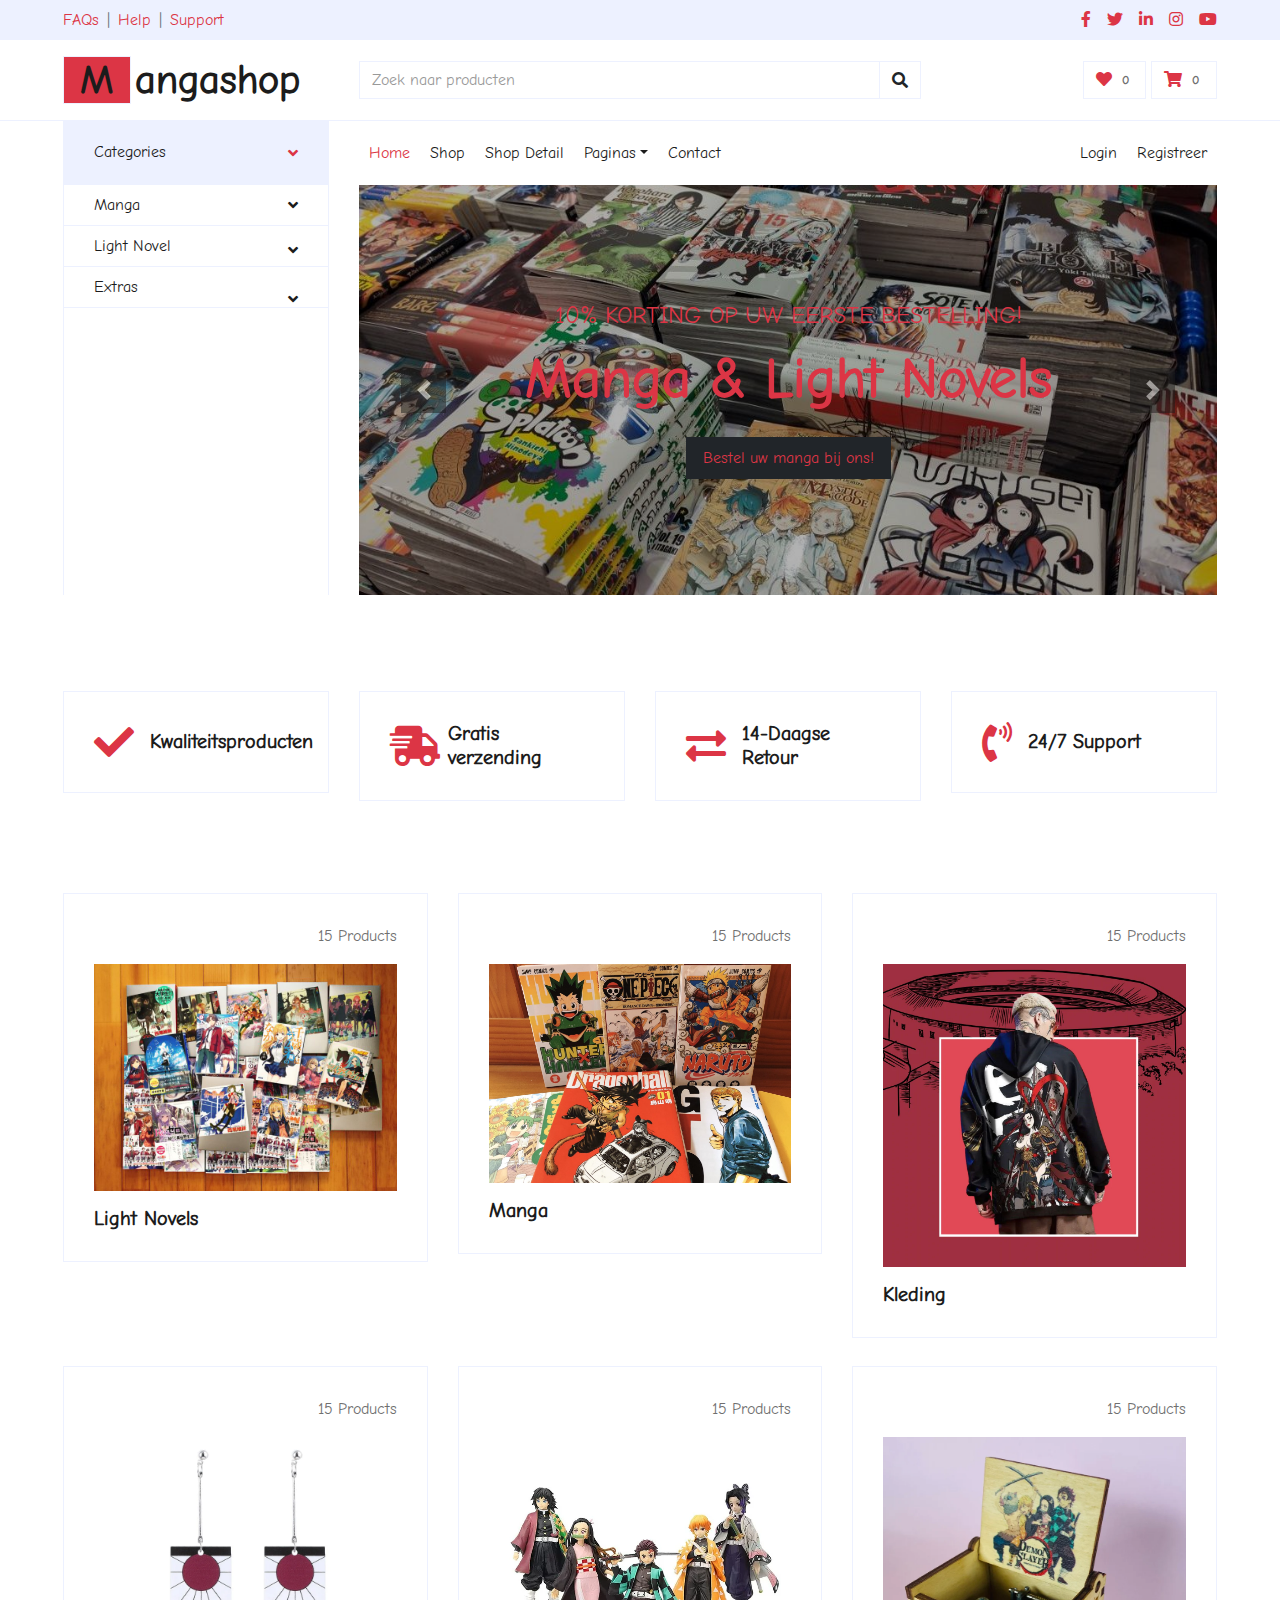
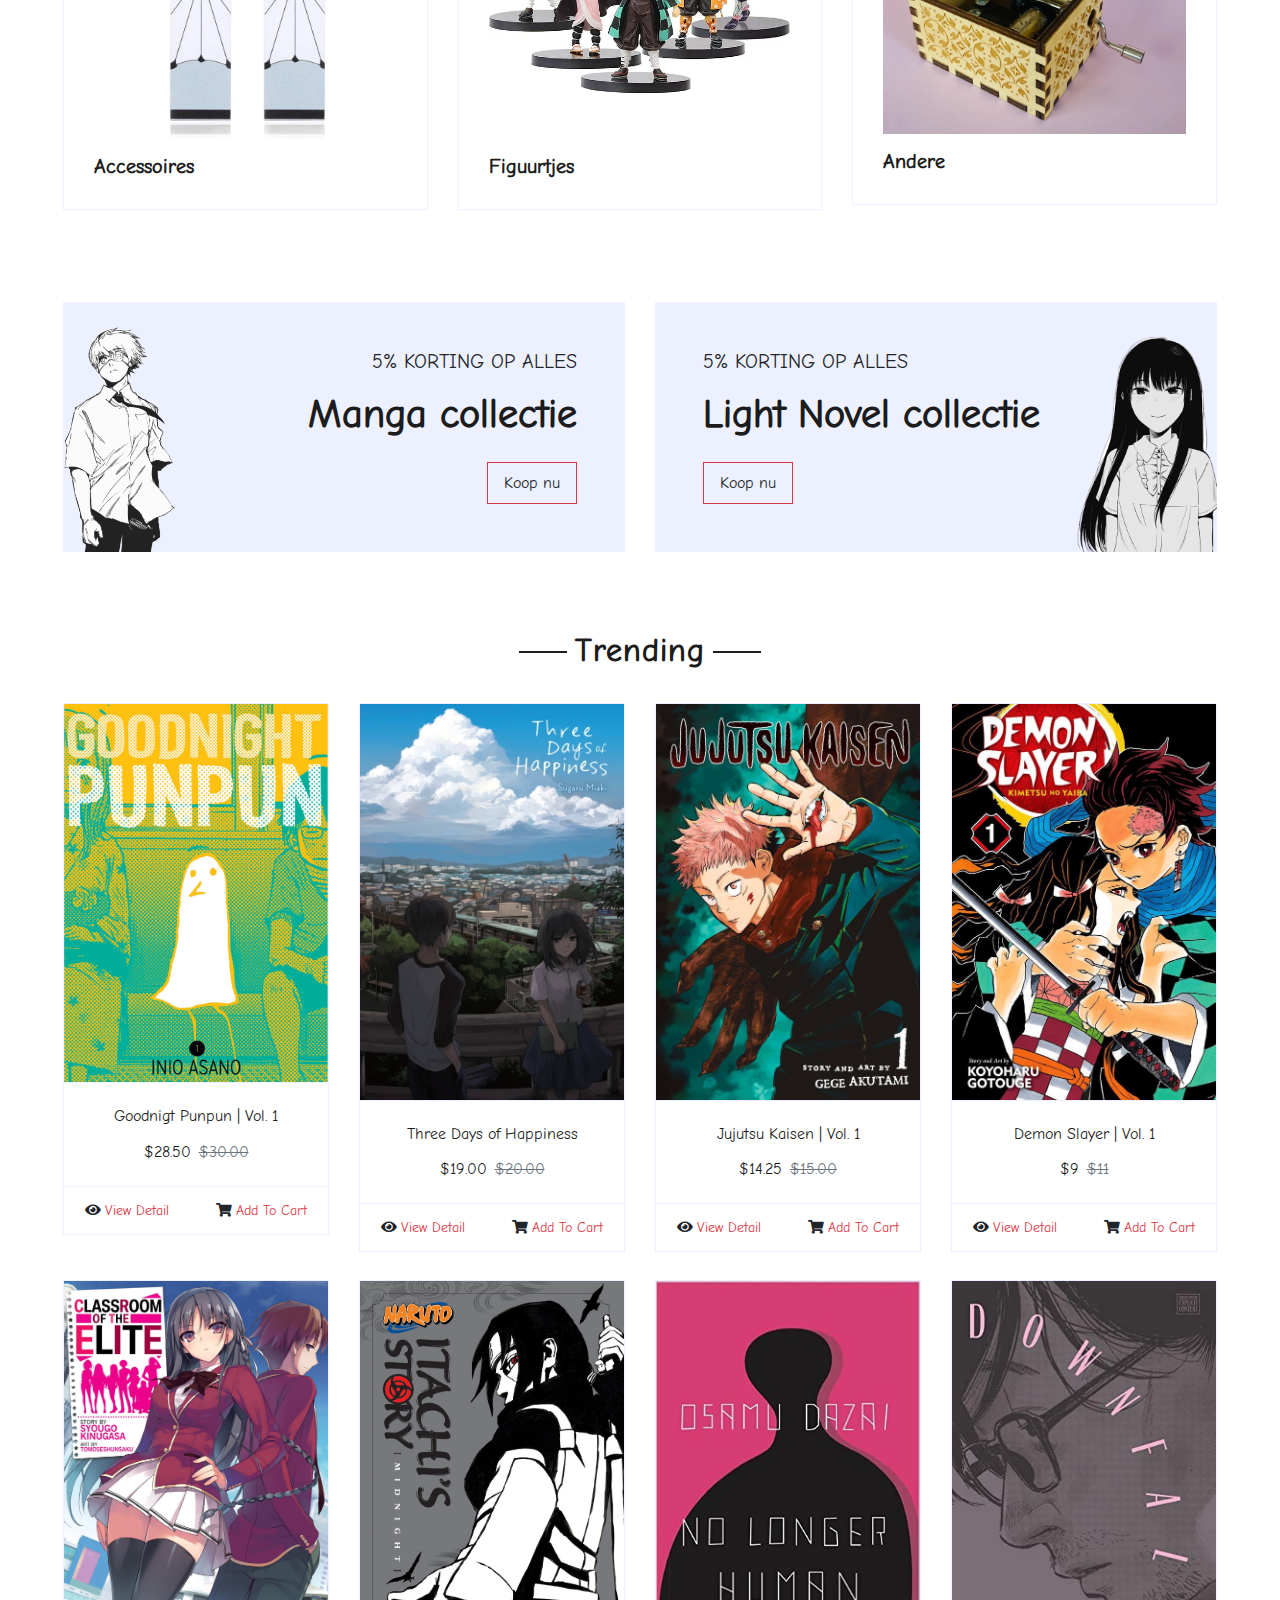
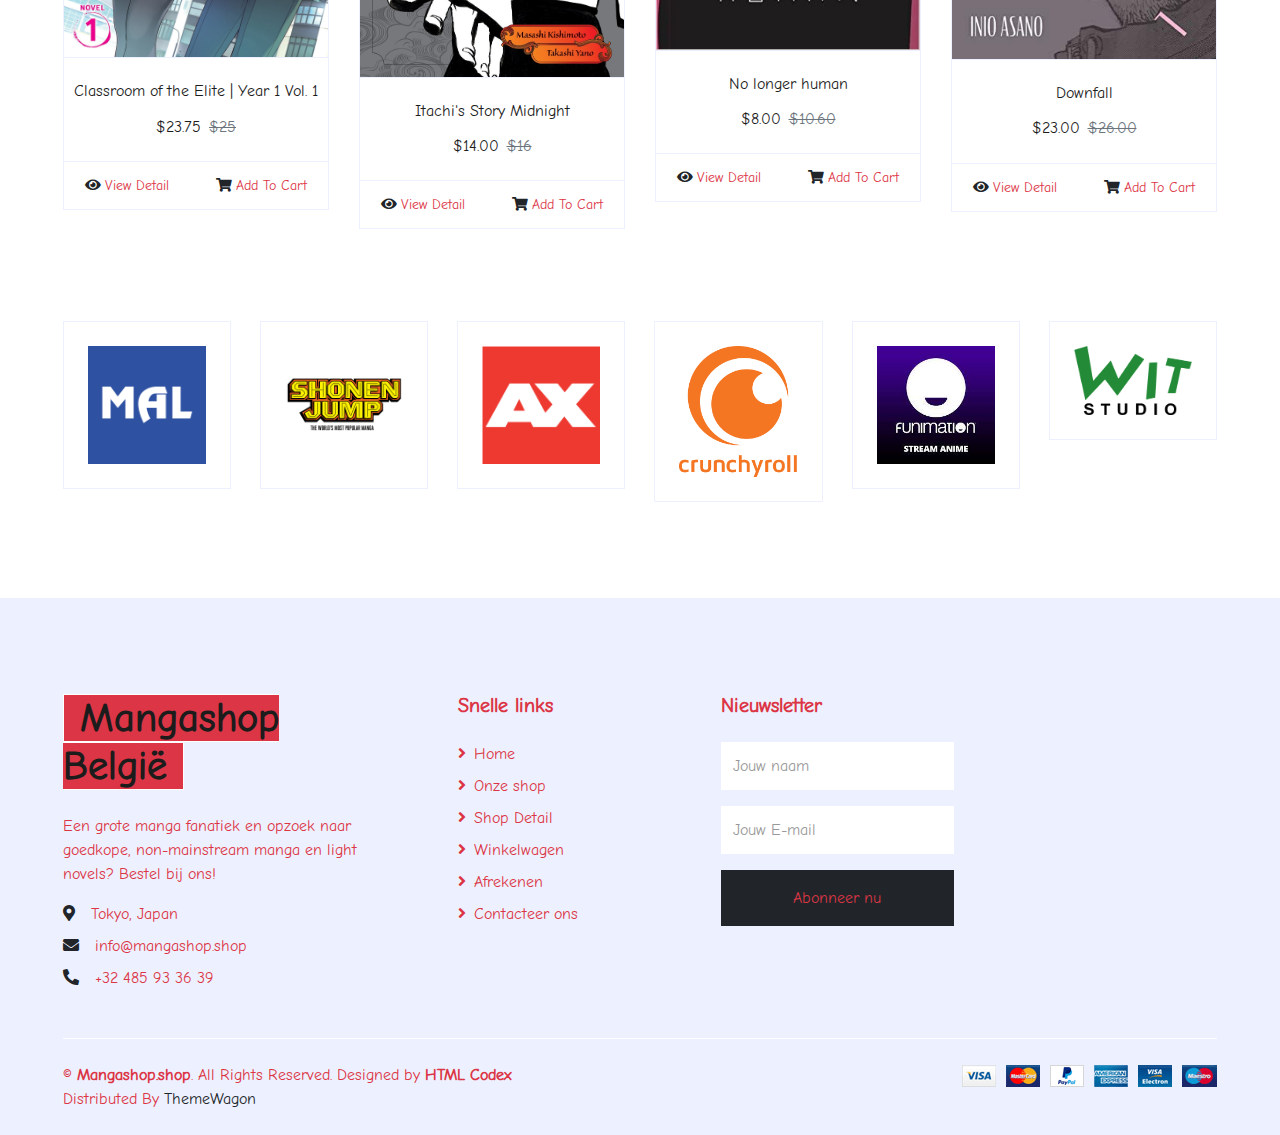
<file: Mangashop/index.html>
<!DOCTYPE html>
<html lang="en">

<head>
    <meta charset="utf-8">
    <title>Mangashop</title>
    <meta content="width=device-width, initial-scale=1.0" name="viewport">
    <meta content="Free HTML Templates" name="keywords">
    <meta content="Free HTML Templates" name="description">

    <!-- Favicon -->
    <link href="img/favicon.ico" rel="icon">

    <!-- Google Web Fonts -->
    <link rel="preconnect" href="https://fonts.gstatic.com">
    <link href="https://fonts.googleapis.com/css2?family=Poppins:wght@100;200;300;400;500;600;700;800;900&display=swap" rel="stylesheet"> 

    <!-- Font Awesome -->
    <link href="https://cdnjs.cloudflare.com/ajax/libs/font-awesome/5.10.0/css/all.min.css" rel="stylesheet">

    <!-- Libraries Stylesheet -->
    <link href="lib/owlcarousel/assets/owl.carousel.min.css" rel="stylesheet">

    <!-- Customized Bootstrap Stylesheet -->
    <link href="css/style.css" rel="stylesheet" type="text/css">


</head>

<body>
    <!-- Topbar Start -->
    <div class="container-fluid">
        <div class="row bg-secondary py-2 px-xl-5">
            <div class="col-lg-6 d-none d-lg-block">
                <div class="d-inline-flex align-items-center">
                    <a class="text-dark" href="">FAQs</a>
                    <span class="text-muted px-2">|</span>
                    <a class="text-dark" href="">Help</a>
                    <span class="text-muted px-2">|</span>
                    <a class="text-dark" href="">Support</a>
                </div>
            </div>
            <div class="col-lg-6 text-center text-lg-right">
                <div class="d-inline-flex align-items-center">
                    <a class="text-dark px-2" href="">
                        <i class="fab fa-facebook-f"></i>
                    </a>
                    <a class="text-dark px-2" href="">
                        <i class="fab fa-twitter"></i>
                    </a>
                    <a class="text-dark px-2" href="">
                        <i class="fab fa-linkedin-in"></i>
                    </a>
                    <a class="text-dark px-2" href="">
                        <i class="fab fa-instagram"></i>
                    </a>
                    <a class="text-dark pl-2" href="">
                        <i class="fab fa-youtube"></i>
                    </a>
                </div>
            </div>
        </div>
        <div class="row align-items-center py-3 px-xl-5">
            <div class="col-lg-3 d-none d-lg-block">
                <a href="" class="text-decoration-none">
                    <h1 class="m-0 display-5 font-weight-semi-bold " ><span class=" font-weight-bold border px-3 mr-1 bg-primary">M</span>angashop</h1>
                </a>
            </div>
            <div class="col-lg-6 col-6 text-left">
                <form action="">
                    <div class="input-group">
                        <input type="text" class="form-control" placeholder="Zoek naar producten">
                        <div class="input-group-append">
                            <span class="input-group-text bg-transparent text-primary">
                                <i class="fa fa-search"></i>
                            </span>
                        </div>
                    </div>
                </form>
            </div>
            <div class="col-lg-3 col-6 text-right">
                <a href="" class="btn border">
                    <i class="fas fa-heart text-dark"></i>
                    <span class="badge">0</span>
                </a>
                <a href="" class="btn border">
                    <i class="fas fa-shopping-cart text-dark  "></i>
                    <span class="badge">0</span>
                </a>
            </div>
        </div>
    </div>
    <!-- Topbar End -->


    <!-- Navbar Start -->
    <div class="container-fluid mb-5">
        <div class="row border-top px-xl-5">
            <div class="col-lg-3 d-none d-lg-block">
                <a class="btn shadow-none d-flex align-items-center justify-content-between bg-secondary text-white w-100" data-toggle="collapse" href="#navbar-vertical" style="height: 65px; margin-top: -1px; padding: 0 30px;">
                    <h6 class="m-0">Categories</h6>
                    <i class="fa fa-angle-down text-dark"></i>
                </a>
                <nav class="collapse show navbar navbar-vertical navbar-light align-items-start p-0 border border-top-0 border-bottom-0" id="navbar-vertical">
                    <div class="navbar-nav w-100 overflow-hidden" style="height: 410px">
                        <div class="nav-item dropdown">
                            <a href="#" class="nav-link" data-toggle="dropdown">Manga <i class="fa fa-angle-down float-right mt-1"></i></a>
                            <div class="dropdown-menu position-absolute bg-secondary border-0 rounded-0 w-100 m-0">
                                <a href="" class="dropdown-item">Shoujo</a>
                                <a href="" class="dropdown-item">Shounen</a>
                                <a href="" class="dropdown-item">Action</a>
                                <a href="" class="dropdown-item">Romance</a>
                                <a href="" class="dropdown-item">Psychological</a>
                                <a href="" class="dropdown-item">Fantasy</a>
                                <a href="" class="dropdown-item">Comedy</a>
                                <a href="" class="dropdown-item">Sci-fi</a>
                                <a href="" class="dropdown-item">Mystery</a>
                                <a href="" class="dropdown-item">Thriller</a>
                            </div>
                        </div>
                        <div class="nav-item dropdown">
                            <a href="#" class="nav-link" data-toggle="dropdown">Light Novel <i class="fa fa-angle-down float-right mt-2"></i></a>
                            <div class="dropdown-menu position-absolute bg-secondary border-0 rounded-0 w-100 m-0">
                                <a href="" class="dropdown-item">Shoujo</a>
                                <a href="" class="dropdown-item">Shounen</a>
                                <a href="" class="dropdown-item">Action</a>
                                <a href="" class="dropdown-item">Romance</a>
                                <a href="" class="dropdown-item">Psychological</a>
                                <a href="" class="dropdown-item">Fantasy</a>
                                <a href="" class="dropdown-item">Comedy</a>
                                <a href="" class="dropdown-item">Sci-fi</a>
                                <a href="" class="dropdown-item">Mystery</a>
                                <a href="" class="dropdown-item">Thriller</a>
                            </div>
                        </div>
                        <div class="nav-item dropdown">

                            <a href="#" class="nav-link" data-toggle="dropdown">Extras<i class="fa fa-angle-down float-right mt-3"></i></a>
                            <div class="dropdown-menu position-absolute bg-secondary border-0 rounded-0 w-100 m-0">
                                <a href="" class="dropdown-item">Kleding</a>
                                <a href="" class="dropdown-item">Accessoires</a>
                                <a href="" class="dropdown-item">Figurines</a>
                                <a href="" class="dropdown-item">Andere</a>
                            </div>
                        </div>
                    </div>
                </nav>
            </div>
            <div class="col-lg-9">
                <nav class="navbar navbar-expand-lg bg-light navbar-light py-3 py-lg-0 px-0">
                    <a href="" class="text-decoration-none d-block d-lg-none">
                        <h1 class="m-0 display-5 font-weight-semi-bold"><span class="text-primary font-weight-bold border px-3 mr-1 bg bg-primary">M</span>angashop</h1>
                    </a>
                    <button type="button" class="navbar-toggler" data-toggle="collapse" data-target="#navbarCollapse">
                        <span class="navbar-toggler-icon"></span>
                    </button>
                    <div class="collapse navbar-collapse justify-content-between" id="navbarCollapse">
                        <div class="navbar-nav mr-auto py-0">
                            <a href="index.html" class="nav-item nav-link active">Home</a>
                            <a href="shop.html" class="nav-item nav-link">Shop</a>
                            <a href="detail.html" class="nav-item nav-link">Shop Detail</a>
                            <div class="nav-item dropdown">
                                <a href="#" class="nav-link dropdown-toggle" data-toggle="dropdown">Paginas</a>
                                <div class="dropdown-menu rounded-0 m-0">
                                    <a href="cart.html" class="dropdown-item">Winkelwagen</a>
                                    <a href="checkout.html" class="dropdown-item">Afrekenen</a>
                                </div>
                            </div>
                            <a href="contact.html" class="nav-item nav-link">Contact</a>
                        </div>
                        <div class="navbar-nav ml-auto py-0">
                            <a href="" class="nav-item nav-link">Login</a>
                            <a href="" class="nav-item nav-link">Registreer</a>
                        </div>
                    </div>
                </nav>
                <div id="header-carousel" class="carousel slide" data-ride="carousel">
                    <div class="carousel-inner">
                        <div class="carousel-item active" style="height: 410px;">
                            <img class="img-fluid" src="img/manga-cover.jpg" alt="Image">
                            <div class="carousel-caption d-flex flex-column align-items-center justify-content-center">
                                <div class="p-3" style="max-width: 700px;">
                                    <h4 class="text-dark text-uppercase font-weight-medium mb-3">10% Korting op uw eerste bestelling! </h4>
                                    <h3 class="display-4 text-secondary font-weight-semi-bold mb-4">Manga & Light Novels</h3>
                                    <a href="" class="btn btn-primary py-2 px-3">Bestel uw manga bij ons!</a>
                                </div>
                            </div>
                        </div>
                        <div class="carousel-item" style="height: 410px;">
                            <img class="img-fluid" src="img/light-novels-cover.jpeg" alt="Image">
                            <div class="carousel-caption d-flex flex-column align-items-center justify-content-center">
                                <div class="p-3" style="max-width: 700px;">
                                    <h4 class="text-secondary text-uppercase font-weight-medium mb-3">10% Korting op uw eerste bestelling.</h4>
                                    <h3 class="display-4 text-secondary font-weight-semi-bold mb-4">Eerlijkste prijzen!</h3>
                                    <a href="" class="btn-primary btn-color: #212529;
  background-color: #DC3545;
  border-color: #DC3545; py-2 px-3">Bestel uw manga bij ons!</a>
                                </div>
                            </div>
                        </div>
                    </div>
                    <a class="carousel-control-prev" href="#header-carousel" data-slide="prev">
                        <div class="btn btn-dark" style="width: 45px; height: 45px;">
                            <span class="carousel-control-prev-icon mb-n2"></span>
                        </div>
                    </a>
                    <a class="carousel-control-next" href="#header-carousel" data-slide="next">
                        <div class="btn btn-dark" style="width: 45px; height: 45px;">
                            <span class="carousel-control-next-icon mb-n2"></span>
                        </div>
                    </a>
                </div>
            </div>
        </div>
    </div>
    <!-- Navbar End -->


    <!-- Featured Start -->
    <div class="container-fluid pt-5">
        <div class="row px-xl-5 pb-3">
            <div class="col-lg-3 col-md-6 col-sm-12 pb-1">
                <div class="d-flex align-items-center border mb-4" style="padding: 30px;">
                    <h1 class="fa fa-check text-dark m-0 mr-3"></h1>
                    <h5 class="font-weight-semi-bold m-0">Kwaliteitsproducten</h5>
                </div>
            </div>
            <div class="col-lg-3 col-md-6 col-sm-12 pb-1">
                <div class="d-flex align-items-center border mb-4" style="padding: 30px;">
                    <h1 class="fa fa-shipping-fast text-dark m-0 mr-2"></h1>
                    <h5 class="font-weight-semi-bold m-0">Gratis verzending</h5>
                </div>
            </div>
            <div class="col-lg-3 col-md-6 col-sm-12 pb-1">
                <div class="d-flex align-items-center border mb-4" style="padding: 30px;">
                    <h1 class="fas fa-exchange-alt text-dark m-0 mr-3"></h1>
                    <h5 class="font-weight-semi-bold m-0">14-Daagse Retour</h5>
                </div>
            </div>
            <div class="col-lg-3 col-md-6 col-sm-12 pb-1">
                <div class="d-flex align-items-center border mb-4" style="padding: 30px;">
                    <h1 class="fa fa-phone-volume text-dark m-0 mr-3"></h1>
                    <h5 class="font-weight-semi-bold m-0">24/7 Support</h5>
                </div>
            </div>
        </div>
    </div>
    <!-- Featured End -->


    <!-- Categories Start -->
    <div class="container-fluid pt-5">
        <div class="row px-xl-5 pb-3">
            <div class="col-lg-4 col-md-6 pb-1">
                <div class="cat-item d-flex flex-column border mb-4" style="padding: 30px;">
                    <p class="text-right">15 Products</p>
                    <a href="" class="cat-img position-relative overflow-hidden mb-3">
                        <img class="img-fluid" src="img/cat-1.jpg" alt="">
                    </a>
                    <h5 class="font-weight-semi-bold m-0">Light Novels</h5>
                </div>
            </div>
            <div class="col-lg-4 col-md-6 pb-1">
                <div class="cat-item d-flex flex-column border mb-4" style="padding: 30px;">
                    <p class="text-right">15 Products</p>
                    <a href="" class="cat-img position-relative overflow-hidden mb-3">
                        <img class="img-fluid" src="img/cat-2.jpg" alt="">
                    </a>
                    <h5 class="font-weight-semi-bold m-0">Manga</h5>
                </div>
            </div>
            <div class="col-lg-4 col-md-6 pb-1">
                <div class="cat-item d-flex flex-column border mb-4" style="padding: 30px;">
                    <p class="text-right">15 Products</p>
                    <a href="" class="cat-img position-relative overflow-hidden mb-3">
                        <img class="img-fluid" src="img/cat-3.jpg" alt="">
                    </a>
                    <h5 class="font-weight-semi-bold m-0">Kleding</h5>
                </div>
            </div>
            <div class="col-lg-4 col-md-6 pb-1">
                <div class="cat-item d-flex flex-column border mb-4" style="padding: 30px;">
                    <p class="text-right">15 Products</p>
                    <a href="" class="cat-img position-relative overflow-hidden mb-3">
                        <img class="img-fluid" src="img/cat-4.jpg" alt="">
                    </a>
                    <h5 class="font-weight-semi-bold m-0">Accessoires</h5>
                </div>
            </div>
            <div class="col-lg-4 col-md-6 pb-1">
                <div class="cat-item d-flex flex-column border mb-4" style="padding: 30px;">
                    <p class="text-right">15 Products</p>
                    <a href="" class="cat-img position-relative overflow-hidden mb-3">
                        <img class="img-fluid" src="img/cat-5.jpg" alt="">
                    </a>
                    <h5 class="font-weight-semi-bold m-0">Figuurtjes</h5>
                </div>
            </div>
            <div class="col-lg-4 col-md-6 pb-1">
                <div class="cat-item d-flex flex-column border mb-4" style="padding: 30px;">
                    <p class="text-right">15 Products</p>
                    <a href="" class="cat-img position-relative overflow-hidden mb-3">
                        <img class="img-fluid" src="img/cat-6.jpg" alt="">
                    </a>
                    <h5 class="font-weight-semi-bold m-0">Andere</h5>
                </div>
            </div>
        </div>
    </div>
    <!-- Categories End -->


    <!-- Offer Start -->
    <div class="container-fluid offer pt-5">
        <div class="row px-xl-5">
            <div class="col-md-6 pb-4">
                <div class="position-relative bg-secondary text-center text-md-right text-white mb-2 py-5 px-5">
                    <img src="img/collectie1.png" alt="">
                    <div class="position-relative" style="z-index: 1;">
                        <h5 class="text-uppercase text-primary mb-3">5% Korting op alles</h5>
                        <h1 class="mb-4 font-weight-semi-bold">Manga collectie</h1>
                        <a href="" class="btn btn-outline-primary py-md-2 px-md-3">Koop nu</a>
                    </div>
                </div>
            </div>
            <div class="col-md-6 pb-4">
                <div class="position-relative bg-secondary text-center text-md-left text-white mb-2 py-5 px-5">
                    <img src="img/collectie2.png" alt="">
                    <div class="position-relative" style="z-index: 1;">
                        <h5 class="text-uppercase text-primary mb-3">5% Korting op alles</h5>
                        <h1 class="mb-4 font-weight-semi-bold">Light Novel collectie</h1>
                        <a href="" class="btn btn-outline-primary py-md-2 px-md-3">Koop nu</a>
                    </div>
                </div>
            </div>
        </div>
    </div>
    <!-- Offer End -->


    <!-- Products Start -->
    <div class="container-fluid pt-5">
        <div class="text-center mb-4">
            <h2 class="section-title px-5"><span class="px-2">Trending</span></h2>
        </div>
        <div class="row px-xl-5 pb-3">
            <div class="col-lg-3 col-md-6 col-sm-12 pb-1">
                <div class="card product-item border-0 mb-4">
                    <div class="card-header product-img position-relative overflow-hidden bg-transparent border p-0">
                        <img class="img-fluid w-100" src="img/product1.jpg" alt="">
                    </div>
                    <div class="card-body border-left border-right text-center p-0 pt-4 pb-3">
                        <h6 class="text-truncate mb-3">Goodnigt Punpun | Vol. 1</h6>
                        <div class="d-flex justify-content-center">
                            <h6>$28.50</h6><h6 class="text-muted ml-2"><del>$30.00</del></h6>
                        </div>
                    </div>
                    <div class="card-footer d-flex justify-content-between bg-light border">
                        <a href="" class="btn btn-sm text-dark p-0"><i class="fas fa-eye text-primary mr-1"></i>View Detail</a>
                        <a href="" class="btn btn-sm text-dark p-0"><i class="fas fa-shopping-cart text-primary mr-1"></i>Add To Cart</a>
                    </div>
                </div>
            </div>
            <div class="col-lg-3 col-md-6 col-sm-12 pb-1">
                <div class="card product-item border-0 mb-4">
                    <div class="card-header product-img position-relative overflow-hidden bg-transparent border p-0">
                        <img class="img-fluid w-100" src="img/product2.jpg" alt="">
                    </div>
                    <div class="card-body border-left border-right text-center p-0 pt-4 pb-3">
                        <h6 class="text-truncate mb-3">Three Days of Happiness</h6>
                        <div class="d-flex justify-content-center">
                            <h6>$19.00</h6><h6 class="text-muted ml-2"><del>$20.00</del></h6>
                        </div>
                    </div>
                    <div class="card-footer d-flex justify-content-between bg-light border">
                        <a href="" class="btn btn-sm text-dark p-0"><i class="fas fa-eye text-primary mr-1"></i>View Detail</a>
                        <a href="" class="btn btn-sm text-dark p-0"><i class="fas fa-shopping-cart text-primary mr-1"></i>Add To Cart</a>
                    </div>
                </div>
            </div>
            <div class="col-lg-3 col-md-6 col-sm-12 pb-1">
                <div class="card product-item border-0 mb-4">
                    <div class="card-header product-img position-relative overflow-hidden bg-transparent border p-0">
                        <img class="img-fluid w-100" src="img/product3.jpg" alt="">
                    </div>
                    <div class="card-body border-left border-right text-center p-0 pt-4 pb-3">
                        <h6 class="text-truncate mb-3">Jujutsu Kaisen | Vol. 1</h6>
                        <div class="d-flex justify-content-center">
                            <h6>$14.25</h6><h6 class="text-muted ml-2"><del>$15.00</del></h6>
                        </div>
                    </div>
                    <div class="card-footer d-flex justify-content-between bg-light border">
                        <a href="" class="btn btn-sm text-dark p-0"><i class="fas fa-eye text-primary mr-1"></i>View Detail</a>
                        <a href="" class="btn btn-sm text-dark p-0"><i class="fas fa-shopping-cart text-primary mr-1"></i>Add To Cart</a>
                    </div>
                </div>
            </div>
            <div class="col-lg-3 col-md-6 col-sm-12 pb-1">
                <div class="card product-item border-0 mb-4">
                    <div class="card-header product-img position-relative overflow-hidden bg-transparent border p-0">
                        <img class="img-fluid w-100" src="img/product4.jpg" alt="">
                    </div>
                    <div class="card-body border-left border-right text-center p-0 pt-4 pb-3">
                        <h6 class="text-truncate mb-3">Demon Slayer | Vol. 1</h6>
                        <div class="d-flex justify-content-center">
                            <h6>$9</h6><h6 class="text-muted ml-2"><del>$11</del></h6>
                        </div>
                    </div>
                    <div class="card-footer d-flex justify-content-between bg-light border">
                        <a href="" class="btn btn-sm text-dark p-0"><i class="fas fa-eye text-primary mr-1"></i>View Detail</a>
                        <a href="" class="btn btn-sm text-dark p-0"><i class="fas fa-shopping-cart text-primary mr-1"></i>Add To Cart</a>
                    </div>
                </div>
            </div>
            <div class="col-lg-3 col-md-6 col-sm-12 pb-1">
                <div class="card product-item border-0 mb-4">
                    <div class="card-header product-img position-relative overflow-hidden bg-transparent border p-0">
                        <img class="img-fluid w-100" src="img/product5.jpg" alt="">
                    </div>
                    <div class="card-body border-left border-right text-center p-0 pt-4 pb-3">
                        <h6 class="text-truncate mb-3">Classroom of the Elite | Year 1 Vol. 1</h6>
                        <div class="d-flex justify-content-center">
                            <h6>$23.75</h6><h6 class="text-muted ml-2"><del>$25</del></h6>
                        </div>
                    </div>
                    <div class="card-footer d-flex justify-content-between bg-light border">
                        <a href="" class="btn btn-sm text-dark p-0"><i class="fas fa-eye text-primary mr-1"></i>View Detail</a>
                        <a href="" class="btn btn-sm text-dark p-0"><i class="fas fa-shopping-cart text-primary mr-1"></i>Add To Cart</a>
                    </div>
                </div>
            </div>
            <div class="col-lg-3 col-md-6 col-sm-12 pb-1">
                <div class="card product-item border-0 mb-4">
                    <div class="card-header product-img position-relative overflow-hidden bg-transparent border p-0">
                        <img class="img-fluid w-100" src="img/product6.jfif" alt="">
                    </div>
                    <div class="card-body border-left border-right text-center p-0 pt-4 pb-3">
                        <h6 class="text-truncate mb-3">Itachi's Story Midnight</h6>
                        <div class="d-flex justify-content-center">
                            <h6>$14.00</h6><h6 class="text-muted ml-2"><del>$16</del></h6>
                        </div>
                    </div>
                    <div class="card-footer d-flex justify-content-between bg-light border">
                        <a href="" class="btn btn-sm text-dark p-0"><i class="fas fa-eye text-primary mr-1"></i>View Detail</a>
                        <a href="" class="btn btn-sm text-dark p-0"><i class="fas fa-shopping-cart text-primary mr-1"></i>Add To Cart</a>
                    </div>
                </div>
            </div>
            <div class="col-lg-3 col-md-6 col-sm-12 pb-1">
                <div class="card product-item border-0 mb-4">
                    <div class="card-header product-img position-relative overflow-hidden bg-transparent border p-0">
                        <img class="img-fluid w-100" src="img/product7.jpg" alt="">
                    </div>
                    <div class="card-body border-left border-right text-center p-0 pt-4 pb-3">
                        <h6 class="text-truncate mb-3">No longer human</h6>
                        <div class="d-flex justify-content-center">
                            <h6>$8.00</h6><h6 class="text-muted ml-2"><del>$10.60</del></h6>
                        </div>
                    </div>
                    <div class="card-footer d-flex justify-content-between bg-light border">
                        <a href="" class="btn btn-sm text-dark p-0"><i class="fas fa-eye text-primary mr-1"></i>View Detail</a>
                        <a href="" class="btn btn-sm text-dark p-0"><i class="fas fa-shopping-cart text-primary mr-1"></i>Add To Cart</a>
                    </div>
                </div>
            </div>
            <div class="col-lg-3 col-md-6 col-sm-12 pb-1">
                <div class="card product-item border-0 mb-4">
                    <div class="card-header product-img position-relative overflow-hidden bg-transparent border p-0">
                        <img class="img-fluid w-100" src="img/product8.jpg" alt="">
                    </div>
                    <div class="card-body border-left border-right text-center p-0 pt-4 pb-3">
                        <h6 class="text-truncate mb-3">Downfall</h6>
                        <div class="d-flex justify-content-center">
                            <h6>$23.00</h6><h6 class="text-muted ml-2"><del>$26.00</del></h6>
                        </div>
                    </div>
                    <div class="card-footer d-flex justify-content-between bg-light border">
                        <a href="" class="btn btn-sm text-dark p-0"><i class="fas fa-eye text-primary mr-1"></i>View Detail</a>
                        <a href="" class="btn btn-sm text-dark p-0"><i class="fas fa-shopping-cart text-primary mr-1"></i>Add To Cart</a>
                    </div>
                </div>
            </div>
        </div>
    </div>
    <!-- Products End -->
    


    <!-- Vendor Start -->
    <div class="container-fluid py-5">
        <div class="row px-xl-5">
            <div class="col">
                <div class="owl-carousel vendor-carousel">
                    <div class="vendor-item border p-4">
                        <img src="img/logo1.png" alt="">
                    </div>
                    <div class="vendor-item border p-4">
                        <img src="img/logo2.jpg" alt="">
                    </div>
                    <div class="vendor-item border p-4">
                        <img src="img/logo3.png" alt="">
                    </div>
                    <div class="vendor-item border p-4">
                        <img src="img/logo4.png" alt="">
                    </div>
                    <div class="vendor-item border p-4">
                        <img src="img/logo5.jfif" alt="">
                    </div>
                    <div class="vendor-item border p-4">
                        <img src="img/logo6.png " alt="">
                    </div>
                    <div class="vendor-item border p-4">
                        <img src="img/logo7.png" alt="">
                    </div>
                    <div class="vendor-item border p-4">
                        <img src="img/logo8.jpg" alt="">
                    </div>
                </div>
            </div>
        </div>
    </div>
    <!-- Vendor End -->


    <!-- Footer Start -->
    <div class="container-fluid bg-secondary text-dark mt-5 pt-5">
        <div class="row px-xl-5 pt-5">
            <div class="col-lg-4 col-md-12 mb-5 pr-3 pr-xl-5">
                <a href="" class="text-decoration-none">
                    <h1 class="mb-4 display-5 font-weight-semi-bold"><span class=" font-weight-bold border border-white px-3 mr-1 bg-primary">Mangashop België</span></h1>
                </a>
                <p>Een grote manga fanatiek en opzoek naar goedkope, non-mainstream manga en light novels? Bestel bij ons!</p>
                <p class="mb-2"><i class="fa fa-map-marker-alt text-primary mr-3"></i>Tokyo, Japan</p>
                <p class="mb-2"><i class="fa fa-envelope text-primary mr-3"></i>info@mangashop.shop</p>
                <p class="mb-0"><i class="fa fa-phone-alt text-primary mr-3"></i>+32 485 93 36 39</p>
            </div>
            <div class="col-lg-8 col-md-12">
                <div class="row">
                    <div class="col-md-4 mb-5">
                        <h5 class="font-weight-bold text-dark mb-4">Snelle links</h5>
                        <div class="d-flex flex-column justify-content-start">
                            <a class="text-dark mb-2" href="index.html"><i class="fa fa-angle-right mr-2"></i>Home</a>
                            <a class="text-dark mb-2" href="shop.html"><i class="fa fa-angle-right mr-2"></i>Onze shop</a>
                            <a class="text-dark mb-2" href="detail.html"><i class="fa fa-angle-right mr-2"></i>Shop Detail</a>
                            <a class="text-dark mb-2" href="cart.html"><i class="fa fa-angle-right mr-2"></i>Winkelwagen</a>
                            <a class="text-dark mb-2" href="checkout.html"><i class="fa fa-angle-right mr-2"></i>Afrekenen</a>
                            <a class="text-dark" href="contact.html"><i class="fa fa-angle-right mr-2"></i>Contacteer ons</a>
                        </div>
                    </div>
                    
                    <div class="col-md-4 mb-5">
                        <h5 class="font-weight-bold text-dark mb-4">Nieuwsletter</h5>
                        <form action="">
                            <div class="form-group">
                                <input type="text" class="form-control border-0 py-4" placeholder="Jouw naam" required="required" />
                            </div>
                            <div class="form-group">
                                <input type="email" class="form-control border-0 py-4" placeholder="Jouw E-mail"
                                    required="required" />
                            </div>
                            <div>
                                <button class="btn btn-primary btn-block border-0 py-3" type="submit">Abonneer nu</button>
                            </div>
                        </form>
                    </div>
                </div>
            </div>
        </div>
        <div class="row border-top border-light mx-xl-5 py-4">
            <div class="col-md-6 px-xl-0">
                <p class="mb-md-0 text-center text-md-left text-dark">
                    &copy; <a class="text-dark font-weight-semi-bold" href="#">Mangashop.shop</a>. All Rights Reserved. Designed
                    by
                    <a class="text-dark font-weight-semi-bold" href="https://htmlcodex.com">HTML Codex</a><br>
                    Distributed By <a href="https://themewagon.com" target="_blank">ThemeWagon</a>
                </p>
            </div>
            <div class="col-md-6 px-xl-0 text-center text-md-right">
                <img class="img-fluid" src="img/payments.png" alt="">
            </div>
        </div>
    </div>
    <!-- Footer End -->


    <!-- Back to Top -->
    <a href="#" class="btn btn-primary back-to-top"><i class="fa fa-angle-double-up"></i></a>


    <!-- JavaScript Libraries -->
    <script src="https://code.jquery.com/jquery-3.4.1.min.js"></script>
    <script src="https://stackpath.bootstrapcdn.com/bootstrap/4.4.1/js/bootstrap.bundle.min.js"></script>
    <script src="lib/easing/easing.min.js"></script>
    <script src="lib/owlcarousel/owl.carousel.min.js"></script>

    <!-- Contact Javascript File -->
    <script src="mail/jqBootstrapValidation.min.js"></script>
    <script src="mail/contact.js"></script>

    <!-- Template Javascript -->
    <script src="js/main.js"></script>
</body>

</html>
</file>
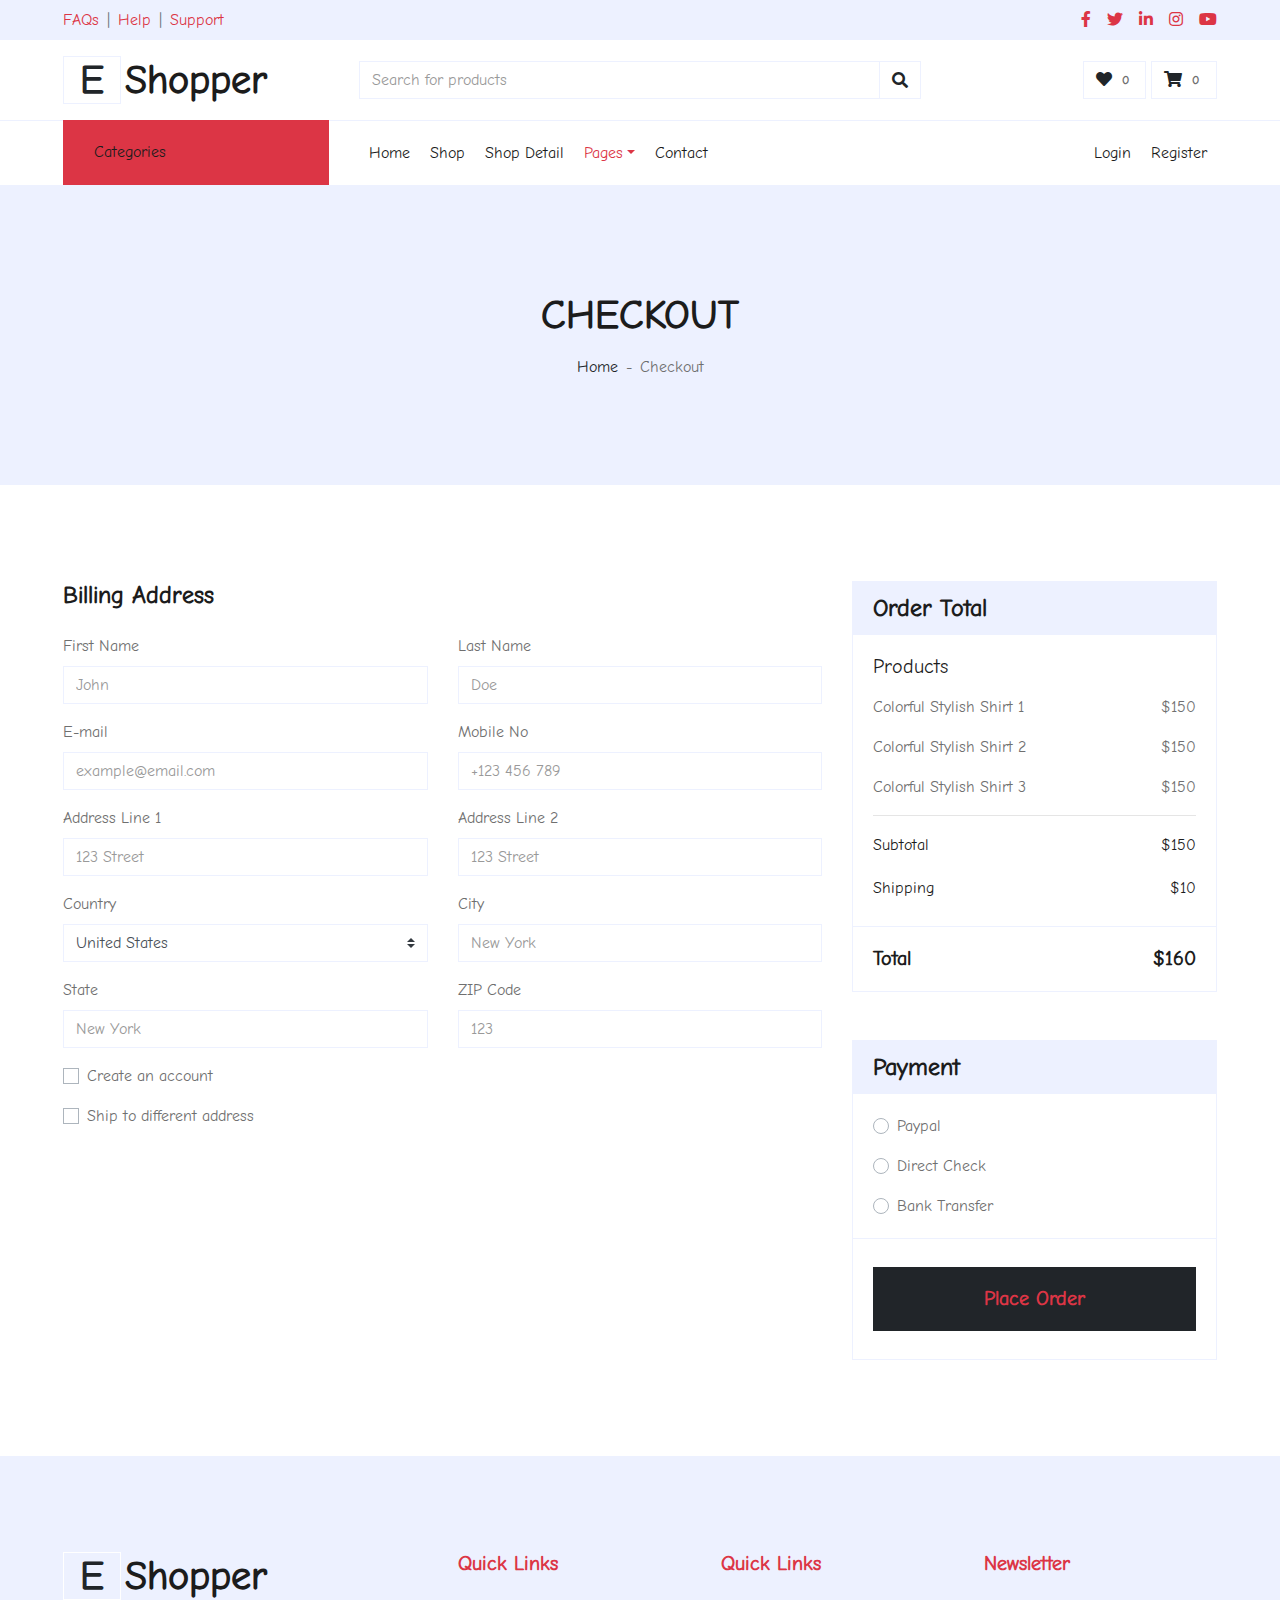
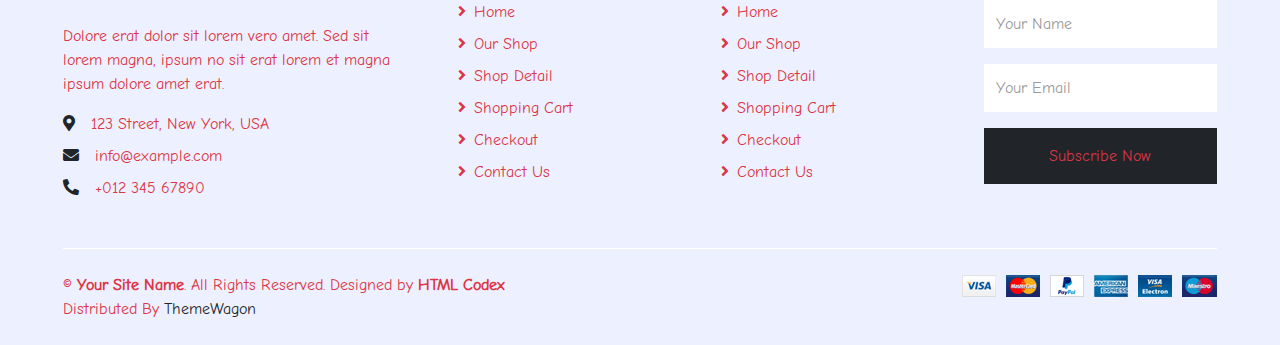
<file: Mangashop/checkout.html>
<!DOCTYPE html>
<html lang="en">

<head>
    <meta charset="utf-8">
    <title>EShopper - Bootstrap Shop Template</title>
    <meta content="width=device-width, initial-scale=1.0" name="viewport">
    <meta content="Free HTML Templates" name="keywords">
    <meta content="Free HTML Templates" name="description">

    <!-- Favicon -->
    <link href="img/favicon.ico" rel="icon">

    <!-- Google Web Fonts -->
    <link rel="preconnect" href="https://fonts.gstatic.com">
    <link href="https://fonts.googleapis.com/css2?family=Poppins:wght@100;200;300;400;500;600;700;800;900&display=swap" rel="stylesheet"> 

    <!-- Font Awesome -->
    <link href="https://cdnjs.cloudflare.com/ajax/libs/font-awesome/5.10.0/css/all.min.css" rel="stylesheet">

    <!-- Libraries Stylesheet -->
    <link href="lib/owlcarousel/assets/owl.carousel.min.css" rel="stylesheet">

    <!-- Customized Bootstrap Stylesheet -->
    <link href="css/style.css" rel="stylesheet">
</head>

<body>
    <!-- Topbar Start -->
    <div class="container-fluid">
        <div class="row bg-secondary py-2 px-xl-5">
            <div class="col-lg-6 d-none d-lg-block">
                <div class="d-inline-flex align-items-center">
                    <a class="text-dark" href="">FAQs</a>
                    <span class="text-muted px-2">|</span>
                    <a class="text-dark" href="">Help</a>
                    <span class="text-muted px-2">|</span>
                    <a class="text-dark" href="">Support</a>
                </div>
            </div>
            <div class="col-lg-6 text-center text-lg-right">
                <div class="d-inline-flex align-items-center">
                    <a class="text-dark px-2" href="">
                        <i class="fab fa-facebook-f"></i>
                    </a>
                    <a class="text-dark px-2" href="">
                        <i class="fab fa-twitter"></i>
                    </a>
                    <a class="text-dark px-2" href="">
                        <i class="fab fa-linkedin-in"></i>
                    </a>
                    <a class="text-dark px-2" href="">
                        <i class="fab fa-instagram"></i>
                    </a>
                    <a class="text-dark pl-2" href="">
                        <i class="fab fa-youtube"></i>
                    </a>
                </div>
            </div>
        </div>
        <div class="row align-items-center py-3 px-xl-5">
            <div class="col-lg-3 d-none d-lg-block">
                <a href="" class="text-decoration-none">
                    <h1 class="m-0 display-5 font-weight-semi-bold"><span class="text-primary font-weight-bold border px-3 mr-1">E</span>Shopper</h1>
                </a>
            </div>
            <div class="col-lg-6 col-6 text-left">
                <form action="">
                    <div class="input-group">
                        <input type="text" class="form-control" placeholder="Search for products">
                        <div class="input-group-append">
                            <span class="input-group-text bg-transparent text-primary">
                                <i class="fa fa-search"></i>
                            </span>
                        </div>
                    </div>
                </form>
            </div>
            <div class="col-lg-3 col-6 text-right">
                <a href="" class="btn border">
                    <i class="fas fa-heart text-primary"></i>
                    <span class="badge">0</span>
                </a>
                <a href="" class="btn border">
                    <i class="fas fa-shopping-cart text-primary"></i>
                    <span class="badge">0</span>
                </a>
            </div>
        </div>
    </div>
    <!-- Topbar End -->


    <!-- Navbar Start -->
    <div class="container-fluid">
        <div class="row border-top px-xl-5">
            <div class="col-lg-3 d-none d-lg-block">
                <a class="btn shadow-none d-flex align-items-center justify-content-between bg-primary text-white w-100" data-toggle="collapse" href="#navbar-vertical" style="height: 65px; margin-top: -1px; padding: 0 30px;">
                    <h6 class="m-0">Categories</h6>
                    <i class="fa fa-angle-down text-dark"></i>
                </a>
                <nav class="collapse position-absolute navbar navbar-vertical navbar-light align-items-start p-0 border border-top-0 border-bottom-0 bg-light" id="navbar-vertical" style="width: calc(100% - 30px); z-index: 1;">
                    <div class="navbar-nav w-100 overflow-hidden" style="height: 410px">
                        <div class="nav-item dropdown">
                            <a href="#" class="nav-link" data-toggle="dropdown">Dresses <i class="fa fa-angle-down float-right mt-1"></i></a>
                            <div class="dropdown-menu position-absolute bg-secondary border-0 rounded-0 w-100 m-0">
                                <a href="" class="dropdown-item">Men's Dresses</a>
                                <a href="" class="dropdown-item">Women's Dresses</a>
                                <a href="" class="dropdown-item">Baby's Dresses</a>
                            </div>
                        </div>
                        <a href="" class="nav-item nav-link">Shirts</a>
                        <a href="" class="nav-item nav-link">Jeans</a>
                        <a href="" class="nav-item nav-link">Swimwear</a>
                        <a href="" class="nav-item nav-link">Sleepwear</a>
                        <a href="" class="nav-item nav-link">Sportswear</a>
                        <a href="" class="nav-item nav-link">Jumpsuits</a>
                        <a href="" class="nav-item nav-link">Blazers</a>
                        <a href="" class="nav-item nav-link">Jackets</a>
                        <a href="" class="nav-item nav-link">Shoes</a>
                    </div>
                </nav>
            </div>
            <div class="col-lg-9">
                <nav class="navbar navbar-expand-lg bg-light navbar-light py-3 py-lg-0 px-0">
                    <a href="" class="text-decoration-none d-block d-lg-none">
                        <h1 class="m-0 display-5 font-weight-semi-bold"><span class="text-primary font-weight-bold border px-3 mr-1">E</span>Shopper</h1>
                    </a>
                    <button type="button" class="navbar-toggler" data-toggle="collapse" data-target="#navbarCollapse">
                        <span class="navbar-toggler-icon"></span>
                    </button>
                    <div class="collapse navbar-collapse justify-content-between" id="navbarCollapse">
                        <div class="navbar-nav mr-auto py-0">
                            <a href="index.html" class="nav-item nav-link">Home</a>
                            <a href="shop.html" class="nav-item nav-link">Shop</a>
                            <a href="detail.html" class="nav-item nav-link">Shop Detail</a>
                            <div class="nav-item dropdown">
                                <a href="#" class="nav-link dropdown-toggle active" data-toggle="dropdown">Pages</a>
                                <div class="dropdown-menu rounded-0 m-0">
                                    <a href="cart.html" class="dropdown-item">Shopping Cart</a>
                                    <a href="checkout.html" class="dropdown-item">Checkout</a>
                                </div>
                            </div>
                            <a href="contact.html" class="nav-item nav-link">Contact</a>
                        </div>
                        <div class="navbar-nav ml-auto py-0">
                            <a href="" class="nav-item nav-link">Login</a>
                            <a href="" class="nav-item nav-link">Register</a>
                        </div>
                    </div>
                </nav>
            </div>
        </div>
    </div>
    <!-- Navbar End -->


    <!-- Page Header Start -->
    <div class="container-fluid bg-secondary mb-5">
        <div class="d-flex flex-column align-items-center justify-content-center" style="min-height: 300px">
            <h1 class="font-weight-semi-bold text-uppercase mb-3">Checkout</h1>
            <div class="d-inline-flex">
                <p class="m-0"><a href="">Home</a></p>
                <p class="m-0 px-2">-</p>
                <p class="m-0">Checkout</p>
            </div>
        </div>
    </div>
    <!-- Page Header End -->


    <!-- Checkout Start -->
    <div class="container-fluid pt-5">
        <div class="row px-xl-5">
            <div class="col-lg-8">
                <div class="mb-4">
                    <h4 class="font-weight-semi-bold mb-4">Billing Address</h4>
                    <div class="row">
                        <div class="col-md-6 form-group">
                            <label>First Name</label>
                            <input class="form-control" type="text" placeholder="John">
                        </div>
                        <div class="col-md-6 form-group">
                            <label>Last Name</label>
                            <input class="form-control" type="text" placeholder="Doe">
                        </div>
                        <div class="col-md-6 form-group">
                            <label>E-mail</label>
                            <input class="form-control" type="text" placeholder="example@email.com">
                        </div>
                        <div class="col-md-6 form-group">
                            <label>Mobile No</label>
                            <input class="form-control" type="text" placeholder="+123 456 789">
                        </div>
                        <div class="col-md-6 form-group">
                            <label>Address Line 1</label>
                            <input class="form-control" type="text" placeholder="123 Street">
                        </div>
                        <div class="col-md-6 form-group">
                            <label>Address Line 2</label>
                            <input class="form-control" type="text" placeholder="123 Street">
                        </div>
                        <div class="col-md-6 form-group">
                            <label>Country</label>
                            <select class="custom-select">
                                <option selected>United States</option>
                                <option>Afghanistan</option>
                                <option>Albania</option>
                                <option>Algeria</option>
                            </select>
                        </div>
                        <div class="col-md-6 form-group">
                            <label>City</label>
                            <input class="form-control" type="text" placeholder="New York">
                        </div>
                        <div class="col-md-6 form-group">
                            <label>State</label>
                            <input class="form-control" type="text" placeholder="New York">
                        </div>
                        <div class="col-md-6 form-group">
                            <label>ZIP Code</label>
                            <input class="form-control" type="text" placeholder="123">
                        </div>
                        <div class="col-md-12 form-group">
                            <div class="custom-control custom-checkbox">
                                <input type="checkbox" class="custom-control-input" id="newaccount">
                                <label class="custom-control-label" for="newaccount">Create an account</label>
                            </div>
                        </div>
                        <div class="col-md-12 form-group">
                            <div class="custom-control custom-checkbox">
                                <input type="checkbox" class="custom-control-input" id="shipto">
                                <label class="custom-control-label" for="shipto"  data-toggle="collapse" data-target="#shipping-address">Ship to different address</label>
                            </div>
                        </div>
                    </div>
                </div>
                <div class="collapse mb-4" id="shipping-address">
                    <h4 class="font-weight-semi-bold mb-4">Shipping Address</h4>
                    <div class="row">
                        <div class="col-md-6 form-group">
                            <label>First Name</label>
                            <input class="form-control" type="text" placeholder="John">
                        </div>
                        <div class="col-md-6 form-group">
                            <label>Last Name</label>
                            <input class="form-control" type="text" placeholder="Doe">
                        </div>
                        <div class="col-md-6 form-group">
                            <label>E-mail</label>
                            <input class="form-control" type="text" placeholder="example@email.com">
                        </div>
                        <div class="col-md-6 form-group">
                            <label>Mobile No</label>
                            <input class="form-control" type="text" placeholder="+123 456 789">
                        </div>
                        <div class="col-md-6 form-group">
                            <label>Address Line 1</label>
                            <input class="form-control" type="text" placeholder="123 Street">
                        </div>
                        <div class="col-md-6 form-group">
                            <label>Address Line 2</label>
                            <input class="form-control" type="text" placeholder="123 Street">
                        </div>
                        <div class="col-md-6 form-group">
                            <label>Country</label>
                            <select class="custom-select">
                                <option selected>United States</option>
                                <option>Afghanistan</option>
                                <option>Albania</option>
                                <option>Algeria</option>
                            </select>
                        </div>
                        <div class="col-md-6 form-group">
                            <label>City</label>
                            <input class="form-control" type="text" placeholder="New York">
                        </div>
                        <div class="col-md-6 form-group">
                            <label>State</label>
                            <input class="form-control" type="text" placeholder="New York">
                        </div>
                        <div class="col-md-6 form-group">
                            <label>ZIP Code</label>
                            <input class="form-control" type="text" placeholder="123">
                        </div>
                    </div>
                </div>
            </div>
            <div class="col-lg-4">
                <div class="card border-secondary mb-5">
                    <div class="card-header bg-secondary border-0">
                        <h4 class="font-weight-semi-bold m-0">Order Total</h4>
                    </div>
                    <div class="card-body">
                        <h5 class="font-weight-medium mb-3">Products</h5>
                        <div class="d-flex justify-content-between">
                            <p>Colorful Stylish Shirt 1</p>
                            <p>$150</p>
                        </div>
                        <div class="d-flex justify-content-between">
                            <p>Colorful Stylish Shirt 2</p>
                            <p>$150</p>
                        </div>
                        <div class="d-flex justify-content-between">
                            <p>Colorful Stylish Shirt 3</p>
                            <p>$150</p>
                        </div>
                        <hr class="mt-0">
                        <div class="d-flex justify-content-between mb-3 pt-1">
                            <h6 class="font-weight-medium">Subtotal</h6>
                            <h6 class="font-weight-medium">$150</h6>
                        </div>
                        <div class="d-flex justify-content-between">
                            <h6 class="font-weight-medium">Shipping</h6>
                            <h6 class="font-weight-medium">$10</h6>
                        </div>
                    </div>
                    <div class="card-footer border-secondary bg-transparent">
                        <div class="d-flex justify-content-between mt-2">
                            <h5 class="font-weight-bold">Total</h5>
                            <h5 class="font-weight-bold">$160</h5>
                        </div>
                    </div>
                </div>
                <div class="card border-secondary mb-5">
                    <div class="card-header bg-secondary border-0">
                        <h4 class="font-weight-semi-bold m-0">Payment</h4>
                    </div>
                    <div class="card-body">
                        <div class="form-group">
                            <div class="custom-control custom-radio">
                                <input type="radio" class="custom-control-input" name="payment" id="paypal">
                                <label class="custom-control-label" for="paypal">Paypal</label>
                            </div>
                        </div>
                        <div class="form-group">
                            <div class="custom-control custom-radio">
                                <input type="radio" class="custom-control-input" name="payment" id="directcheck">
                                <label class="custom-control-label" for="directcheck">Direct Check</label>
                            </div>
                        </div>
                        <div class="">
                            <div class="custom-control custom-radio">
                                <input type="radio" class="custom-control-input" name="payment" id="banktransfer">
                                <label class="custom-control-label" for="banktransfer">Bank Transfer</label>
                            </div>
                        </div>
                    </div>
                    <div class="card-footer border-secondary bg-transparent">
                        <button class="btn btn-lg btn-block btn-primary font-weight-bold my-3 py-3">Place Order</button>
                    </div>
                </div>
            </div>
        </div>
    </div>
    <!-- Checkout End -->


    <!-- Footer Start -->
    <div class="container-fluid bg-secondary text-dark mt-5 pt-5">
        <div class="row px-xl-5 pt-5">
            <div class="col-lg-4 col-md-12 mb-5 pr-3 pr-xl-5">
                <a href="" class="text-decoration-none">
                    <h1 class="mb-4 display-5 font-weight-semi-bold"><span class="text-primary font-weight-bold border border-white px-3 mr-1">E</span>Shopper</h1>
                </a>
                <p>Dolore erat dolor sit lorem vero amet. Sed sit lorem magna, ipsum no sit erat lorem et magna ipsum dolore amet erat.</p>
                <p class="mb-2"><i class="fa fa-map-marker-alt text-primary mr-3"></i>123 Street, New York, USA</p>
                <p class="mb-2"><i class="fa fa-envelope text-primary mr-3"></i>info@example.com</p>
                <p class="mb-0"><i class="fa fa-phone-alt text-primary mr-3"></i>+012 345 67890</p>
            </div>
            <div class="col-lg-8 col-md-12">
                <div class="row">
                    <div class="col-md-4 mb-5">
                        <h5 class="font-weight-bold text-dark mb-4">Quick Links</h5>
                        <div class="d-flex flex-column justify-content-start">
                            <a class="text-dark mb-2" href="index.html"><i class="fa fa-angle-right mr-2"></i>Home</a>
                            <a class="text-dark mb-2" href="shop.html"><i class="fa fa-angle-right mr-2"></i>Our Shop</a>
                            <a class="text-dark mb-2" href="detail.html"><i class="fa fa-angle-right mr-2"></i>Shop Detail</a>
                            <a class="text-dark mb-2" href="cart.html"><i class="fa fa-angle-right mr-2"></i>Shopping Cart</a>
                            <a class="text-dark mb-2" href="checkout.html"><i class="fa fa-angle-right mr-2"></i>Checkout</a>
                            <a class="text-dark" href="contact.html"><i class="fa fa-angle-right mr-2"></i>Contact Us</a>
                        </div>
                    </div>
                    <div class="col-md-4 mb-5">
                        <h5 class="font-weight-bold text-dark mb-4">Quick Links</h5>
                        <div class="d-flex flex-column justify-content-start">
                            <a class="text-dark mb-2" href="index.html"><i class="fa fa-angle-right mr-2"></i>Home</a>
                            <a class="text-dark mb-2" href="shop.html"><i class="fa fa-angle-right mr-2"></i>Our Shop</a>
                            <a class="text-dark mb-2" href="detail.html"><i class="fa fa-angle-right mr-2"></i>Shop Detail</a>
                            <a class="text-dark mb-2" href="cart.html"><i class="fa fa-angle-right mr-2"></i>Shopping Cart</a>
                            <a class="text-dark mb-2" href="checkout.html"><i class="fa fa-angle-right mr-2"></i>Checkout</a>
                            <a class="text-dark" href="contact.html"><i class="fa fa-angle-right mr-2"></i>Contact Us</a>
                        </div>
                    </div>
                    <div class="col-md-4 mb-5">
                        <h5 class="font-weight-bold text-dark mb-4">Newsletter</h5>
                        <form action="">
                            <div class="form-group">
                                <input type="text" class="form-control border-0 py-4" placeholder="Your Name" required="required" />
                            </div>
                            <div class="form-group">
                                <input type="email" class="form-control border-0 py-4" placeholder="Your Email"
                                    required="required" />
                            </div>
                            <div>
                                <button class="btn btn-primary btn-block border-0 py-3" type="submit">Subscribe Now</button>
                            </div>
                        </form>
                    </div>
                </div>
            </div>
        </div>
        <div class="row border-top border-light mx-xl-5 py-4">
            <div class="col-md-6 px-xl-0">
                <p class="mb-md-0 text-center text-md-left text-dark">
                    &copy; <a class="text-dark font-weight-semi-bold" href="#">Your Site Name</a>. All Rights Reserved. Designed
                    by
                    <a class="text-dark font-weight-semi-bold" href="https://htmlcodex.com">HTML Codex</a><br>
                    Distributed By <a href="https://themewagon.com" target="_blank">ThemeWagon</a>
                </p>
            </div>
            <div class="col-md-6 px-xl-0 text-center text-md-right">
                <img class="img-fluid" src="img/payments.png" alt="">
            </div>
        </div>
    </div>
    <!-- Footer End -->


    <!-- Back to Top -->
    <a href="#" class="btn btn-primary back-to-top"><i class="fa fa-angle-double-up"></i></a>


    <!-- JavaScript Libraries -->
    <script src="https://code.jquery.com/jquery-3.4.1.min.js"></script>
    <script src="https://stackpath.bootstrapcdn.com/bootstrap/4.4.1/js/bootstrap.bundle.min.js"></script>
    <script src="lib/easing/easing.min.js"></script>
    <script src="lib/owlcarousel/owl.carousel.min.js"></script>

    <!-- Contact Javascript File -->
    <script src="mail/jqBootstrapValidation.min.js"></script>
    <script src="mail/contact.js"></script>

    <!-- Template Javascript -->
    <script src="js/main.js"></script>
</body>

</html>
</file>
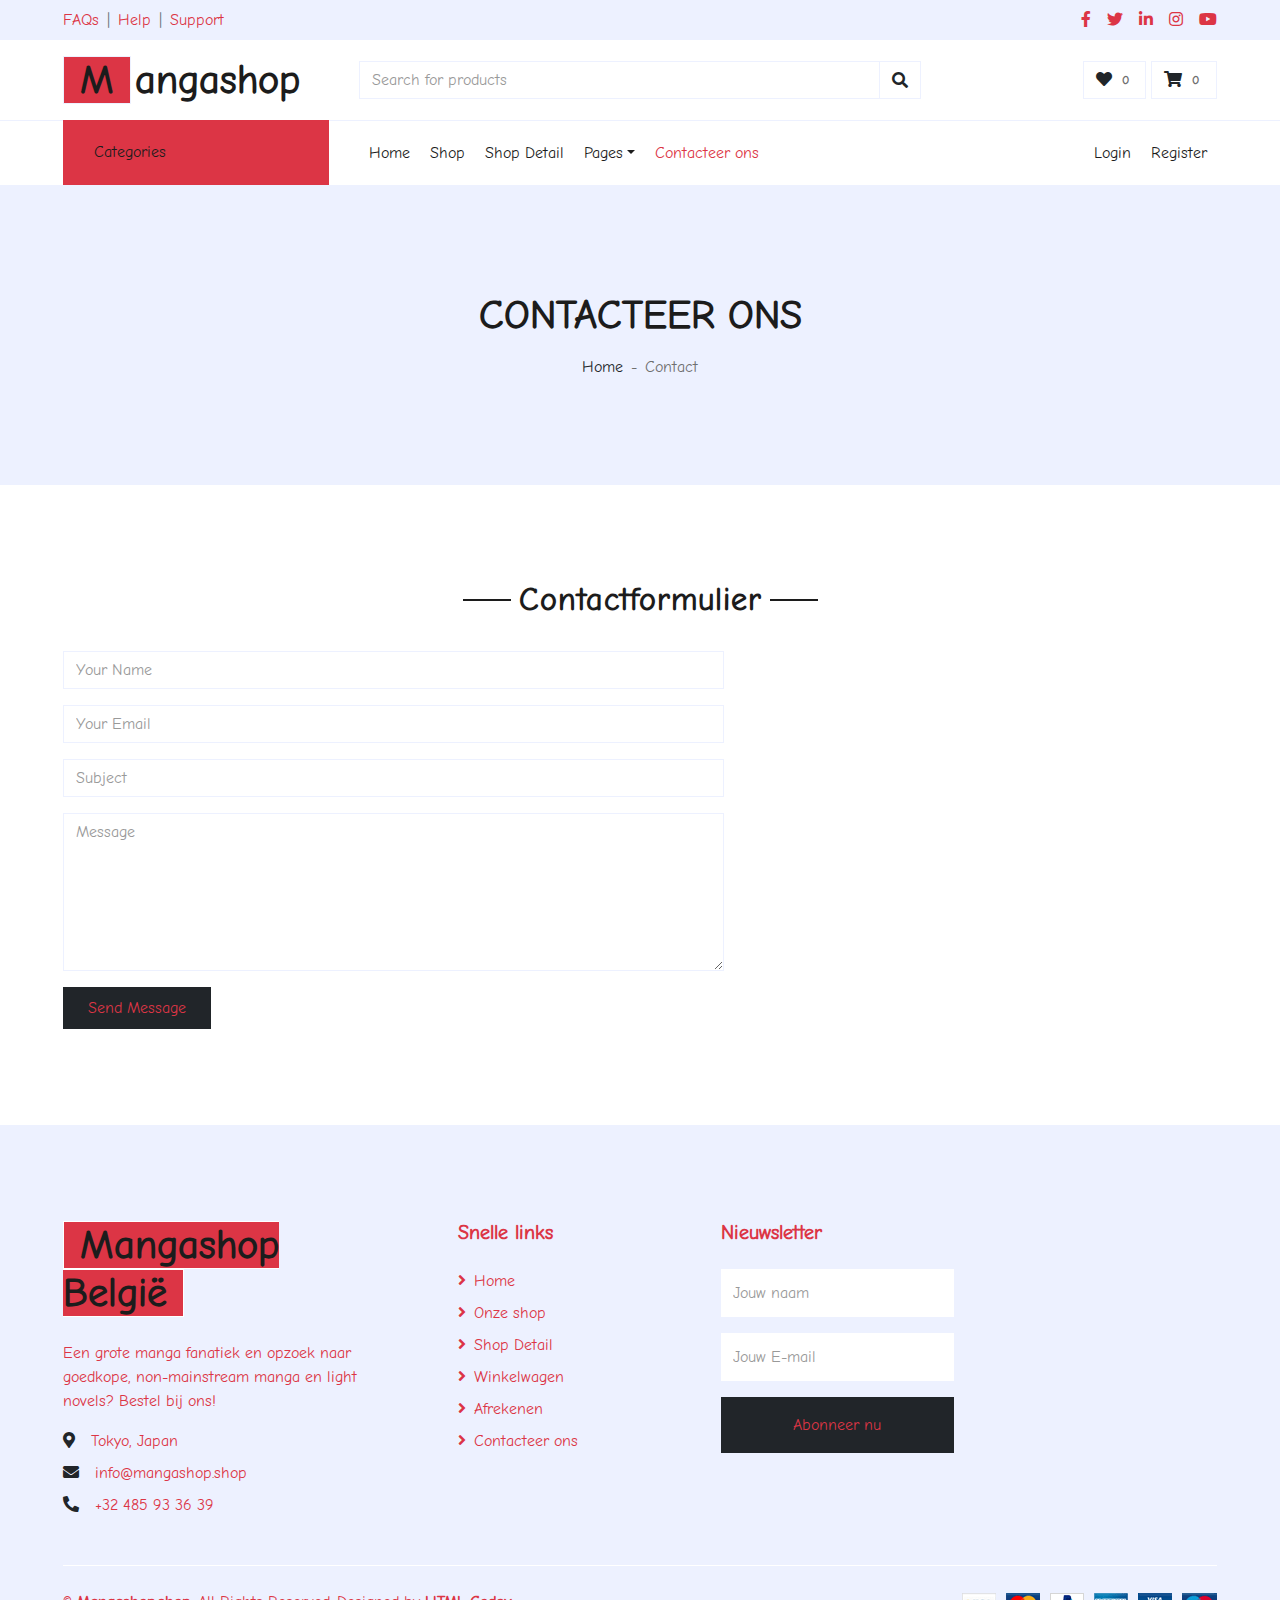
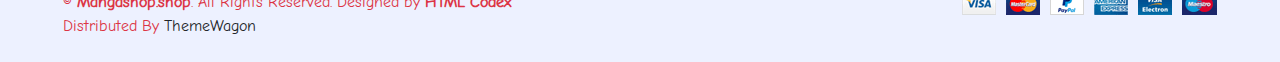
<file: Mangashop/contact.html>
<!DOCTYPE html>
<html lang="en">

<head>
    <meta charset="utf-8">
    <title>EShopper - Bootstrap Shop Template</title>
    <meta content="width=device-width, initial-scale=1.0" name="viewport">
    <meta content="Free HTML Templates" name="keywords">
    <meta content="Free HTML Templates" name="description">

    <!-- Favicon -->
    <link href="img/favicon.ico" rel="icon">

    <!-- Google Web Fonts -->
    <link rel="preconnect" href="https://fonts.gstatic.com">
    <link href="https://fonts.googleapis.com/css2?family=Poppins:wght@100;200;300;400;500;600;700;800;900&display=swap" rel="stylesheet"> 

    <!-- Font Awesome -->
    <link href="https://cdnjs.cloudflare.com/ajax/libs/font-awesome/5.10.0/css/all.min.css" rel="stylesheet">

    <!-- Libraries Stylesheet -->
    <link href="lib/owlcarousel/assets/owl.carousel.min.css" rel="stylesheet">

    <!-- Customized Bootstrap Stylesheet -->
    <link href="css/style.css" rel="stylesheet">
</head>

<body>
    <!-- Topbar Start -->
    <div class="container-fluid">
        <div class="row bg-secondary py-2 px-xl-5">
            <div class="col-lg-6 d-none d-lg-block">
                <div class="d-inline-flex align-items-center">
                    <a class="text-dark" href="">FAQs</a>
                    <span class="text-muted px-2">|</span>
                    <a class="text-dark" href="">Help</a>
                    <span class="text-muted px-2">|</span>
                    <a class="text-dark" href="">Support</a>
                </div>
            </div>
            <div class="col-lg-6 text-center text-lg-right">
                <div class="d-inline-flex align-items-center">
                    <a class="text-dark px-2" href="">
                        <i class="fab fa-facebook-f"></i>
                    </a>
                    <a class="text-dark px-2" href="">
                        <i class="fab fa-twitter"></i>
                    </a>
                    <a class="text-dark px-2" href="">
                        <i class="fab fa-linkedin-in"></i>
                    </a>
                    <a class="text-dark px-2" href="">
                        <i class="fab fa-instagram"></i>
                    </a>
                    <a class="text-dark pl-2" href="">
                        <i class="fab fa-youtube"></i>
                    </a>
                </div>
            </div>
        </div>
        <div class="row align-items-center py-3 px-xl-5">
            <div class="col-lg-3 d-none d-lg-block">
                <a href="." class="text-decoration-none">
                    <h1 class="m-0 display-5 font-weight-semi-bold "><span
                            class=" font-weight-bold border px-3 mr-1 bg-primary">M</span>angashop</h1>
                </a>
            </div>
            <div class="col-lg-6 col-6 text-left">
                <form action="">
                    <div class="input-group">
                        <input type="text" class="form-control" placeholder="Search for products">
                        <div class="input-group-append">
                            <span class="input-group-text bg-transparent text-primary">
                                <i class="fa fa-search"></i>
                            </span>
                        </div>
                    </div>
                </form>
            </div>
            <div class="col-lg-3 col-6 text-right">
                <a href="" class="btn border">
                    <i class="fas fa-heart text-primary"></i>
                    <span class="badge">0</span>
                </a>
                <a href="" class="btn border">
                    <i class="fas fa-shopping-cart text-primary"></i>
                    <span class="badge">0</span>
                </a>
            </div>
        </div>
    </div>
    <!-- Topbar End -->


    <!-- Navbar Start -->
    <div class="container-fluid">
        <div class="row border-top px-xl-5">
            <div class="col-lg-3 d-none d-lg-block">
                <a class="btn shadow-none d-flex align-items-center justify-content-between bg-primary text-white w-100" data-toggle="collapse" href="#navbar-vertical" style="height: 65px; margin-top: -1px; padding: 0 30px;">
                    <h6 class="m-0">Categories</h6>
                    <i class="fa fa-angle-down text-dark"></i>
                </a>
                <nav class="collapse position-absolute navbar navbar-vertical navbar-light align-items-start p-0 border border-top-0 border-bottom-0 bg-light" id="navbar-vertical" style="width: calc(100% - 30px); z-index: 1;">
                    <div class="navbar-nav w-100 overflow-hidden" style="height: 410px">
                        <div class="nav-item dropdown">
                            <a href="#" class="nav-link" data-toggle="dropdown">Dresses <i class="fa fa-angle-down float-right mt-1"></i></a>
                            <div class="dropdown-menu position-absolute bg-secondary border-0 rounded-0 w-100 m-0">
                                <a href="" class="dropdown-item">Men's Dresses</a>
                                <a href="" class="dropdown-item">Women's Dresses</a>
                                <a href="" class="dropdown-item">Baby's Dresses</a>
                            </div>
                        </div>
                        <a href="" class="nav-item nav-link">Shirts</a>
                        <a href="" class="nav-item nav-link">Jeans</a>
                        <a href="" class="nav-item nav-link">Swimwear</a>
                        <a href="" class="nav-item nav-link">Sleepwear</a>
                        <a href="" class="nav-item nav-link">Sportswear</a>
                        <a href="" class="nav-item nav-link">Jumpsuits</a>
                        <a href="" class="nav-item nav-link">Blazers</a>
                        <a href="" class="nav-item nav-link">Jackets</a>
                        <a href="" class="nav-item nav-link">Shoes</a>
                    </div>
                </nav>
            </div>
            <div class="col-lg-9">
                <nav class="navbar navbar-expand-lg bg-light navbar-light py-3 py-lg-0 px-0">
                    <a href="" class="text-decoration-none d-block d-lg-none">
                        <h1 class="m-0 display-5 font-weight-semi-bold"><span
                                class="text-primary font-weight-bold border px-3 mr-1 bg bg-primary">M</span>angashop</h1>
                    </a>
                    <button type="button" class="navbar-toggler" data-toggle="collapse" data-target="#navbarCollapse">
                        <span class="navbar-toggler-icon"></span>
                    </button>
                    <div class="collapse navbar-collapse justify-content-between" id="navbarCollapse">
                        <div class="navbar-nav mr-auto py-0">
                            <a href="index.html" class="nav-item nav-link">Home</a>
                            <a href="shop.html" class="nav-item nav-link">Shop</a>
                            <a href="detail.html" class="nav-item nav-link">Shop Detail</a>
                            <div class="nav-item dropdown">
                                <a href="#" class="nav-link dropdown-toggle" data-toggle="dropdown">Pages</a>
                                <div class="dropdown-menu rounded-0 m-0">
                                    <a href="cart.html" class="dropdown-item">Shopping Cart</a>
                                    <a href="checkout.html" class="dropdown-item">Checkout</a>
                                </div>
                            </div>
                            <a href="contact.html" class="nav-item nav-link active">Contacteer ons</a>
                        </div>
                        <div class="navbar-nav ml-auto py-0">
                            <a href="" class="nav-item nav-link">Login</a>
                            <a href="" class="nav-item nav-link">Register</a>
                        </div>
                    </div>
                </nav>
            </div>
        </div>
    </div>
    <!-- Navbar End -->


    <!-- Page Header Start -->
    <div class="container-fluid bg-secondary mb-5">
        <div class="d-flex flex-column align-items-center justify-content-center" style="min-height: 300px">
            <h1 class="font-weight-semi-bold text-uppercase mb-3">Contacteer ons</h1>
            <div class="d-inline-flex">
                <p class="m-0"><a href="">Home</a></p>
                <p class="m-0 px-2">-</p>
                <p class="m-0">Contact</p>
            </div>
        </div>
    </div>
    <!-- Page Header End -->


    <!-- Contact Start -->
    <div class="container-fluid pt-5">
        <div class="text-center mb-4">
            <h2 class="section-title px-5"><span class="px-2">Contactformulier</span></h2>
        </div>
        <div class="row px-xl-5">
            <div class="col-lg-7 mb-5">
                <div class="contact-form">
                    <div id="success"></div>
                    <form name="sentMessage" id="contactForm" novalidate="novalidate">
                        <div class="control-group">
                            <input type="text" class="form-control" id="name" placeholder="Your Name"
                                required="required" data-validation-required-message="Please enter your name" />
                            <p class="help-block text-danger"></p>
                        </div>
                        <div class="control-group">
                            <input type="email" class="form-control" id="email" placeholder="Your Email"
                                required="required" data-validation-required-message="Please enter your email" />
                            <p class="help-block text-danger"></p>
                        </div>
                        <div class="control-group">
                            <input type="text" class="form-control" id="subject" placeholder="Subject"
                                required="required" data-validation-required-message="Please enter a subject" />
                            <p class="help-block text-danger"></p>
                        </div>
                        <div class="control-group">
                            <textarea class="form-control" rows="6" id="message" placeholder="Message"
                                required="required"
                                data-validation-required-message="Please enter your message"></textarea>
                            <p class="help-block text-danger"></p>
                        </div>
                        <div>
                            <button class="btn btn-primary py-2 px-4" type="submit" id="sendMessageButton">Send
                                Message</button>
                        </div>
                    </form>
                </div>
            </div>
            
        </div>
    </div>
    <!-- Contact End -->


    <!-- Footer Start -->
    <div class="container-fluid bg-secondary text-dark mt-5 pt-5">
        <div class="row px-xl-5 pt-5">
            <div class="col-lg-4 col-md-12 mb-5 pr-3 pr-xl-5">
                <a href="" class="text-decoration-none">
                    <h1 class="mb-4 display-5 font-weight-semi-bold"><span
                            class=" font-weight-bold border border-white px-3 mr-1 bg-primary">Mangashop België</span></h1>
                </a>
                <p>Een grote manga fanatiek en opzoek naar goedkope, non-mainstream manga en light novels? Bestel bij ons!
                </p>
                <p class="mb-2"><i class="fa fa-map-marker-alt text-primary mr-3"></i>Tokyo, Japan</p>
                <p class="mb-2"><i class="fa fa-envelope text-primary mr-3"></i>info@mangashop.shop</p>
                <p class="mb-0"><i class="fa fa-phone-alt text-primary mr-3"></i>+32 485 93 36 39</p>
            </div>
            <div class="col-lg-8 col-md-12">
                <div class="row">
                    <div class="col-md-4 mb-5">
                        <h5 class="font-weight-bold text-dark mb-4">Snelle links</h5>
                        <div class="d-flex flex-column justify-content-start">
                            <a class="text-dark mb-2" href="index.html"><i class="fa fa-angle-right mr-2"></i>Home</a>
                            <a class="text-dark mb-2" href="shop.html"><i class="fa fa-angle-right mr-2"></i>Onze shop</a>
                            <a class="text-dark mb-2" href="detail.html"><i class="fa fa-angle-right mr-2"></i>Shop
                                Detail</a>
                            <a class="text-dark mb-2" href="cart.html"><i class="fa fa-angle-right mr-2"></i>Winkelwagen</a>
                            <a class="text-dark mb-2" href="checkout.html"><i
                                    class="fa fa-angle-right mr-2"></i>Afrekenen</a>
                            <a class="text-dark" href="contact.html"><i class="fa fa-angle-right mr-2"></i>Contacteer
                                ons</a>
                        </div>
                    </div>
    
                    <div class="col-md-4 mb-5">
                        <h5 class="font-weight-bold text-dark mb-4">Nieuwsletter</h5>
                        <form action="">
                            <div class="form-group">
                                <input type="text" class="form-control border-0 py-4" placeholder="Jouw naam"
                                    required="required" />
                            </div>
                            <div class="form-group">
                                <input type="email" class="form-control border-0 py-4" placeholder="Jouw E-mail"
                                    required="required" />
                            </div>
                            <div>
                                <button class="btn btn-primary btn-block border-0 py-3" type="submit">Abonneer nu</button>
                            </div>
                        </form>
                    </div>
                </div>
            </div>
        </div>
        <div class="row border-top border-light mx-xl-5 py-4">
            <div class="col-md-6 px-xl-0">
                <p class="mb-md-0 text-center text-md-left text-dark">
                    &copy; <a class="text-dark font-weight-semi-bold" href="#">Mangashop.shop</a>. All Rights Reserved.
                    Designed
                    by
                    <a class="text-dark font-weight-semi-bold" href="https://htmlcodex.com">HTML Codex</a><br>
                    Distributed By <a href="https://themewagon.com" target="_blank">ThemeWagon</a>
                </p>
            </div>
            <div class="col-md-6 px-xl-0 text-center text-md-right">
                <img class="img-fluid" src="img/payments.png" alt="">
            </div>
        </div>
    </div>
    <!-- Footer End -->


    <!-- Back to Top -->
    <a href="#" class="btn btn-primary back-to-top"><i class="fa fa-angle-double-up"></i></a>


    <!-- JavaScript Libraries -->
    <script src="https://code.jquery.com/jquery-3.4.1.min.js"></script>
    <script src="https://stackpath.bootstrapcdn.com/bootstrap/4.4.1/js/bootstrap.bundle.min.js"></script>
    <script src="lib/easing/easing.min.js"></script>
    <script src="lib/owlcarousel/owl.carousel.min.js"></script>

    <!-- Contact Javascript File -->
    <script src="mail/jqBootstrapValidation.min.js"></script>
    <script src="mail/contact.js"></script>

    <!-- Template Javascript -->
    <script src="js/main.js"></script>
</body>

</html>
</file>
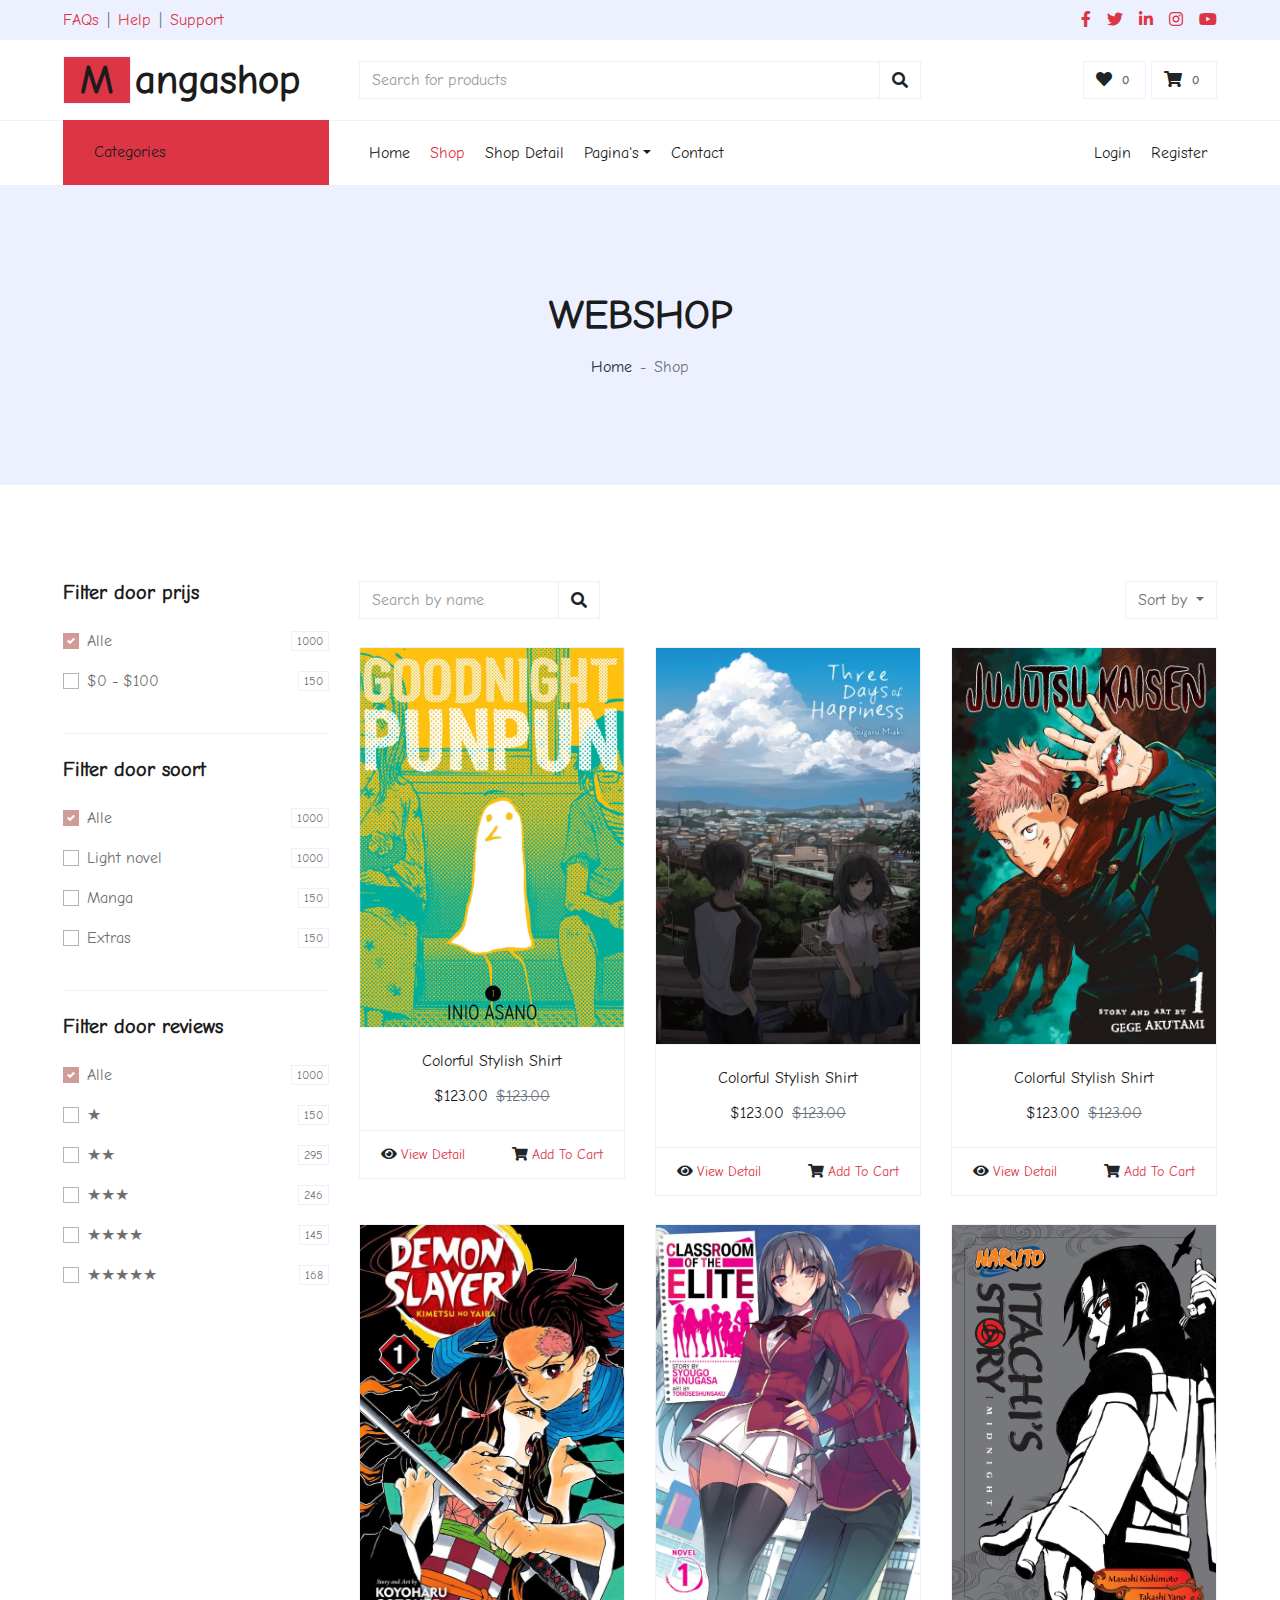
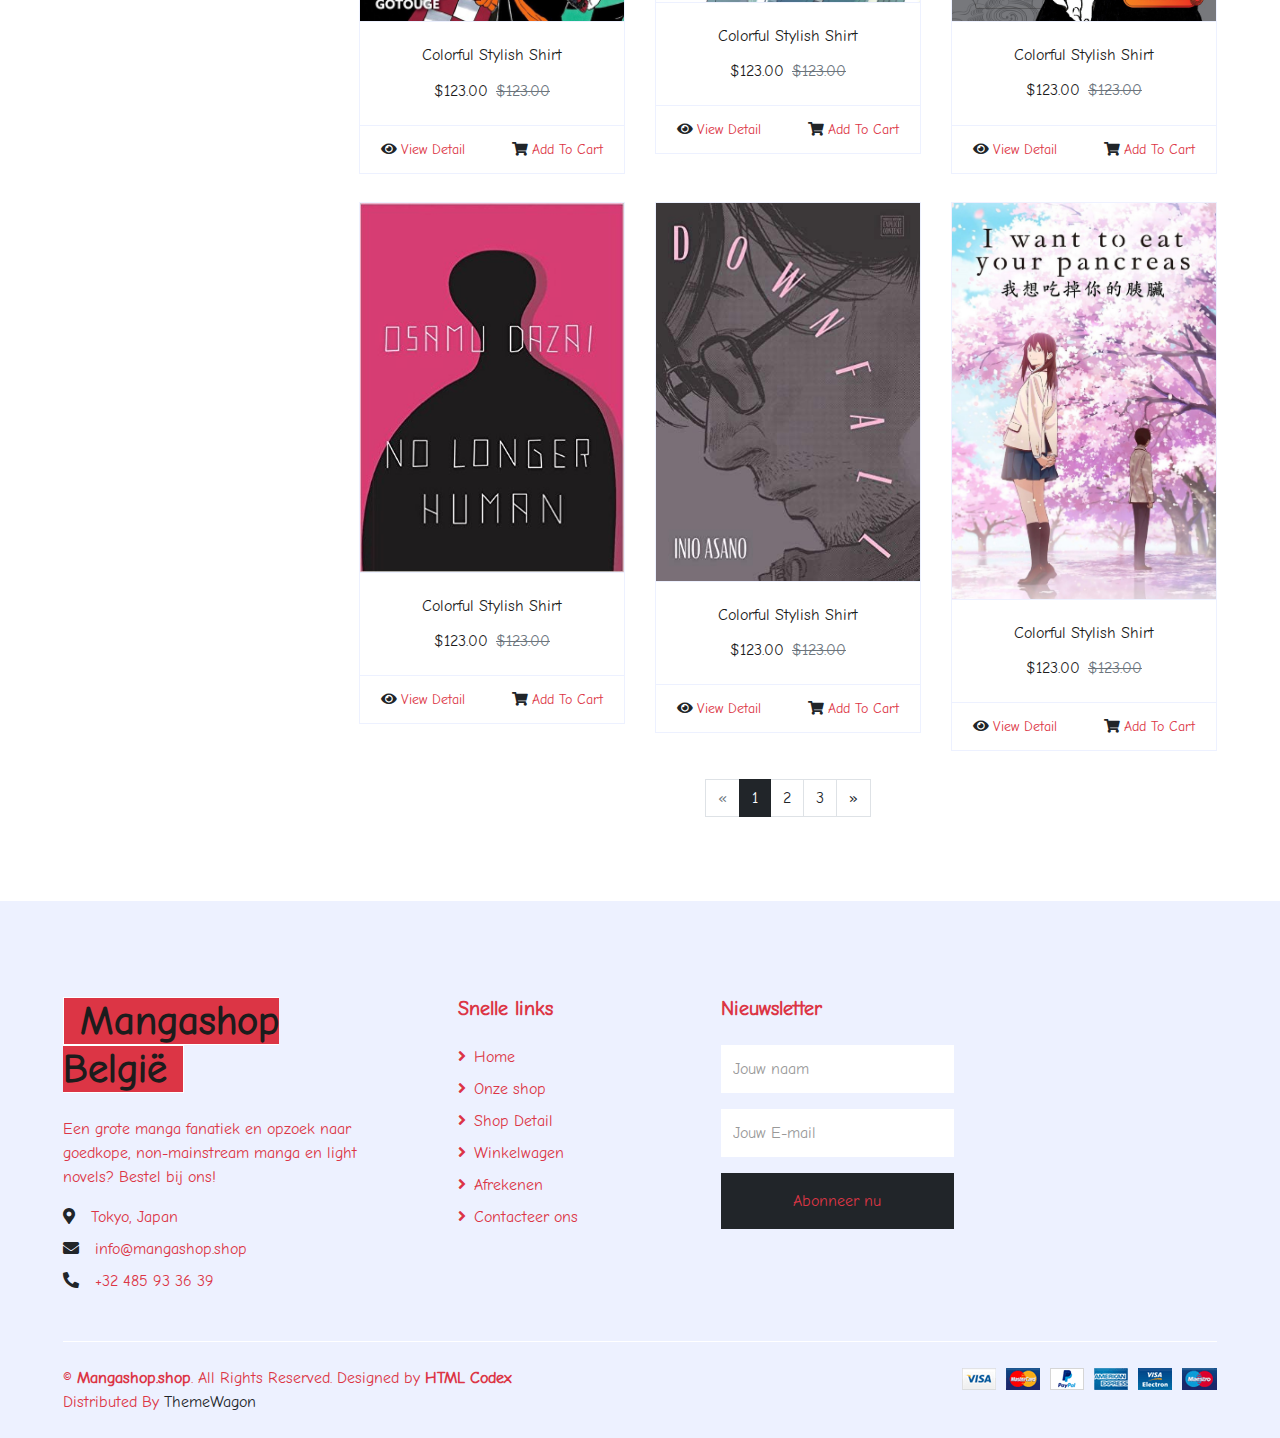
<file: Mangashop/shop.html>
<!DOCTYPE html>
<html lang="en">

<head>
    <meta charset="utf-8">
    <title>Shop</title>
    <meta content="width=device-width, initial-scale=1.0" name="viewport">
    <meta content="Free HTML Templates" name="keywords">
    <meta content="Free HTML Templates" name="description">

    <!-- Favicon -->
    <link href="img/favicon.ico" rel="icon">

    <!-- Google Web Fonts -->
    <link rel="preconnect" href="https://fonts.gstatic.com">
    <link href="https://fonts.googleapis.com/css2?family=Poppins:wght@100;200;300;400;500;600;700;800;900&display=swap" rel="stylesheet"> 

    <!-- Font Awesome -->
    <link href="https://cdnjs.cloudflare.com/ajax/libs/font-awesome/5.10.0/css/all.min.css" rel="stylesheet">

    <!-- Libraries Stylesheet -->
    <link href="lib/owlcarousel/assets/owl.carousel.min.css" rel="stylesheet">

    <!-- Customized Bootstrap Stylesheet -->
    <link href="css/style.css" rel="stylesheet">
</head>

<body>
    <!-- Topbar Start -->
    <div class="container-fluid">
        <div class="row bg-secondary py-2 px-xl-5">
            <div class="col-lg-6 d-none d-lg-block">
                <div class="d-inline-flex align-items-center">
                    <a class="text-dark" href="">FAQs</a>
                    <span class="text-muted px-2">|</span>
                    <a class="text-dark" href="">Help</a>
                    <span class="text-muted px-2">|</span>
                    <a class="text-dark" href="">Support</a>
                </div>
            </div>
            <div class="col-lg-6 text-center text-lg-right">
                <div class="d-inline-flex align-items-center">
                    <a class="text-dark px-2" href="">
                        <i class="fab fa-facebook-f"></i>
                    </a>
                    <a class="text-dark px-2" href="">
                        <i class="fab fa-twitter"></i>
                    </a>
                    <a class="text-dark px-2" href="">
                        <i class="fab fa-linkedin-in"></i>
                    </a>
                    <a class="text-dark px-2" href="">
                        <i class="fab fa-instagram"></i>
                    </a>
                    <a class="text-dark pl-2" href="">
                        <i class="fab fa-youtube"></i>
                    </a>
                </div>
            </div>
        </div>
        <div class="row align-items-center py-3 px-xl-5">
            <div class="col-lg-3 d-none d-lg-block">
                <a href="." class="text-decoration-none">
                    <h1 class="m-0 display-5 font-weight-semi-bold "><span
                            class=" font-weight-bold border px-3 mr-1 bg-primary">M</span>angashop</h1>
                </a>
            </div>  
            <div class="col-lg-6 col-6 text-left">
                <form action="">
                    <div class="input-group">
                        <input type="text" class="form-control" placeholder="Search for products">
                        <div class="input-group-append">
                            <span class="input-group-text bg-transparent text-primary">
                                <i class="fa fa-search"></i>
                            </span>
                        </div>
                    </div>
                </form>
            </div>
            <div class="col-lg-3 col-6 text-right">
                <a href="" class="btn border">
                    <i class="fas fa-heart text-primary"></i>
                    <span class="badge">0</span>
                </a>
                <a href="" class="btn border">
                    <i class="fas fa-shopping-cart text-primary"></i>
                    <span class="badge">0</span>
                </a>
            </div>
        </div>
    </div>
    <!-- Topbar End -->


    <!-- Navbar Start -->
    <div class="container-fluid">
        <div class="row border-top px-xl-5">
            <div class="col-lg-3 d-none d-lg-block">
                <a class="btn shadow-none d-flex align-items-center justify-content-between bg-primary text-white w-100" data-toggle="collapse" href="#navbar-vertical" style="height: 65px; margin-top: -1px; padding: 0 30px;">
                    <h6 class="m-0">Categories</h6>
                    <i class="fa fa-angle-down text-dark"></i>
                </a>
                <nav class="collapse position-absolute navbar navbar-vertical navbar-light align-items-start p-0 border border-top-0 border-bottom-0 bg-light" id="navbar-vertical" style="width: calc(100% - 30px); z-index: 1;">
                    <div class="navbar-nav w-100 overflow-hidden" style="height: 410px">
                        <div class="nav-item dropdown">
                            <a href="#" class="nav-link" data-toggle="dropdown">Mangas <i class="fa fa-angle-down float-right mt-1"></i></a>
                            <div class="dropdown-menu position-absolute bg-secondary border-0 rounded-0 w-100 m-0">
                                <a href="" class="dropdown-item">Shoujo</a>
                                <a href="" class="dropdown-item">Shounen</a>
                                <a href="" class="dropdown-item">Action</a>
                                <a href="" class="dropdown-item">Romance</a>
                                <a href="" class="dropdown-item">Psychological</a>
                                <a href="" class="dropdown-item">Fantasy</a>
                                <a href="" class="dropdown-item">Comedy</a>
                                <a href="" class="dropdown-item">Sci-fi</a>
                                <a href="" class="dropdown-item">Mystery</a>
                                <a href="" class="dropdown-item">Thriller</a>
                            </div>
                        </div>
                        <div class="nav-item dropdown">
                            <a href="#" class="nav-link" data-toggle="dropdown">Light Novel <i class="fa fa-angle-down float-right mt-1"></i></a>
                            <div class="dropdown-menu position-absolute bg-secondary border-0 rounded-0 w-100 m-0">
                                <a href="" class="dropdown-item">Shoujo</a>
                                <a href="" class="dropdown-item">Shounen</a>
                                <a href="" class="dropdown-item">Action</a>
                                <a href="" class="dropdown-item">Romance</a>
                                <a href="" class="dropdown-item">Psychological</a>
                                <a href="" class="dropdown-item">Fantasy</a>
                                <a href="" class="dropdown-item">Comedy</a>
                                <a href="" class="dropdown-item">Sci-fi</a>
                                <a href="" class="dropdown-item">Mystery</a>
                                <a href="" class="dropdown-item">Thriller</a>
                            </div>
                        </div>
                        <div class="nav-item dropdown">
                            <a href="#" class="nav-link" data-toggle="dropdown">Extras <i class="fa fa-angle-down float-right mt-1"></i></a>
                            <div class="dropdown-menu position-absolute bg-secondary border-0 rounded-0 w-100 m-0">
                                <a href="" class="dropdown-item">Kleding</a>
                                <a href="" class="dropdown-item">Accessoires</a>
                                <a href="" class="dropdown-item">Figurines</a>
                                <a href="" class="dropdown-item">Andere</a>
                            </div>
                        </div>
                    </div>
                </nav>
            </div>
            <div class="col-lg-9">
                <nav class="navbar navbar-expand-lg bg-light navbar-light py-3 py-lg-0 px-0">
                    <a href="" class="text-decoration-none d-block d-lg-none">
                        <h1 class="m-0 display-5 font-weight-semi-bold"><span
                                class="text-primary font-weight-bold border px-3 mr-1 bg bg-primary">M</span>angashop</h1>
                    </a>
                    <button type="button" class="navbar-toggler" data-toggle="collapse" data-target="#navbarCollapse">
                        <span class="navbar-toggler-icon"></span>
                    </button>
                    <div class="collapse navbar-collapse justify-content-between" id="navbarCollapse">
                        <div class="navbar-nav mr-auto py-0">
                            <a href="index.html" class="nav-item nav-link">Home</a>
                            <a href="shop.html" class="nav-item nav-link active">Shop</a>
                            <a href="detail.html" class="nav-item nav-link">Shop Detail</a>
                            <div class="nav-item dropdown">
                                <a href="#" class="nav-link dropdown-toggle" data-toggle="dropdown">Pagina's</a>
                                <div class="dropdown-menu rounded-0 m-0">
                                    <a href="cart.html" class="dropdown-item">Winkelwagen</a>
                                    <a href="checkout.html" class="dropdown-item">Afrekenen</a>
                                </div>
                            </div>
                            <a href="contact.html" class="nav-item nav-link">Contact</a>
                        </div>
                        <div class="navbar-nav ml-auto py-0">
                            <a href="" class="nav-item nav-link">Login</a>
                            <a href="" class="nav-item nav-link">Register</a>
                        </div>
                    </div>
                </nav>
            </div>
        </div>
    </div>
    <!-- Navbar End -->


    <!-- Page Header Start -->
    <div class="container-fluid bg-secondary mb-5">
        <div class="d-flex flex-column align-items-center justify-content-center" style="min-height: 300px">
            <h1 class="font-weight-semi-bold text-uppercase mb-3">Webshop</h1>
            <div class="d-inline-flex">
                <p class="m-0"><a href="">Home</a></p>
                <p class="m-0 px-2">-</p>
                <p class="m-0">Shop</p>
            </div>
        </div>
    </div>
    <!-- Page Header End -->


    <!-- Shop Start -->
    <div class="container-fluid pt-5">
        <div class="row px-xl-5">
            <!-- Shop Sidebar Start -->
            <div class="col-lg-3 col-md-12">
                <!-- Price Start -->
                <div class="border-bottom mb-4 pb-4">
                    <h5 class="font-weight-semi-bold mb-4">Filter door prijs</h5>
                    <form>
                        <div class="custom-control custom-checkbox d-flex align-items-center justify-content-between mb-3">
                            <input type="checkbox" class="custom-control-input" checked id="price-all">
                            <label class="custom-control-label" for="price-all">Alle</label>
                            <span class="badge border font-weight-normal">1000</span>
                        </div>
                        <div class="custom-control custom-checkbox d-flex align-items-center justify-content-between mb-3">
                            <input type="checkbox" class="custom-control-input" id="price-1">
                            <label class="custom-control-label" for="price-1">$0 - $100</label>
                            <span class="badge border font-weight-normal">150</span>
                        </div>
                        
                    </form>
                </div>
                <!-- Price End -->
                
                <!-- Color Start -->
                <div class="border-bottom mb-4 pb-4">
                    <h5 class="font-weight-semi-bold mb-4">Filter door soort</h5>
                    <form>
                        <div class="custom-control custom-checkbox d-flex align-items-center justify-content-between mb-3">
                            <input type="checkbox" class="custom-control-input" checked id="color-all">
                            <label class="custom-control-label" for="price-all">Alle</label>
                            <span class="badge border font-weight-normal">1000</span>
                        </div>
                        <div class="custom-control custom-checkbox d-flex align-items-center justify-content-between mb-3">
                            <input type="checkbox" class="custom-control-input"  id="color-all">
                            <label class="custom-control-label" for="color-1">Light novel</label>
                            <span class="badge border font-weight-normal">1000</span>
                        </div>
                        <div class="custom-control custom-checkbox d-flex align-items-center justify-content-between mb-3">
                            <input type="checkbox" class="custom-control-input" id="color-1">
                            <label class="custom-control-label" for="color-1">Manga</label>
                            <span class="badge border font-weight-normal">150</span>
                        </div>
                        <div class="custom-control custom-checkbox d-flex align-items-center justify-content-between mb-3">
                            <input type="checkbox" class="custom-control-input" id="color-1">
                            <label class="custom-control-label" for="color-1">Extras</label>
                            <span class="badge border font-weight-normal">150</span>
                        </div>
                        
                    </form>
                </div>
                <!-- Color End -->

                <!-- Size Start -->
                <div class="mb-5">
                    <h5 class="font-weight-semi-bold mb-4">Filter door reviews</h5>
                    <form>
                        <div class="custom-control custom-checkbox d-flex align-items-center justify-content-between mb-3">
                            <input type="checkbox" class="custom-control-input" checked id="size-all">
                            <label class="custom-control-label" for="size-all">Alle</label>
                            <span class="badge border font-weight-normal">1000</span>
                        </div>
                        <div class="custom-control custom-checkbox d-flex align-items-center justify-content-between mb-3">
                            <input type="checkbox" class="custom-control-input" id="size-1">
                            <label class="custom-control-label" for="size-1">★</label>
                            <span class="badge border font-weight-normal">150</span>
                        </div>
                        <div class="custom-control custom-checkbox d-flex align-items-center justify-content-between mb-3">
                            <input type="checkbox" class="custom-control-input" id="size-2">
                            <label class="custom-control-label" for="size-2">★★</label>
                            <span class="badge border font-weight-normal">295</span>
                        </div>
                        <div class="custom-control custom-checkbox d-flex align-items-center justify-content-between mb-3">
                            <input type="checkbox" class="custom-control-input" id="size-3">
                            <label class="custom-control-label" for="size-3">★★★</label>
                            <span class="badge border font-weight-normal">246</span>
                        </div>
                        <div class="custom-control custom-checkbox d-flex align-items-center justify-content-between mb-3">
                            <input type="checkbox" class="custom-control-input" id="size-4">
                            <label class="custom-control-label" for="size-4">★★★★</label>
                            <span class="badge border font-weight-normal">145</span>
                        </div>
                        <div class="custom-control custom-checkbox d-flex align-items-center justify-content-between">
                            <input type="checkbox" class="custom-control-input" id="size-5">
                            <label class="custom-control-label" for="size-5">★★★★★</label>
                            <span class="badge border font-weight-normal">168</span>
                        </div>
                    </form>
                </div>
                <!-- Size End -->
            </div>
            <!-- Shop Sidebar End -->


            <!-- Shop Product Start -->
            <div class="col-lg-9 col-md-12">
                <div class="row pb-3">
                    <div class="col-12 pb-1">
                        <div class="d-flex align-items-center justify-content-between mb-4">
                            <form action="">
                                <div class="input-group">
                                    <input type="text" class="form-control" placeholder="Search by name">
                                    <div class="input-group-append">
                                        <span class="input-group-text bg-transparent text-primary">
                                            <i class="fa fa-search"></i>
                                        </span>
                                    </div>
                                </div>
                            </form>
                            <div class="dropdown ml-4">
                                <button class="btn border dropdown-toggle" type="button" id="triggerId" data-toggle="dropdown" aria-haspopup="true"
                                        aria-expanded="false">
                                            Sort by
                                        </button>
                                <div class="dropdown-menu dropdown-menu-right" aria-labelledby="triggerId">
                                    <a class="dropdown-item" href="#">Latest</a>
                                    <a class="dropdown-item" href="#">Popularity</a>
                                    <a class="dropdown-item" href="#">Best Rating</a>
                                </div>
                            </div>
                        </div>
                    </div>
                    <div class="col-lg-4 col-md-6 col-sm-12 pb-1">
                        <div class="card product-item border-0 mb-4">
                            <div class="card-header product-img position-relative overflow-hidden bg-transparent border p-0">
                                <img class="img-fluid w-100" src="img/product1.jpg" alt="">
                            </div>
                            <div class="card-body border-left border-right text-center p-0 pt-4 pb-3">
                                <h6 class="text-truncate mb-3">Colorful Stylish Shirt</h6>
                                <div class="d-flex justify-content-center">
                                    <h6>$123.00</h6><h6 class="text-muted ml-2"><del>$123.00</del></h6>
                                </div>
                            </div>
                            <div class="card-footer d-flex justify-content-between bg-light border">
                                <a href="" class="btn btn-sm text-dark p-0"><i class="fas fa-eye text-primary mr-1"></i>View Detail</a>
                                <a href="" class="btn btn-sm text-dark p-0"><i class="fas fa-shopping-cart text-primary mr-1"></i>Add To Cart</a>
                            </div>
                        </div>
                    </div>
                    <div class="col-lg-4 col-md-6 col-sm-12 pb-1">
                        <div class="card product-item border-0 mb-4">
                            <div class="card-header product-img position-relative overflow-hidden bg-transparent border p-0">
                                <img class="img-fluid w-100" src="img/product2.jpg" alt="">
                            </div>
                            <div class="card-body border-left border-right text-center p-0 pt-4 pb-3">
                                <h6 class="text-truncate mb-3">Colorful Stylish Shirt</h6>
                                <div class="d-flex justify-content-center">
                                    <h6>$123.00</h6><h6 class="text-muted ml-2"><del>$123.00</del></h6>
                                </div>
                            </div>
                            <div class="card-footer d-flex justify-content-between bg-light border">
                                <a href="" class="btn btn-sm text-dark p-0"><i class="fas fa-eye text-primary mr-1"></i>View Detail</a>
                                <a href="" class="btn btn-sm text-dark p-0"><i class="fas fa-shopping-cart text-primary mr-1"></i>Add To Cart</a>
                            </div>
                        </div>
                    </div>
                    <div class="col-lg-4 col-md-6 col-sm-12 pb-1">
                        <div class="card product-item border-0 mb-4">
                            <div class="card-header product-img position-relative overflow-hidden bg-transparent border p-0">
                                <img class="img-fluid w-100" src="img/product3.jpg" alt="">
                            </div>
                            <div class="card-body border-left border-right text-center p-0 pt-4 pb-3">
                                <h6 class="text-truncate mb-3">Colorful Stylish Shirt</h6>
                                <div class="d-flex justify-content-center">
                                    <h6>$123.00</h6><h6 class="text-muted ml-2"><del>$123.00</del></h6>
                                </div>
                            </div>
                            <div class="card-footer d-flex justify-content-between bg-light border">
                                <a href="" class="btn btn-sm text-dark p-0"><i class="fas fa-eye text-primary mr-1"></i>View Detail</a>
                                <a href="" class="btn btn-sm text-dark p-0"><i class="fas fa-shopping-cart text-primary mr-1"></i>Add To Cart</a>
                            </div>
                        </div>
                    </div>
                    <div class="col-lg-4 col-md-6 col-sm-12 pb-1">
                        <div class="card product-item border-0 mb-4">
                            <div class="card-header product-img position-relative overflow-hidden bg-transparent border p-0">
                                <img class="img-fluid w-100" src="img/product4.jpg" alt="">
                            </div>
                            <div class="card-body border-left border-right text-center p-0 pt-4 pb-3">
                                <h6 class="text-truncate mb-3">Colorful Stylish Shirt</h6>
                                <div class="d-flex justify-content-center">
                                    <h6>$123.00</h6><h6 class="text-muted ml-2"><del>$123.00</del></h6>
                                </div>
                            </div>
                            <div class="card-footer d-flex justify-content-between bg-light border">
                                <a href="" class="btn btn-sm text-dark p-0"><i class="fas fa-eye text-primary mr-1"></i>View Detail</a>
                                <a href="" class="btn btn-sm text-dark p-0"><i class="fas fa-shopping-cart text-primary mr-1"></i>Add To Cart</a>
                            </div>
                        </div>
                    </div>
                    <div class="col-lg-4 col-md-6 col-sm-12 pb-1">
                        <div class="card product-item border-0 mb-4">
                            <div class="card-header product-img position-relative overflow-hidden bg-transparent border p-0">
                                <img class="img-fluid w-100" src="img/product5.jpg" alt="">
                            </div>
                            <div class="card-body border-left border-right text-center p-0 pt-4 pb-3">
                                <h6 class="text-truncate mb-3">Colorful Stylish Shirt</h6>
                                <div class="d-flex justify-content-center">
                                    <h6>$123.00</h6><h6 class="text-muted ml-2"><del>$123.00</del></h6>
                                </div>
                            </div>
                            <div class="card-footer d-flex justify-content-between bg-light border">
                                <a href="" class="btn btn-sm text-dark p-0"><i class="fas fa-eye text-primary mr-1"></i>View Detail</a>
                                <a href="" class="btn btn-sm text-dark p-0"><i class="fas fa-shopping-cart text-primary mr-1"></i>Add To Cart</a>
                            </div>
                        </div>
                    </div>
                    <div class="col-lg-4 col-md-6 col-sm-12 pb-1">
                        <div class="card product-item border-0 mb-4">
                            <div class="card-header product-img position-relative overflow-hidden bg-transparent border p-0">
                                <img class="img-fluid w-100" src="img/product6.jfif" alt="">
                            </div>
                            <div class="card-body border-left border-right text-center p-0 pt-4 pb-3">
                                <h6 class="text-truncate mb-3">Colorful Stylish Shirt</h6>
                                <div class="d-flex justify-content-center">
                                    <h6>$123.00</h6><h6 class="text-muted ml-2"><del>$123.00</del></h6>
                                </div>
                            </div>
                            <div class="card-footer d-flex justify-content-between bg-light border">
                                <a href="" class="btn btn-sm text-dark p-0"><i class="fas fa-eye text-primary mr-1"></i>View Detail</a>
                                <a href="" class="btn btn-sm text-dark p-0"><i class="fas fa-shopping-cart text-primary mr-1"></i>Add To Cart</a>
                            </div>
                        </div>
                    </div>
                    <div class="col-lg-4 col-md-6 col-sm-12 pb-1">
                        <div class="card product-item border-0 mb-4">
                            <div class="card-header product-img position-relative overflow-hidden bg-transparent border p-0">
                                <img class="img-fluid w-100" src="img/product7.jpg" alt="">
                            </div>
                            <div class="card-body border-left border-right text-center p-0 pt-4 pb-3">
                                <h6 class="text-truncate mb-3">Colorful Stylish Shirt</h6>
                                <div class="d-flex justify-content-center">
                                    <h6>$123.00</h6><h6 class="text-muted ml-2"><del>$123.00</del></h6>
                                </div>
                            </div>
                            <div class="card-footer d-flex justify-content-between bg-light border">
                                <a href="" class="btn btn-sm text-dark p-0"><i class="fas fa-eye text-primary mr-1"></i>View Detail</a>
                                <a href="" class="btn btn-sm text-dark p-0"><i class="fas fa-shopping-cart text-primary mr-1"></i>Add To Cart</a>
                            </div>
                        </div>
                    </div>
                    <div class="col-lg-4 col-md-6 col-sm-12 pb-1">
                        <div class="card product-item border-0 mb-4">
                            <div class="card-header product-img position-relative overflow-hidden bg-transparent border p-0">
                                <img class="img-fluid w-100" src="img/product8.jpg" alt="">
                            </div>
                            <div class="card-body border-left border-right text-center p-0 pt-4 pb-3">
                                <h6 class="text-truncate mb-3">Colorful Stylish Shirt</h6>
                                <div class="d-flex justify-content-center">
                                    <h6>$123.00</h6><h6 class="text-muted ml-2"><del>$123.00</del></h6>
                                </div>
                            </div>
                            <div class="card-footer d-flex justify-content-between bg-light border">
                                <a href="" class="btn btn-sm text-dark p-0"><i class="fas fa-eye text-primary mr-1"></i>View Detail</a>
                                <a href="" class="btn btn-sm text-dark p-0"><i class="fas fa-shopping-cart text-primary mr-1"></i>Add To Cart</a>
                            </div>
                        </div>
                    </div>
                    <div class="col-lg-4 col-md-6 col-sm-12 pb-1">
                        <div class="card product-item border-0 mb-4">
                            <div class="card-header product-img position-relative overflow-hidden bg-transparent border p-0">
                                <img class="img-fluid w-100" src="img/product9.jfif" alt="">
                            </div>
                            <div class="card-body border-left border-right text-center p-0 pt-4 pb-3">
                                <h6 class="text-truncate mb-3">Colorful Stylish Shirt</h6>
                                <div class="d-flex justify-content-center">
                                    <h6>$123.00</h6><h6 class="text-muted ml-2"><del>$123.00</del></h6>
                                </div>
                            </div>
                            <div class="card-footer d-flex justify-content-between bg-light border">
                                <a href="" class="btn btn-sm text-dark p-0"><i class="fas fa-eye text-primary mr-1"></i>View Detail</a>
                                <a href="" class="btn btn-sm text-dark p-0"><i class="fas fa-shopping-cart text-primary mr-1"></i>Add To Cart</a>
                            </div>
                        </div>
                    </div>
                    <div class="col-12 pb-1">
                        <nav aria-label="Page navigation">
                          <ul class="pagination justify-content-center mb-3">
                            <li class="page-item disabled">
                              <a class="page-link" href="#" aria-label="Previous">
                                <span aria-hidden="true">&laquo;</span>
                                <span class="sr-only">Previous</span>
                              </a>
                            </li>
                            <li class="page-item active"><a class="page-link" href="#">1</a></li>
                            <li class="page-item"><a class="page-link" href="#">2</a></li>
                            <li class="page-item"><a class="page-link" href="#">3</a></li>
                            <li class="page-item">
                              <a class="page-link" href="#" aria-label="Next">
                                <span aria-hidden="true">&raquo;</span>
                                <span class="sr-only">Next</span>
                              </a>
                            </li>
                          </ul>
                        </nav>
                    </div>
                </div>
            </div>
            <!-- Shop Product End -->
        </div>
    </div>
    <!-- Shop End -->


    <!-- Footer Start -->
        <div class="container-fluid bg-secondary text-dark mt-5 pt-5">
            <div class="row px-xl-5 pt-5">
                <div class="col-lg-4 col-md-12 mb-5 pr-3 pr-xl-5">
                    <a href="" class="text-decoration-none">
                        <h1 class="mb-4 display-5 font-weight-semi-bold"><span
                                class=" font-weight-bold border border-white px-3 mr-1 bg-primary">Mangashop België</span></h1>
                    </a>
                    <p>Een grote manga fanatiek en opzoek naar goedkope, non-mainstream manga en light novels? Bestel bij ons!
                    </p>
                    <p class="mb-2"><i class="fa fa-map-marker-alt text-primary mr-3"></i>Tokyo, Japan</p>
                    <p class="mb-2"><i class="fa fa-envelope text-primary mr-3"></i>info@mangashop.shop</p>
                    <p class="mb-0"><i class="fa fa-phone-alt text-primary mr-3"></i>+32 485 93 36 39</p>
                </div>
                <div class="col-lg-8 col-md-12">
                    <div class="row">
                        <div class="col-md-4 mb-5">
                            <h5 class="font-weight-bold text-dark mb-4">Snelle links</h5>
                            <div class="d-flex flex-column justify-content-start">
                                <a class="text-dark mb-2" href="index.html"><i class="fa fa-angle-right mr-2"></i>Home</a>
                                <a class="text-dark mb-2" href="shop.html"><i class="fa fa-angle-right mr-2"></i>Onze shop</a>
                                <a class="text-dark mb-2" href="detail.html"><i class="fa fa-angle-right mr-2"></i>Shop
                                    Detail</a>
                                <a class="text-dark mb-2" href="cart.html"><i class="fa fa-angle-right mr-2"></i>Winkelwagen</a>
                                <a class="text-dark mb-2" href="checkout.html"><i
                                        class="fa fa-angle-right mr-2"></i>Afrekenen</a>
                                <a class="text-dark" href="contact.html"><i class="fa fa-angle-right mr-2"></i>Contacteer
                                    ons</a>
                            </div>
                        </div>
        
                        <div class="col-md-4 mb-5">
                            <h5 class="font-weight-bold text-dark mb-4">Nieuwsletter</h5>
                            <form action="">
                                <div class="form-group">
                                    <input type="text" class="form-control border-0 py-4" placeholder="Jouw naam"
                                        required="required" />
                                </div>
                                <div class="form-group">
                                    <input type="email" class="form-control border-0 py-4" placeholder="Jouw E-mail"
                                        required="required" />
                                </div>
                                <div>
                                    <button class="btn btn-primary btn-block border-0 py-3" type="submit">Abonneer nu</button>
                                </div>
                            </form>
                        </div>
                    </div>
                </div>
            </div>
            <div class="row border-top border-light mx-xl-5 py-4">
                <div class="col-md-6 px-xl-0">
                    <p class="mb-md-0 text-center text-md-left text-dark">
                        &copy; <a class="text-dark font-weight-semi-bold" href="#">Mangashop.shop</a>. All Rights Reserved.
                        Designed
                        by
                        <a class="text-dark font-weight-semi-bold" href="https://htmlcodex.com">HTML Codex</a><br>
                        Distributed By <a href="https://themewagon.com" target="_blank">ThemeWagon</a>
                    </p>
                </div>
                <div class="col-md-6 px-xl-0 text-center text-md-right">
                    <img class="img-fluid" src="img/payments.png" alt="">
                </div>
            </div>
        </div>
    <!-- Footer End -->


    <!-- Back to Top -->
    <a href="#" class="btn btn-primary back-to-top"><i class="fa fa-angle-double-up"></i></a>


    <!-- JavaScript Libraries -->
    <script src="https://code.jquery.com/jquery-3.4.1.min.js"></script>
    <script src="https://stackpath.bootstrapcdn.com/bootstrap/4.4.1/js/bootstrap.bundle.min.js"></script>
    <script src="lib/easing/easing.min.js"></script>
    <script src="lib/owlcarousel/owl.carousel.min.js"></script>

    <!-- Contact Javascript File -->
    <script src="mail/jqBootstrapValidation.min.js"></script>
    <script src="mail/contact.js"></script>

    <!-- Template Javascript -->
    <script src="js/main.js"></script>
</body>

</html>
</file>
<file: Mangashop/css/style.css>
/******* Bootstrap Theming ********/
/*!
 * Bootstrap v4.5.3 (https://getbootstrap.com/)
 * Copyright 2011-2020 The Bootstrap Authors
 * Copyright 2011-2020 Twitter, Inc.
 * Licensed under MIT (https://github.com/twbs/bootstrap/blob/main/LICENSE)
 */
@font-face {
  font-family: customFont;
  src: url(../fonts/ComicNeue-Regular.ttf);
}
:root {
  --blue: #007bff;
  --indigo: #6610f2;
  --purple: #6f42c1;
  --pink: #e83e8c;
  --red: #dc3545;
  --orange: #fd7e14;
  --yellow: #ffc107;
  --green: #28a745;
  --teal: #20c997;
  --cyan: #17a2b8;
  --white: #fff;
  --gray: #6c757d;
  --gray-dark: #343a40;
  --primary: #D19C97;
  --secondary: #EDF1FF;
  --success: #28a745;
  --info: #17a2b8;
  --warning: #ffc107;
  --danger: #dc3545;
  --light: #FFFFFF;
  --dark: #1C1C1C;
  --breakpoint-xs: 0;
  --breakpoint-sm: 576px;
  --breakpoint-md: 768px;
  --breakpoint-lg: 992px;
  --breakpoint-xl: 1200px;
  --font-family-sans-serif: "Poppins", sans-serif;
  --font-family-monospace: SFMono-Regular, Menlo, Monaco, Consolas, "Liberation Mono", "Courier New", monospace;
}

*,
*::before,
*::after {
  box-sizing: border-box;
}

html {
  font-family: sans-serif;
  line-height: 1.15;
  -webkit-text-size-adjust: 100%;
  -webkit-tap-highlight-color: rgba(0, 0, 0, 0);
}

article, aside, figcaption, figure, footer, header, hgroup, main, nav, section {
  display: block;
}

body {
  margin: 0;
  font-family: customFont;
  font-size: 1rem;
  font-weight: 400;
  line-height: 1.5;
  color: #6F6F6F;
  text-align: left;
  background-color: #fff;
}

[tabindex="-1"]:focus:not(:focus-visible) {
  outline: 0 !important;
}

hr {
  box-sizing: content-box;
  height: 0;
  overflow: visible;
}

h1, h2, h3, h4, h5, h6 {
  margin-top: 0;
  margin-bottom: 0.5rem;
}

p {
  margin-top: 0;
  margin-bottom: 1rem;
}

abbr[title],
abbr[data-original-title] {
  text-decoration: underline;
  text-decoration: underline dotted;
  cursor: help;
  border-bottom: 0;
  text-decoration-skip-ink: none;
}

address {
  margin-bottom: 1rem;
  font-style: normal;
  line-height: inherit;
}

ol,
ul,
dl {
  margin-top: 0;
  margin-bottom: 1rem;
}

ol ol,
ul ul,
ol ul,
ul ol {
  margin-bottom: 0;
}

dt {
  font-weight: 700;
}

dd {
  margin-bottom: .5rem;
  margin-left: 0;
}

blockquote {
  margin: 0 0 1rem;
}

b,
strong {
  font-weight: bolder;
}

small {
  font-size: 80%;
}

sub,
sup {
  position: relative;
  font-size: 75%;
  line-height: 0;
  vertical-align: baseline;
}

sub {
  bottom: -.25em;
}

sup {
  top: -.5em;
}

a {
  color: #212529;
  text-decoration: none;
  background-color: transparent;
}

a:hover {
  color: #DC3545;
  text-decoration: underline;
}

a:not([href]):not([class]) {
  color: inherit;
  text-decoration: none;
}

a:not([href]):not([class]):hover {
  color: inherit;
  text-decoration: none;
}

pre,
code,
kbd,
samp {
  font-family: SFMono-Regular, Menlo, Monaco, Consolas, "Liberation Mono", "Courier New", monospace;
  font-size: 1em;
}

pre {
  margin-top: 0;
  margin-bottom: 1rem;
  overflow: auto;
  -ms-overflow-style: scrollbar;
}

figure {
  margin: 0 0 1rem;
}

img {
  vertical-align: middle;
  border-style: none;
}

svg {
  overflow: hidden;
  vertical-align: middle;
}

table {
  border-collapse: collapse;
}

caption {
  padding-top: 0.75rem;
  padding-bottom: 0.75rem;
  color: #6c757d;
  text-align: left;
  caption-side: bottom;
}

th {
  text-align: inherit;
  text-align: -webkit-match-parent;
}

label {
  display: inline-block;
  margin-bottom: 0.5rem;
}

button {
  border-radius: 0;
}

button:focus {
  outline: 1px dotted;
  outline: 5px auto -webkit-focus-ring-color;
}

input,
button,
select,
optgroup,
textarea {
  margin: 0;
  font-family: inherit;
  font-size: inherit;
  line-height: inherit;
}

button,
input {
  overflow: visible;
}

button,
select {
  text-transform: none;
}

[role="button"] {
  cursor: pointer;
}

select {
  word-wrap: normal;
}

button,
[type="button"],
[type="reset"],
[type="submit"] {
  -webkit-appearance: button;
}

button:not(:disabled),
[type="button"]:not(:disabled),
[type="reset"]:not(:disabled),
[type="submit"]:not(:disabled) {
  cursor: pointer;
}

button::-moz-focus-inner,
[type="button"]::-moz-focus-inner,
[type="reset"]::-moz-focus-inner,
[type="submit"]::-moz-focus-inner {
  padding: 0;
  border-style: none;
}

input[type="radio"],
input[type="checkbox"] {
  box-sizing: border-box;
  padding: 0;
}

textarea {
  overflow: auto;
  resize: vertical;
}

fieldset {
  min-width: 0;
  padding: 0;
  margin: 0;
  border: 0;
}

legend {
  display: block;
  width: 100%;
  max-width: 100%;
  padding: 0;
  margin-bottom: .5rem;
  font-size: 1.5rem;
  line-height: inherit;
  color: inherit;
  white-space: normal;
}

@media (max-width: 1200px) {
  legend {
    font-size: calc(1.275rem + 0.3vw) ;
  }
}

progress {
  vertical-align: baseline;
}

[type="number"]::-webkit-inner-spin-button,
[type="number"]::-webkit-outer-spin-button {
  height: auto;
}

[type="search"] {
  outline-offset: -2px;
  -webkit-appearance: none;
}

[type="search"]::-webkit-search-decoration {
  -webkit-appearance: none;
}

::-webkit-file-upload-button {
  font: inherit;
  -webkit-appearance: button;
}

output {
  display: inline-block;
}

summary {
  display: list-item;
  cursor: pointer;
}

template {
  display: none;
}

[hidden] {
  display: none !important;
}

h1, h2, h3, h4, h5, h6,
.h1, .h2, .h3, .h4, .h5, .h6 {
  margin-bottom: 0.5rem;
  font-weight: 500;
  line-height: 1.2;
  color: #1C1C1C;
}

h1, .h1 {
  font-size: 2.5rem;
}

@media (max-width: 1200px) {
  h1, .h1 {
    font-size: calc(1.375rem + 1.5vw) ;
  }
}

h2, .h2 {
  font-size: 2rem;
}

@media (max-width: 1200px) {
  h2, .h2 {
    font-size: calc(1.325rem + 0.9vw) ;
  }
}

h3, .h3 {
  font-size: 1.75rem;
}

@media (max-width: 1200px) {
  h3, .h3 {
    font-size: calc(1.3rem + 0.6vw) ;
  }
}

h4, .h4 {
  font-size: 1.5rem;
}

@media (max-width: 1200px) {
  h4, .h4 {
    font-size: calc(1.275rem + 0.3vw) ;
  }
}

h5, .h5 {
  font-size: 1.25rem;
}

h6, .h6 {
  font-size: 1rem;
}

.lead {
  font-size: 1.25rem;
  font-weight: 300;
}

.display-1 {
  font-size: 6rem;
  font-weight: 300;
  line-height: 1.2;
}

@media (max-width: 1200px) {
  .display-1 {
    font-size: calc(1.725rem + 5.7vw) ;
  }
}

.display-2 {
  font-size: 5.5rem;
  font-weight: 300;
  line-height: 1.2;
}

@media (max-width: 1200px) {
  .display-2 {
    font-size: calc(1.675rem + 5.1vw) ;
  }
}

.display-3 {
  font-size: 4.5rem;
  font-weight: 300;
  line-height: 1.2;
}

@media (max-width: 1200px) {
  .display-3 {
    font-size: calc(1.575rem + 3.9vw) ;
  }
}

.display-4 {
  font-size: 3.5rem;
  font-weight: 300;
  line-height: 1.2;
}

@media (max-width: 1200px) {
  .display-4 {
    font-size: calc(1.475rem + 2.7vw) ;
  }
}

hr {
  margin-top: 1rem;
  margin-bottom: 1rem;
  border: 0;
  border-top: 1px solid rgba(0, 0, 0, 0.1);
}

small,
.small {
  font-size: 80%;
  font-weight: 400;
}

mark,
.mark {
  padding: 0.2em;
  background-color: #fcf8e3;
}

.list-unstyled {
  padding-left: 0;
  list-style: none;
}

.list-inline {
  padding-left: 0;
  list-style: none;
}

.list-inline-item {
  display: inline-block;
}

.list-inline-item:not(:last-child) {
  margin-right: 0.5rem;
}

.initialism {
  font-size: 90%;
  text-transform: uppercase;
}

.blockquote {
  margin-bottom: 1rem;
  font-size: 1.25rem;
}

.blockquote-footer {
  display: block;
  font-size: 80%;
  color: #6c757d;
}

.blockquote-footer::before {
  content: "\2014\00A0";
}

.img-fluid {
  max-width: 100%;
  height: auto;
}

.img-thumbnail {
  padding: 0.25rem;
  background-color: #fff;
  border: 1px solid #dee2e6;
  max-width: 100%;
  height: auto;
}

.figure {
  display: inline-block;
}

.figure-img {
  margin-bottom: 0.5rem;
  line-height: 1;
}

.figure-caption {
  font-size: 90%;
  color: #6c757d;
}

code {
  font-size: 87.5%;
  color: #e83e8c;
  word-wrap: break-word;
}

a > code {
  color: inherit;
}

kbd {
  padding: 0.2rem 0.4rem;
  font-size: 87.5%;
  color: #fff;
  background-color: #212529;
}

kbd kbd {
  padding: 0;
  font-size: 100%;
  font-weight: 700;
}

pre {
  display: block;
  font-size: 87.5%;
  color: #212529;
}

pre code {
  font-size: inherit;
  color: inherit;
  word-break: normal;
}

.pre-scrollable {
  max-height: 340px;
  overflow-y: scroll;
}

.container,
.container-fluid,
.container-sm,
.container-md,
.container-lg,
.container-xl {
  width: 100%;
  padding-right: 15px;
  padding-left: 15px;
  margin-right: auto;
  margin-left: auto;
}

@media (min-width: 576px) {
  .container, .container-sm {
    max-width: 540px;
  }
}

@media (min-width: 768px) {
  .container, .container-sm, .container-md {
    max-width: 720px;
  }
}

@media (min-width: 992px) {
  .container, .container-sm, .container-md, .container-lg {
    max-width: 960px;
  }
}

@media (min-width: 1200px) {
  .container, .container-sm, .container-md, .container-lg, .container-xl {
    max-width: 1140px;
  }
}

.row {
  display: flex;
  flex-wrap: wrap;
  margin-right: -15px;
  margin-left: -15px;
}

.no-gutters {
  margin-right: 0;
  margin-left: 0;
}

.no-gutters > .col,
.no-gutters > [class*="col-"] {
  padding-right: 0;
  padding-left: 0;
}

.col-1, .col-2, .col-3, .col-4, .col-5, .col-6, .col-7, .col-8, .col-9, .col-10, .col-11, .col-12, .col,
.col-auto, .col-sm-1, .col-sm-2, .col-sm-3, .col-sm-4, .col-sm-5, .col-sm-6, .col-sm-7, .col-sm-8, .col-sm-9, .col-sm-10, .col-sm-11, .col-sm-12, .col-sm,
.col-sm-auto, .col-md-1, .col-md-2, .col-md-3, .col-md-4, .col-md-5, .col-md-6, .col-md-7, .col-md-8, .col-md-9, .col-md-10, .col-md-11, .col-md-12, .col-md,
.col-md-auto, .col-lg-1, .col-lg-2, .col-lg-3, .col-lg-4, .col-lg-5, .col-lg-6, .col-lg-7, .col-lg-8, .col-lg-9, .col-lg-10, .col-lg-11, .col-lg-12, .col-lg,
.col-lg-auto, .col-xl-1, .col-xl-2, .col-xl-3, .col-xl-4, .col-xl-5, .col-xl-6, .col-xl-7, .col-xl-8, .col-xl-9, .col-xl-10, .col-xl-11, .col-xl-12, .col-xl,
.col-xl-auto {
  position: relative;
  width: 100%;
  padding-right: 15px;
  padding-left: 15px;
}

.col {
  flex-basis: 0;
  flex-grow: 1;
  max-width: 100%;
}

.row-cols-1 > * {
  flex: 0 0 100%;
  max-width: 100%;
}

.row-cols-2 > * {
  flex: 0 0 50%;
  max-width: 50%;
}

.row-cols-3 > * {
  flex: 0 0 33.33333%;
  max-width: 33.33333%;
}

.row-cols-4 > * {
  flex: 0 0 25%;
  max-width: 25%;
}

.row-cols-5 > * {
  flex: 0 0 20%;
  max-width: 20%;
}

.row-cols-6 > * {
  flex: 0 0 16.66667%;
  max-width: 16.66667%;
}

.col-auto {
  flex: 0 0 auto;
  width: auto;
  max-width: 100%;
}

.col-1 {
  flex: 0 0 8.33333%;
  max-width: 8.33333%;
}

.col-2 {
  flex: 0 0 16.66667%;
  max-width: 16.66667%;
}

.col-3 {
  flex: 0 0 25%;
  max-width: 25%;
}

.col-4 {
  flex: 0 0 33.33333%;
  max-width: 33.33333%;
}

.col-5 {
  flex: 0 0 41.66667%;
  max-width: 41.66667%;
}

.col-6 {
  flex: 0 0 50%;
  max-width: 50%;
}

.col-7 {
  flex: 0 0 58.33333%;
  max-width: 58.33333%;
}

.col-8 {
  flex: 0 0 66.66667%;
  max-width: 66.66667%;
}

.col-9 {
  flex: 0 0 75%;
  max-width: 75%;
}

.col-10 {
  flex: 0 0 83.33333%;
  max-width: 83.33333%;
}

.col-11 {
  flex: 0 0 91.66667%;
  max-width: 91.66667%;
}

.col-12 {
  flex: 0 0 100%;
  max-width: 100%;
}

.order-first {
  order: -1;
}

.order-last {
  order: 13;
}

.order-0 {
  order: 0;
}

.order-1 {
  order: 1;
}

.order-2 {
  order: 2;
}

.order-3 {
  order: 3;
}

.order-4 {
  order: 4;
}

.order-5 {
  order: 5;
}

.order-6 {
  order: 6;
}

.order-7 {
  order: 7;
}

.order-8 {
  order: 8;
}

.order-9 {
  order: 9;
}

.order-10 {
  order: 10;
}

.order-11 {
  order: 11;
}

.order-12 {
  order: 12;
}

.offset-1 {
  margin-left: 8.33333%;
}

.offset-2 {
  margin-left: 16.66667%;
}

.offset-3 {
  margin-left: 25%;
}

.offset-4 {
  margin-left: 33.33333%;
}

.offset-5 {
  margin-left: 41.66667%;
}

.offset-6 {
  margin-left: 50%;
}

.offset-7 {
  margin-left: 58.33333%;
}

.offset-8 {
  margin-left: 66.66667%;
}

.offset-9 {
  margin-left: 75%;
}

.offset-10 {
  margin-left: 83.33333%;
}

.offset-11 {
  margin-left: 91.66667%;
}

@media (min-width: 576px) {
  .col-sm {
    flex-basis: 0;
    flex-grow: 1;
    max-width: 100%;
  }
  .row-cols-sm-1 > * {
    flex: 0 0 100%;
    max-width: 100%;
  }
  .row-cols-sm-2 > * {
    flex: 0 0 50%;
    max-width: 50%;
  }
  .row-cols-sm-3 > * {
    flex: 0 0 33.33333%;
    max-width: 33.33333%;
  }
  .row-cols-sm-4 > * {
    flex: 0 0 25%;
    max-width: 25%;
  }
  .row-cols-sm-5 > * {
    flex: 0 0 20%;
    max-width: 20%;
  }
  .row-cols-sm-6 > * {
    flex: 0 0 16.66667%;
    max-width: 16.66667%;
  }
  .col-sm-auto {
    flex: 0 0 auto;
    width: auto;
    max-width: 100%;
  }
  .col-sm-1 {
    flex: 0 0 8.33333%;
    max-width: 8.33333%;
  }
  .col-sm-2 {
    flex: 0 0 16.66667%;
    max-width: 16.66667%;
  }
  .col-sm-3 {
    flex: 0 0 25%;
    max-width: 25%;
  }
  .col-sm-4 {
    flex: 0 0 33.33333%;
    max-width: 33.33333%;
  }
  .col-sm-5 {
    flex: 0 0 41.66667%;
    max-width: 41.66667%;
  }
  .col-sm-6 {
    flex: 0 0 50%;
    max-width: 50%;
  }
  .col-sm-7 {
    flex: 0 0 58.33333%;
    max-width: 58.33333%;
  }
  .col-sm-8 {
    flex: 0 0 66.66667%;
    max-width: 66.66667%;
  }
  .col-sm-9 {
    flex: 0 0 75%;
    max-width: 75%;
  }
  .col-sm-10 {
    flex: 0 0 83.33333%;
    max-width: 83.33333%;
  }
  .col-sm-11 {
    flex: 0 0 91.66667%;
    max-width: 91.66667%;
  }
  .col-sm-12 {
    flex: 0 0 100%;
    max-width: 100%;
  }
  .order-sm-first {
    order: -1;
  }
  .order-sm-last {
    order: 13;
  }
  .order-sm-0 {
    order: 0;
  }
  .order-sm-1 {
    order: 1;
  }
  .order-sm-2 {
    order: 2;
  }
  .order-sm-3 {
    order: 3;
  }
  .order-sm-4 {
    order: 4;
  }
  .order-sm-5 {
    order: 5;
  }
  .order-sm-6 {
    order: 6;
  }
  .order-sm-7 {
    order: 7;
  }
  .order-sm-8 {
    order: 8;
  }
  .order-sm-9 {
    order: 9;
  }
  .order-sm-10 {
    order: 10;
  }
  .order-sm-11 {
    order: 11;
  }
  .order-sm-12 {
    order: 12;
  }
  .offset-sm-0 {
    margin-left: 0;
  }
  .offset-sm-1 {
    margin-left: 8.33333%;
  }
  .offset-sm-2 {
    margin-left: 16.66667%;
  }
  .offset-sm-3 {
    margin-left: 25%;
  }
  .offset-sm-4 {
    margin-left: 33.33333%;
  }
  .offset-sm-5 {
    margin-left: 41.66667%;
  }
  .offset-sm-6 {
    margin-left: 50%;
  }
  .offset-sm-7 {
    margin-left: 58.33333%;
  }
  .offset-sm-8 {
    margin-left: 66.66667%;
  }
  .offset-sm-9 {
    margin-left: 75%;
  }
  .offset-sm-10 {
    margin-left: 83.33333%;
  }
  .offset-sm-11 {
    margin-left: 91.66667%;
  }
}

@media (min-width: 768px) {
  .col-md {
    flex-basis: 0;
    flex-grow: 1;
    max-width: 100%;
  }
  .row-cols-md-1 > * {
    flex: 0 0 100%;
    max-width: 100%;
  }
  .row-cols-md-2 > * {
    flex: 0 0 50%;
    max-width: 50%;
  }
  .row-cols-md-3 > * {
    flex: 0 0 33.33333%;
    max-width: 33.33333%;
  }
  .row-cols-md-4 > * {
    flex: 0 0 25%;
    max-width: 25%;
  }
  .row-cols-md-5 > * {
    flex: 0 0 20%;
    max-width: 20%;
  }
  .row-cols-md-6 > * {
    flex: 0 0 16.66667%;
    max-width: 16.66667%;
  }
  .col-md-auto {
    flex: 0 0 auto;
    width: auto;
    max-width: 100%;
  }
  .col-md-1 {
    flex: 0 0 8.33333%;
    max-width: 8.33333%;
  }
  .col-md-2 {
    flex: 0 0 16.66667%;
    max-width: 16.66667%;
  }
  .col-md-3 {
    flex: 0 0 25%;
    max-width: 25%;
  }
  .col-md-4 {
    flex: 0 0 33.33333%;
    max-width: 33.33333%;
  }
  .col-md-5 {
    flex: 0 0 41.66667%;
    max-width: 41.66667%;
  }
  .col-md-6 {
    flex: 0 0 50%;
    max-width: 50%;
  }
  .col-md-7 {
    flex: 0 0 58.33333%;
    max-width: 58.33333%;
  }
  .col-md-8 {
    flex: 0 0 66.66667%;
    max-width: 66.66667%;
  }
  .col-md-9 {
    flex: 0 0 75%;
    max-width: 75%;
  }
  .col-md-10 {
    flex: 0 0 83.33333%;
    max-width: 83.33333%;
  }
  .col-md-11 {
    flex: 0 0 91.66667%;
    max-width: 91.66667%;
  }
  .col-md-12 {
    flex: 0 0 100%;
    max-width: 100%;
  }
  .order-md-first {
    order: -1;
  }
  .order-md-last {
    order: 13;
  }
  .order-md-0 {
    order: 0;
  }
  .order-md-1 {
    order: 1;
  }
  .order-md-2 {
    order: 2;
  }
  .order-md-3 {
    order: 3;
  }
  .order-md-4 {
    order: 4;
  }
  .order-md-5 {
    order: 5;
  }
  .order-md-6 {
    order: 6;
  }
  .order-md-7 {
    order: 7;
  }
  .order-md-8 {
    order: 8;
  }
  .order-md-9 {
    order: 9;
  }
  .order-md-10 {
    order: 10;
  }
  .order-md-11 {
    order: 11;
  }
  .order-md-12 {
    order: 12;
  }
  .offset-md-0 {
    margin-left: 0;
  }
  .offset-md-1 {
    margin-left: 8.33333%;
  }
  .offset-md-2 {
    margin-left: 16.66667%;
  }
  .offset-md-3 {
    margin-left: 25%;
  }
  .offset-md-4 {
    margin-left: 33.33333%;
  }
  .offset-md-5 {
    margin-left: 41.66667%;
  }
  .offset-md-6 {
    margin-left: 50%;
  }
  .offset-md-7 {
    margin-left: 58.33333%;
  }
  .offset-md-8 {
    margin-left: 66.66667%;
  }
  .offset-md-9 {
    margin-left: 75%;
  }
  .offset-md-10 {
    margin-left: 83.33333%;
  }
  .offset-md-11 {
    margin-left: 91.66667%;
  }
}

@media (min-width: 992px) {
  .col-lg {
    flex-basis: 0;
    flex-grow: 1;
    max-width: 100%;
  }
  .row-cols-lg-1 > * {
    flex: 0 0 100%;
    max-width: 100%;
  }
  .row-cols-lg-2 > * {
    flex: 0 0 50%;
    max-width: 50%;
  }
  .row-cols-lg-3 > * {
    flex: 0 0 33.33333%;
    max-width: 33.33333%;
  }
  .row-cols-lg-4 > * {
    flex: 0 0 25%;
    max-width: 25%;
  }
  .row-cols-lg-5 > * {
    flex: 0 0 20%;
    max-width: 20%;
  }
  .row-cols-lg-6 > * {
    flex: 0 0 16.66667%;
    max-width: 16.66667%;
  }
  .col-lg-auto {
    flex: 0 0 auto;
    width: auto;
    max-width: 100%;
  }
  .col-lg-1 {
    flex: 0 0 8.33333%;
    max-width: 8.33333%;
  }
  .col-lg-2 {
    flex: 0 0 16.66667%;
    max-width: 16.66667%;
  }
  .col-lg-3 {
    flex: 0 0 25%;
    max-width: 25%;
  }
  .col-lg-4 {
    flex: 0 0 33.33333%;
    max-width: 33.33333%;
  }
  .col-lg-5 {
    flex: 0 0 41.66667%;
    max-width: 41.66667%;
  }
  .col-lg-6 {
    flex: 0 0 50%;
    max-width: 50%;
  }
  .col-lg-7 {
    flex: 0 0 58.33333%;
    max-width: 58.33333%;
  }
  .col-lg-8 {
    flex: 0 0 66.66667%;
    max-width: 66.66667%;
  }
  .col-lg-9 {
    flex: 0 0 75%;
    max-width: 75%;
  }
  .col-lg-10 {
    flex: 0 0 83.33333%;
    max-width: 83.33333%;
  }
  .col-lg-11 {
    flex: 0 0 91.66667%;
    max-width: 91.66667%;
  }
  .col-lg-12 {
    flex: 0 0 100%;
    max-width: 100%;
  }
  .order-lg-first {
    order: -1;
  }
  .order-lg-last {
    order: 13;
  }
  .order-lg-0 {
    order: 0;
  }
  .order-lg-1 {
    order: 1;
  }
  .order-lg-2 {
    order: 2;
  }
  .order-lg-3 {
    order: 3;
  }
  .order-lg-4 {
    order: 4;
  }
  .order-lg-5 {
    order: 5;
  }
  .order-lg-6 {
    order: 6;
  }
  .order-lg-7 {
    order: 7;
  }
  .order-lg-8 {
    order: 8;
  }
  .order-lg-9 {
    order: 9;
  }
  .order-lg-10 {
    order: 10;
  }
  .order-lg-11 {
    order: 11;
  }
  .order-lg-12 {
    order: 12;
  }
  .offset-lg-0 {
    margin-left: 0;
  }
  .offset-lg-1 {
    margin-left: 8.33333%;
  }
  .offset-lg-2 {
    margin-left: 16.66667%;
  }
  .offset-lg-3 {
    margin-left: 25%;
  }
  .offset-lg-4 {
    margin-left: 33.33333%;
  }
  .offset-lg-5 {
    margin-left: 41.66667%;
  }
  .offset-lg-6 {
    margin-left: 50%;
  }
  .offset-lg-7 {
    margin-left: 58.33333%;
  }
  .offset-lg-8 {
    margin-left: 66.66667%;
  }
  .offset-lg-9 {
    margin-left: 75%;
  }
  .offset-lg-10 {
    margin-left: 83.33333%;
  }
  .offset-lg-11 {
    margin-left: 91.66667%;
  }
}

@media (min-width: 1200px) {
  .col-xl {
    flex-basis: 0;
    flex-grow: 1;
    max-width: 100%;
  }
  .row-cols-xl-1 > * {
    flex: 0 0 100%;
    max-width: 100%;
  }
  .row-cols-xl-2 > * {
    flex: 0 0 50%;
    max-width: 50%;
  }
  .row-cols-xl-3 > * {
    flex: 0 0 33.33333%;
    max-width: 33.33333%;
  }
  .row-cols-xl-4 > * {
    flex: 0 0 25%;
    max-width: 25%;
  }
  .row-cols-xl-5 > * {
    flex: 0 0 20%;
    max-width: 20%;
  }
  .row-cols-xl-6 > * {
    flex: 0 0 16.66667%;
    max-width: 16.66667%;
  }
  .col-xl-auto {
    flex: 0 0 auto;
    width: auto;
    max-width: 100%;
  }
  .col-xl-1 {
    flex: 0 0 8.33333%;
    max-width: 8.33333%;
  }
  .col-xl-2 {
    flex: 0 0 16.66667%;
    max-width: 16.66667%;
  }
  .col-xl-3 {
    flex: 0 0 25%;
    max-width: 25%;
  }
  .col-xl-4 {
    flex: 0 0 33.33333%;
    max-width: 33.33333%;
  }
  .col-xl-5 {
    flex: 0 0 41.66667%;
    max-width: 41.66667%;
  }
  .col-xl-6 {
    flex: 0 0 50%;
    max-width: 50%;
  }
  .col-xl-7 {
    flex: 0 0 58.33333%;
    max-width: 58.33333%;
  }
  .col-xl-8 {
    flex: 0 0 66.66667%;
    max-width: 66.66667%;
  }
  .col-xl-9 {
    flex: 0 0 75%;
    max-width: 75%;
  }
  .col-xl-10 {
    flex: 0 0 83.33333%;
    max-width: 83.33333%;
  }
  .col-xl-11 {
    flex: 0 0 91.66667%;
    max-width: 91.66667%;
  }
  .col-xl-12 {
    flex: 0 0 100%;
    max-width: 100%;
  }
  .order-xl-first {
    order: -1;
  }
  .order-xl-last {
    order: 13;
  }
  .order-xl-0 {
    order: 0;
  }
  .order-xl-1 {
    order: 1;
  }
  .order-xl-2 {
    order: 2;
  }
  .order-xl-3 {
    order: 3;
  }
  .order-xl-4 {
    order: 4;
  }
  .order-xl-5 {
    order: 5;
  }
  .order-xl-6 {
    order: 6;
  }
  .order-xl-7 {
    order: 7;
  }
  .order-xl-8 {
    order: 8;
  }
  .order-xl-9 {
    order: 9;
  }
  .order-xl-10 {
    order: 10;
  }
  .order-xl-11 {
    order: 11;
  }
  .order-xl-12 {
    order: 12;
  }
  .offset-xl-0 {
    margin-left: 0;
  }
  .offset-xl-1 {
    margin-left: 8.33333%;
  }
  .offset-xl-2 {
    margin-left: 16.66667%;
  }
  .offset-xl-3 {
    margin-left: 25%;
  }
  .offset-xl-4 {
    margin-left: 33.33333%;
  }
  .offset-xl-5 {
    margin-left: 41.66667%;
  }
  .offset-xl-6 {
    margin-left: 50%;
  }
  .offset-xl-7 {
    margin-left: 58.33333%;
  }
  .offset-xl-8 {
    margin-left: 66.66667%;
  }
  .offset-xl-9 {
    margin-left: 75%;
  }
  .offset-xl-10 {
    margin-left: 83.33333%;
  }
  .offset-xl-11 {
    margin-left: 91.66667%;
  }
}

.table {
  width: 100%;
  margin-bottom: 1rem;
  color: #6F6F6F;
}

.table th,
.table td {
  padding: 0.75rem;
  vertical-align: top;
  border-top: 1px solid #EDF1FF;
}

.table thead th {
  vertical-align: bottom;
  border-bottom: 2px solid #EDF1FF;
}

.table tbody + tbody {
  border-top: 2px solid #EDF1FF;
}

.table-sm th,
.table-sm td {
  padding: 0.3rem;
}

.table-bordered {
  border: 1px solid #EDF1FF;
}

.table-bordered th,
.table-bordered td {
  border: 1px solid #EDF1FF;
}

.table-bordered thead th,
.table-bordered thead td {
  border-bottom-width: 2px;
}

.table-borderless th,
.table-borderless td,
.table-borderless thead th,
.table-borderless tbody + tbody {
  border: 0;
}

.table-striped tbody tr:nth-of-type(odd) {
  background-color: rgba(0, 0, 0, 0.05);
}

.table-hover tbody tr:hover {
  color: #6F6F6F;
  background-color: rgba(0, 0, 0, 0.075);
}

.table-primary,
.table-primary > th,
.table-primary > td {
  background-color: #f2e3e2;
}

.table-primary th,
.table-primary td,
.table-primary thead th,
.table-primary tbody + tbody {
  border-color: #e7ccc9;
}

.table-hover .table-primary:hover {
  background-color: #ead2d0;
}

.table-hover .table-primary:hover > td,
.table-hover .table-primary:hover > th {
  background-color: #ead2d0;
}

.table-secondary,
.table-secondary > th,
.table-secondary > td {
  background-color: #fafbff;
}

.table-secondary th,
.table-secondary td,
.table-secondary thead th,
.table-secondary tbody + tbody {
  border-color: #f6f8ff;
}

.table-hover .table-secondary:hover {
  background-color: #e1e7ff;
}

.table-hover .table-secondary:hover > td,
.table-hover .table-secondary:hover > th {
  background-color: #e1e7ff;
}

.table-success,
.table-success > th,
.table-success > td {
  background-color: #c3e6cb;
}

.table-success th,
.table-success td,
.table-success thead th,
.table-success tbody + tbody {
  border-color: #8fd19e;
}

.table-hover .table-success:hover {
  background-color: #b1dfbb;
}

.table-hover .table-success:hover > td,
.table-hover .table-success:hover > th {
  background-color: #b1dfbb;
}

.table-info,
.table-info > th,
.table-info > td {
  background-color: #bee5eb;
}

.table-info th,
.table-info td,
.table-info thead th,
.table-info tbody + tbody {
  border-color: #86cfda;
}

.table-hover .table-info:hover {
  background-color: #abdde5;
}

.table-hover .table-info:hover > td,
.table-hover .table-info:hover > th {
  background-color: #abdde5;
}

.table-warning,
.table-warning > th,
.table-warning > td {
  background-color: #ffeeba;
}

.table-warning th,
.table-warning td,
.table-warning thead th,
.table-warning tbody + tbody {
  border-color: #ffdf7e;
}

.table-hover .table-warning:hover {
  background-color: #ffe8a1;
}

.table-hover .table-warning:hover > td,
.table-hover .table-warning:hover > th {
  background-color: #ffe8a1;
}

.table-danger,
.table-danger > th,
.table-danger > td {
  background-color: #f5c6cb;
}

.table-danger th,
.table-danger td,
.table-danger thead th,
.table-danger tbody + tbody {
  border-color: #ed969e;
}

.table-hover .table-danger:hover {
  background-color: #f1b0b7;
}

.table-hover .table-danger:hover > td,
.table-hover .table-danger:hover > th {
  background-color: #f1b0b7;
}

.table-light,
.table-light > th,
.table-light > td {
  background-color: white;
}

.table-light th,
.table-light td,
.table-light thead th,
.table-light tbody + tbody {
  border-color: white;
}

.table-hover .table-light:hover {
  background-color: #f2f2f2;
}

.table-hover .table-light:hover > td,
.table-hover .table-light:hover > th {
  background-color: #f2f2f2;
}

.table-dark,
.table-dark > th,
.table-dark > td {
  background-color: #bfbfbf;
}

.table-dark th,
.table-dark td,
.table-dark thead th,
.table-dark tbody + tbody {
  border-color: #898989;
}

.table-hover .table-dark:hover {
  background-color: #b2b2b2;
}

.table-hover .table-dark:hover > td,
.table-hover .table-dark:hover > th {
  background-color: #b2b2b2;
}

.table-active,
.table-active > th,
.table-active > td {
  background-color: rgba(0, 0, 0, 0.075);
}

.table-hover .table-active:hover {
  background-color: rgba(0, 0, 0, 0.075);
}

.table-hover .table-active:hover > td,
.table-hover .table-active:hover > th {
  background-color: rgba(0, 0, 0, 0.075);
}

.table .thead-dark th {
  color: #fff;
  background-color: #343a40;
  border-color: #454d55;
}

.table .thead-light th {
  color: #495057;
  background-color: #e9ecef;
  border-color: #EDF1FF;
}

.table-dark {
  color: #fff;
  background-color: #343a40;
}

.table-dark th,
.table-dark td,
.table-dark thead th {
  border-color: #454d55;
}

.table-dark.table-bordered {
  border: 0;
}

.table-dark.table-striped tbody tr:nth-of-type(odd) {
  background-color: rgba(255, 255, 255, 0.05);
}

.table-dark.table-hover tbody tr:hover {
  color: #fff;
  background-color: rgba(255, 255, 255, 0.075);
}

@media (max-width: 575.98px) {
  .table-responsive-sm {
    display: block;
    width: 100%;
    overflow-x: auto;
    -webkit-overflow-scrolling: touch;
  }
  .table-responsive-sm > .table-bordered {
    border: 0;
  }
}

@media (max-width: 767.98px) {
  .table-responsive-md {
    display: block;
    width: 100%;
    overflow-x: auto;
    -webkit-overflow-scrolling: touch;
  }
  .table-responsive-md > .table-bordered {
    border: 0;
  }
}

@media (max-width: 991.98px) {
  .table-responsive-lg {
    display: block;
    width: 100%;
    overflow-x: auto;
    -webkit-overflow-scrolling: touch;
  }
  .table-responsive-lg > .table-bordered {
    border: 0;
  }
}

@media (max-width: 1199.98px) {
  .table-responsive-xl {
    display: block;
    width: 100%;
    overflow-x: auto;
    -webkit-overflow-scrolling: touch;
  }
  .table-responsive-xl > .table-bordered {
    border: 0;
  }
}

.table-responsive {
  display: block;
  width: 100%;
  overflow-x: auto;
  -webkit-overflow-scrolling: touch;
}

.table-responsive > .table-bordered {
  border: 0;
}

.form-control {
  display: block;
  width: 100%;
  height: calc(1.5em + 0.75rem + 2px);
  padding: 0.375rem 0.75rem;
  font-size: 1rem;
  font-weight: 400;
  line-height: 1.5;
  color: #495057;
  background-color: #fff;
  background-clip: padding-box;
  border: 1px solid #EDF1FF;
  border-radius: 0;
  transition: border-color 0.15s ease-in-out, box-shadow 0.15s ease-in-out;
}

@media (prefers-reduced-motion: reduce) {
  .form-control {
    transition: none;
  }
}

.form-control::-ms-expand {
  background-color: transparent;
  border: 0;
}

.form-control:-moz-focusring {
  color: transparent;
  text-shadow: 0 0 0 #495057;
}

.form-control:focus {
  color: #495057;
  background-color: #fff;
  border-color: #f8f0ef;
  outline: 0;
  box-shadow: none;
}

.form-control::placeholder {
  color: #999999;
  opacity: 1;
}

.form-control:disabled, .form-control[readonly] {
  background-color: #e9ecef;
  opacity: 1;
}

input[type="date"].form-control,
input[type="time"].form-control,
input[type="datetime-local"].form-control,
input[type="month"].form-control {
  appearance: none;
}

select.form-control:focus::-ms-value {
  color: #495057;
  background-color: #fff;
}

.form-control-file,
.form-control-range {
  display: block;
  width: 100%;
}

.col-form-label {
  padding-top: calc(0.375rem + 1px);
  padding-bottom: calc(0.375rem + 1px);
  margin-bottom: 0;
  font-size: inherit;
  line-height: 1.5;
}

.col-form-label-lg {
  padding-top: calc(0.5rem + 1px);
  padding-bottom: calc(0.5rem + 1px);
  font-size: 1.25rem;
  line-height: 1.5;
}

.col-form-label-sm {
  padding-top: calc(0.25rem + 1px);
  padding-bottom: calc(0.25rem + 1px);
  font-size: 0.875rem;
  line-height: 1.5;
}

.form-control-plaintext {
  display: block;
  width: 100%;
  padding: 0.375rem 0;
  margin-bottom: 0;
  font-size: 1rem;
  line-height: 1.5;
  color: #6F6F6F;
  background-color: transparent;
  border: solid transparent;
  border-width: 1px 0;
}

.form-control-plaintext.form-control-sm, .form-control-plaintext.form-control-lg {
  padding-right: 0;
  padding-left: 0;
}

.form-control-sm {
  height: calc(1.5em + 0.5rem + 2px);
  padding: 0.25rem 0.5rem;
  font-size: 0.875rem;
  line-height: 1.5;
}

.form-control-lg {
  height: calc(1.5em + 1rem + 2px);
  padding: 0.5rem 1rem;
  font-size: 1.25rem;
  line-height: 1.5;
}

select.form-control[size], select.form-control[multiple] {
  height: auto;
}

textarea.form-control {
  height: auto;
}

.form-group {
  margin-bottom: 1rem;
}

.form-text {
  display: block;
  margin-top: 0.25rem;
}

.form-row {
  display: flex;
  flex-wrap: wrap;
  margin-right: -5px;
  margin-left: -5px;
}

.form-row > .col,
.form-row > [class*="col-"] {
  padding-right: 5px;
  padding-left: 5px;
}

.form-check {
  position: relative;
  display: block;
  padding-left: 1.25rem;
}

.form-check-input {
  position: absolute;
  margin-top: 0.3rem;
  margin-left: -1.25rem;
}

.form-check-input[disabled] ~ .form-check-label,
.form-check-input:disabled ~ .form-check-label {
  color: #6c757d;
}

.form-check-label {
  margin-bottom: 0;
}

.form-check-inline {
  display: inline-flex;
  align-items: center;
  padding-left: 0;
  margin-right: 0.75rem;
}

.form-check-inline .form-check-input {
  position: static;
  margin-top: 0;
  margin-right: 0.3125rem;
  margin-left: 0;
}

.valid-feedback {
  display: none;
  width: 100%;
  margin-top: 0.25rem;
  font-size: 80%;
  color: #28a745;
}

.valid-tooltip {
  position: absolute;
  top: 100%;
  left: 0;
  z-index: 5;
  display: none;
  max-width: 100%;
  padding: 0.25rem 0.5rem;
  margin-top: .1rem;
  font-size: 0.875rem;
  line-height: 1.5;
  color: #fff;
  background-color: rgba(40, 167, 69, 0.9);
}

.was-validated :valid ~ .valid-feedback,
.was-validated :valid ~ .valid-tooltip,
.is-valid ~ .valid-feedback,
.is-valid ~ .valid-tooltip {
  display: block;
}

.was-validated .form-control:valid, .form-control.is-valid {
  border-color: #28a745;
  padding-right: calc(1.5em + 0.75rem);
  background-image: url("data:image/svg+xml,%3csvg xmlns='http://www.w3.org/2000/svg' width='8' height='8' viewBox='0 0 8 8'%3e%3cpath fill='%2328a745' d='M2.3 6.73L.6 4.53c-.4-1.04.46-1.4 1.1-.8l1.1 1.4 3.4-3.8c.6-.63 1.6-.27 1.2.7l-4 4.6c-.43.5-.8.4-1.1.1z'/%3e%3c/svg%3e");
  background-repeat: no-repeat;
  background-position: right calc(0.375em + 0.1875rem) center;
  background-size: calc(0.75em + 0.375rem) calc(0.75em + 0.375rem);
}

.was-validated .form-control:valid:focus, .form-control.is-valid:focus {
  border-color: #28a745;
  box-shadow: 0 0 0 0.2rem rgba(40, 167, 69, 0.25);
}

.was-validated textarea.form-control:valid, textarea.form-control.is-valid {
  padding-right: calc(1.5em + 0.75rem);
  background-position: top calc(0.375em + 0.1875rem) right calc(0.375em + 0.1875rem);
}

.was-validated .custom-select:valid, .custom-select.is-valid {
  border-color: #28a745;
  padding-right: calc(0.75em + 2.3125rem);
  background: url("data:image/svg+xml,%3csvg xmlns='http://www.w3.org/2000/svg' width='4' height='5' viewBox='0 0 4 5'%3e%3cpath fill='%23343a40' d='M2 0L0 2h4zm0 5L0 3h4z'/%3e%3c/svg%3e") no-repeat right 0.75rem center/8px 10px, url("data:image/svg+xml,%3csvg xmlns='http://www.w3.org/2000/svg' width='8' height='8' viewBox='0 0 8 8'%3e%3cpath fill='%2328a745' d='M2.3 6.73L.6 4.53c-.4-1.04.46-1.4 1.1-.8l1.1 1.4 3.4-3.8c.6-.63 1.6-.27 1.2.7l-4 4.6c-.43.5-.8.4-1.1.1z'/%3e%3c/svg%3e") #fff no-repeat center right 1.75rem/calc(0.75em + 0.375rem) calc(0.75em + 0.375rem);
}

.was-validated .custom-select:valid:focus, .custom-select.is-valid:focus {
  border-color: #28a745;
  box-shadow: 0 0 0 0.2rem rgba(40, 167, 69, 0.25);
}

.was-validated .form-check-input:valid ~ .form-check-label, .form-check-input.is-valid ~ .form-check-label {
  color: #28a745;
}

.was-validated .form-check-input:valid ~ .valid-feedback,
.was-validated .form-check-input:valid ~ .valid-tooltip, .form-check-input.is-valid ~ .valid-feedback,
.form-check-input.is-valid ~ .valid-tooltip {
  display: block;
}

.was-validated .custom-control-input:valid ~ .custom-control-label, .custom-control-input.is-valid ~ .custom-control-label {
  color: #28a745;
}

.was-validated .custom-control-input:valid ~ .custom-control-label::before, .custom-control-input.is-valid ~ .custom-control-label::before {
  border-color: #28a745;
}

.was-validated .custom-control-input:valid:checked ~ .custom-control-label::before, .custom-control-input.is-valid:checked ~ .custom-control-label::before {
  border-color: #34ce57;
  background-color: #34ce57;
}

.was-validated .custom-control-input:valid:focus ~ .custom-control-label::before, .custom-control-input.is-valid:focus ~ .custom-control-label::before {
  box-shadow: 0 0 0 0.2rem rgba(40, 167, 69, 0.25);
}

.was-validated .custom-control-input:valid:focus:not(:checked) ~ .custom-control-label::before, .custom-control-input.is-valid:focus:not(:checked) ~ .custom-control-label::before {
  border-color: #28a745;
}

.was-validated .custom-file-input:valid ~ .custom-file-label, .custom-file-input.is-valid ~ .custom-file-label {
  border-color: #28a745;
}

.was-validated .custom-file-input:valid:focus ~ .custom-file-label, .custom-file-input.is-valid:focus ~ .custom-file-label {
  border-color: #28a745;
  box-shadow: 0 0 0 0.2rem rgba(40, 167, 69, 0.25);
}

.invalid-feedback {
  display: none;
  width: 100%;
  margin-top: 0.25rem;
  font-size: 80%;
  color: #dc3545;
}

.invalid-tooltip {
  position: absolute;
  top: 100%;
  left: 0;
  z-index: 5;
  display: none;
  max-width: 100%;
  padding: 0.25rem 0.5rem;
  margin-top: .1rem;
  font-size: 0.875rem;
  line-height: 1.5;
  color: #fff;
  background-color: rgba(220, 53, 69, 0.9);
}

.was-validated :invalid ~ .invalid-feedback,
.was-validated :invalid ~ .invalid-tooltip,
.is-invalid ~ .invalid-feedback,
.is-invalid ~ .invalid-tooltip {
  display: block;
}

.was-validated .form-control:invalid, .form-control.is-invalid {
  border-color: #dc3545;
  padding-right: calc(1.5em + 0.75rem);
  background-image: url("data:image/svg+xml,%3csvg xmlns='http://www.w3.org/2000/svg' width='12' height='12' fill='none' stroke='%23dc3545' viewBox='0 0 12 12'%3e%3ccircle cx='6' cy='6' r='4.5'/%3e%3cpath stroke-linejoin='round' d='M5.8 3.6h.4L6 6.5z'/%3e%3ccircle cx='6' cy='8.2' r='.6' fill='%23dc3545' stroke='none'/%3e%3c/svg%3e");
  background-repeat: no-repeat;
  background-position: right calc(0.375em + 0.1875rem) center;
  background-size: calc(0.75em + 0.375rem) calc(0.75em + 0.375rem);
}

.was-validated .form-control:invalid:focus, .form-control.is-invalid:focus {
  border-color: #dc3545;
  box-shadow: 0 0 0 0.2rem rgba(220, 53, 69, 0.25);
}

.was-validated textarea.form-control:invalid, textarea.form-control.is-invalid {
  padding-right: calc(1.5em + 0.75rem);
  background-position: top calc(0.375em + 0.1875rem) right calc(0.375em + 0.1875rem);
}

.was-validated .custom-select:invalid, .custom-select.is-invalid {
  border-color: #dc3545;
  padding-right: calc(0.75em + 2.3125rem);
  background: url("data:image/svg+xml,%3csvg xmlns='http://www.w3.org/2000/svg' width='4' height='5' viewBox='0 0 4 5'%3e%3cpath fill='%23343a40' d='M2 0L0 2h4zm0 5L0 3h4z'/%3e%3c/svg%3e") no-repeat right 0.75rem center/8px 10px, url("data:image/svg+xml,%3csvg xmlns='http://www.w3.org/2000/svg' width='12' height='12' fill='none' stroke='%23dc3545' viewBox='0 0 12 12'%3e%3ccircle cx='6' cy='6' r='4.5'/%3e%3cpath stroke-linejoin='round' d='M5.8 3.6h.4L6 6.5z'/%3e%3ccircle cx='6' cy='8.2' r='.6' fill='%23dc3545' stroke='none'/%3e%3c/svg%3e") #fff no-repeat center right 1.75rem/calc(0.75em + 0.375rem) calc(0.75em + 0.375rem);
}

.was-validated .custom-select:invalid:focus, .custom-select.is-invalid:focus {
  border-color: #dc3545;
  box-shadow: 0 0 0 0.2rem rgba(220, 53, 69, 0.25);
}

.was-validated .form-check-input:invalid ~ .form-check-label, .form-check-input.is-invalid ~ .form-check-label {
  color: #dc3545;
}

.was-validated .form-check-input:invalid ~ .invalid-feedback,
.was-validated .form-check-input:invalid ~ .invalid-tooltip, .form-check-input.is-invalid ~ .invalid-feedback,
.form-check-input.is-invalid ~ .invalid-tooltip {
  display: block;
}

.was-validated .custom-control-input:invalid ~ .custom-control-label, .custom-control-input.is-invalid ~ .custom-control-label {
  color: #dc3545;
}

.was-validated .custom-control-input:invalid ~ .custom-control-label::before, .custom-control-input.is-invalid ~ .custom-control-label::before {
  border-color: #dc3545;
}

.was-validated .custom-control-input:invalid:checked ~ .custom-control-label::before, .custom-control-input.is-invalid:checked ~ .custom-control-label::before {
  border-color: #e4606d;
  background-color: #e4606d;
}

.was-validated .custom-control-input:invalid:focus ~ .custom-control-label::before, .custom-control-input.is-invalid:focus ~ .custom-control-label::before {
  box-shadow: 0 0 0 0.2rem rgba(220, 53, 69, 0.25);
}

.was-validated .custom-control-input:invalid:focus:not(:checked) ~ .custom-control-label::before, .custom-control-input.is-invalid:focus:not(:checked) ~ .custom-control-label::before {
  border-color: #dc3545;
}

.was-validated .custom-file-input:invalid ~ .custom-file-label, .custom-file-input.is-invalid ~ .custom-file-label {
  border-color: #dc3545;
}

.was-validated .custom-file-input:invalid:focus ~ .custom-file-label, .custom-file-input.is-invalid:focus ~ .custom-file-label {
  border-color: #dc3545;
  box-shadow: 0 0 0 0.2rem rgba(220, 53, 69, 0.25);
}

.form-inline {
  display: flex;
  flex-flow: row wrap;
  align-items: center;
}

.form-inline .form-check {
  width: 100%;
}

@media (min-width: 576px) {
  .form-inline label {
    display: flex;
    align-items: center;
    justify-content: center;
    margin-bottom: 0;
  }
  .form-inline .form-group {
    display: flex;
    flex: 0 0 auto;
    flex-flow: row wrap;
    align-items: center;
    margin-bottom: 0;
  }
  .form-inline .form-control {
    display: inline-block;
    width: auto;
    vertical-align: middle;
  }
  .form-inline .form-control-plaintext {
    display: inline-block;
  }
  .form-inline .input-group,
  .form-inline .custom-select {
    width: auto;
  }
  .form-inline .form-check {
    display: flex;
    align-items: center;
    justify-content: center;
    width: auto;
    padding-left: 0;
  }
  .form-inline .form-check-input {
    position: relative;
    flex-shrink: 0;
    margin-top: 0;
    margin-right: 0.25rem;
    margin-left: 0;
  }
  .form-inline .custom-control {
    align-items: center;
    justify-content: center;
  }
  .form-inline .custom-control-label {
    margin-bottom: 0;
  }
}

.btn {
  display: inline-block;
  font-weight: 400;
  color: #6F6F6F;
  text-align: center;
  vertical-align: middle;
  user-select: none;
  background-color: transparent;
  border: 1px solid transparent;
  padding: 0.375rem 0.75rem;
  font-size: 1rem;
  line-height: 1.5;
  border-radius: 0;
  transition: color 0.15s ease-in-out, background-color 0.15s ease-in-out, border-color 0.15s ease-in-out, box-shadow 0.15s ease-in-out;
}

@media (prefers-reduced-motion: reduce) {
  .btn {
    transition: none;
  }
}

.btn:hover {
  color: #6F6F6F;
  text-decoration: none;
}

.btn:focus, .btn.focus {
  outline: 0;
  box-shadow: none;
}

.btn.disabled, .btn:disabled {
  opacity: 0.65;
}

.btn:not(:disabled):not(.disabled) {
  cursor: pointer;
}

a.btn.disabled,
fieldset:disabled a.btn {
  pointer-events: none;
}

.btn-primary {
  color: #DC3545;
  background-color: #212529;
  border-color: #212529;
}

.btn-primary:hover {
  color: #212529;
  background-color: #DC3545;
  border-color: #DC3545;
}

.btn-primary:focus, .btn-primary.focus {
  color: #212529;
    background-color: #DC3545;
    border-color: #DC3545;
  box-shadow: 0 0 0 0.2rem rgba(183, 138, 135, 0.5);
}

.btn-primary.disabled, .btn-primary:disabled {
  color: #212529;
  background-color: #D19C97;
  border-color: #D19C97;
}

.btn-primary:not(:disabled):not(.disabled):active, .btn-primary:not(:disabled):not(.disabled).active,
.show > .btn-primary.dropdown-toggle {
  color: #fff;
  background-color: #c17a74;
  border-color: #bd726b;
}

.btn-primary:not(:disabled):not(.disabled):active:focus, .btn-primary:not(:disabled):not(.disabled).active:focus,
.show > .btn-primary.dropdown-toggle:focus {
  box-shadow: 0 0 0 0.2rem rgba(183, 138, 135, 0.5);
}

.btn-secondary {
  color: #212529;
  background-color: #EDF1FF;
  border-color: #EDF1FF;
}

.btn-secondary:hover {
  color: #212529;
  background-color: #c7d3ff;
  border-color: #bac9ff;
}

.btn-secondary:focus, .btn-secondary.focus {
  color: #212529;
  background-color: #c7d3ff;
  border-color: #bac9ff;
  box-shadow: 0 0 0 0.2rem rgba(206, 210, 223, 0.5);
}

.btn-secondary.disabled, .btn-secondary:disabled {
  color: #212529;
  background-color: #EDF1FF;
  border-color: #EDF1FF;
}

.btn-secondary:not(:disabled):not(.disabled):active, .btn-secondary:not(:disabled):not(.disabled).active,
.show > .btn-secondary.dropdown-toggle {
  color: #212529;
  background-color: #bac9ff;
  border-color: #adbfff;
}

.btn-secondary:not(:disabled):not(.disabled):active:focus, .btn-secondary:not(:disabled):not(.disabled).active:focus,
.show > .btn-secondary.dropdown-toggle:focus {
  box-shadow: 0 0 0 0.2rem rgba(206, 210, 223, 0.5);
}

.btn-success {
  color: #fff;
  background-color: #28a745;
  border-color: #28a745;
}

.btn-success:hover {
  color: #fff;
  background-color: #218838;
  border-color: #1e7e34;
}

.btn-success:focus, .btn-success.focus {
  color: #fff;
  background-color: #218838;
  border-color: #1e7e34;
  box-shadow: 0 0 0 0.2rem rgba(72, 180, 97, 0.5);
}

.btn-success.disabled, .btn-success:disabled {
  color: #fff;
  background-color: #28a745;
  border-color: #28a745;
}

.btn-success:not(:disabled):not(.disabled):active, .btn-success:not(:disabled):not(.disabled).active,
.show > .btn-success.dropdown-toggle {
  color: #fff;
  background-color: #1e7e34;
  border-color: #1c7430;
}

.btn-success:not(:disabled):not(.disabled):active:focus, .btn-success:not(:disabled):not(.disabled).active:focus,
.show > .btn-success.dropdown-toggle:focus {
  box-shadow: 0 0 0 0.2rem rgba(72, 180, 97, 0.5);
}

.btn-info {
  color: #fff;
  background-color: #17a2b8;
  border-color: #17a2b8;
}

.btn-info:hover {
  color: #fff;
  background-color: #138496;
  border-color: #117a8b;
}

.btn-info:focus, .btn-info.focus {
  color: #fff;
  background-color: #138496;
  border-color: #117a8b;
  box-shadow: 0 0 0 0.2rem rgba(58, 176, 195, 0.5);
}

.btn-info.disabled, .btn-info:disabled {
  color: #fff;
  background-color: #17a2b8;
  border-color: #17a2b8;
}

.btn-info:not(:disabled):not(.disabled):active, .btn-info:not(:disabled):not(.disabled).active,
.show > .btn-info.dropdown-toggle {
  color: #fff;
  background-color: #117a8b;
  border-color: #10707f;
}

.btn-info:not(:disabled):not(.disabled):active:focus, .btn-info:not(:disabled):not(.disabled).active:focus,
.show > .btn-info.dropdown-toggle:focus {
  box-shadow: 0 0 0 0.2rem rgba(58, 176, 195, 0.5);
}

.btn-warning {
  color: #212529;
  background-color: #ffc107;
  border-color: #ffc107;
}

.btn-warning:hover {
  color: #212529;
  background-color: #e0a800;
  border-color: #d39e00;
}

.btn-warning:focus, .btn-warning.focus {
  color: #212529;
  background-color: #e0a800;
  border-color: #d39e00;
  box-shadow: 0 0 0 0.2rem rgba(222, 170, 12, 0.5);
}

.btn-warning.disabled, .btn-warning:disabled {
  color: #212529;
  background-color: #ffc107;
  border-color: #ffc107;
}

.btn-warning:not(:disabled):not(.disabled):active, .btn-warning:not(:disabled):not(.disabled).active,
.show > .btn-warning.dropdown-toggle {
  color: #212529;
  background-color: #d39e00;
  border-color: #c69500;
}

.btn-warning:not(:disabled):not(.disabled):active:focus, .btn-warning:not(:disabled):not(.disabled).active:focus,
.show > .btn-warning.dropdown-toggle:focus {
  box-shadow: 0 0 0 0.2rem rgba(222, 170, 12, 0.5);
}

.btn-danger {
  color: #fff;
  background-color: #dc3545;
  border-color: #dc3545;
}

.btn-danger:hover {
  color: #fff;
  background-color: #c82333;
  border-color: #bd2130;
}

.btn-danger:focus, .btn-danger.focus {
  color: #fff;
  background-color: #c82333;
  border-color: #bd2130;
  box-shadow: 0 0 0 0.2rem rgba(225, 83, 97, 0.5);
}

.btn-danger.disabled, .btn-danger:disabled {
  color: #fff;
  background-color: #dc3545;
  border-color: #dc3545;
}

.btn-danger:not(:disabled):not(.disabled):active, .btn-danger:not(:disabled):not(.disabled).active,
.show > .btn-danger.dropdown-toggle {
  color: #fff;
  background-color: #bd2130;
  border-color: #b21f2d;
}

.btn-danger:not(:disabled):not(.disabled):active:focus, .btn-danger:not(:disabled):not(.disabled).active:focus,
.show > .btn-danger.dropdown-toggle:focus {
  box-shadow: 0 0 0 0.2rem rgba(225, 83, 97, 0.5);
}

.btn-light {
  color: #212529;
  background-color: #FFFFFF;
  border-color: #FFFFFF;
}

.btn-light:hover {
  color: #212529;
  background-color: #ececec;
  border-color: #e6e6e6;
}

.btn-light:focus, .btn-light.focus {
  color: #212529;
  background-color: #ececec;
  border-color: #e6e6e6;
  box-shadow: 0 0 0 0.2rem rgba(222, 222, 223, 0.5);
}

.btn-light.disabled, .btn-light:disabled {
  color: #212529;
  background-color: #FFFFFF;
  border-color: #FFFFFF;
}

.btn-light:not(:disabled):not(.disabled):active, .btn-light:not(:disabled):not(.disabled).active,
.show > .btn-light.dropdown-toggle {
  color: #212529;
  background-color: #e6e6e6;
  border-color: #dfdfdf;
}

.btn-light:not(:disabled):not(.disabled):active:focus, .btn-light:not(:disabled):not(.disabled).active:focus,
.show > .btn-light.dropdown-toggle:focus {
  box-shadow: 0 0 0 0.2rem rgba(222, 222, 223, 0.5);
}

.btn-dark {
  color: #fff;
  background-color: #1C1C1C;
  border-color: #1C1C1C;
}

.btn-dark:hover {
  color: #fff;
  background-color: #090909;
  border-color: #030303;
}

.btn-dark:focus, .btn-dark.focus {
  color: #fff;
  background-color: #090909;
  border-color: #030303;
  box-shadow: 0 0 0 0.2rem rgba(62, 62, 62, 0.5);
}

.btn-dark.disabled, .btn-dark:disabled {
  color: #fff;
  background-color: #1C1C1C;
  border-color: #1C1C1C;
}

.btn-dark:not(:disabled):not(.disabled):active, .btn-dark:not(:disabled):not(.disabled).active,
.show > .btn-dark.dropdown-toggle {
  color: #fff;
  background-color: #030303;
  border-color: black;
}

.btn-dark:not(:disabled):not(.disabled):active:focus, .btn-dark:not(:disabled):not(.disabled).active:focus,
.show > .btn-dark.dropdown-toggle:focus {
  box-shadow: 0 0 0 0.2rem rgba(62, 62, 62, 0.5);
}

.btn-outline-primary {
  color: #212529;
  border-color: #DC3545;
}

.btn-outline-primary:hover {
  color: #212529;
  background-color: #DC3545;
  border-color: #212529;
}

.btn-outline-primary:focus, .btn-outline-primary.focus {
  box-shadow: 0 0 0 0.2rem rgba(209, 156, 151, 0.5);
}

.btn-outline-primary.disabled, .btn-outline-primary:disabled {
  color: #D19C97;
  background-color: transparent;
}

.btn-outline-primary:not(:disabled):not(.disabled):active, .btn-outline-primary:not(:disabled):not(.disabled).active,
.show > .btn-outline-primary.dropdown-toggle {
  color: #212529;
  background-color: #D19C97;
  border-color: #D19C97;
}

.btn-outline-primary:not(:disabled):not(.disabled):active:focus, .btn-outline-primary:not(:disabled):not(.disabled).active:focus,
.show > .btn-outline-primary.dropdown-toggle:focus {
  box-shadow: 0 0 0 0.2rem rgba(209, 156, 151, 0.5);
}

.btn-outline-secondary {
  color: #EDF1FF;
  border-color: #EDF1FF;
}

.btn-outline-secondary:hover {
  color: #212529;
  background-color: #EDF1FF;
  border-color: #EDF1FF;
}

.btn-outline-secondary:focus, .btn-outline-secondary.focus {
  box-shadow: 0 0 0 0.2rem rgba(237, 241, 255, 0.5);
}

.btn-outline-secondary.disabled, .btn-outline-secondary:disabled {
  color: #EDF1FF;
  background-color: transparent;
}

.btn-outline-secondary:not(:disabled):not(.disabled):active, .btn-outline-secondary:not(:disabled):not(.disabled).active,
.show > .btn-outline-secondary.dropdown-toggle {
  color: #212529;
  background-color: #EDF1FF;
  border-color: #EDF1FF;
}

.btn-outline-secondary:not(:disabled):not(.disabled):active:focus, .btn-outline-secondary:not(:disabled):not(.disabled).active:focus,
.show > .btn-outline-secondary.dropdown-toggle:focus {
  box-shadow: 0 0 0 0.2rem rgba(237, 241, 255, 0.5);
}

.btn-outline-success {
  color: #28a745;
  border-color: #28a745;
}

.btn-outline-success:hover {
  color: #fff;
  background-color: #28a745;
  border-color: #28a745;
}

.btn-outline-success:focus, .btn-outline-success.focus {
  box-shadow: 0 0 0 0.2rem rgba(40, 167, 69, 0.5);
}

.btn-outline-success.disabled, .btn-outline-success:disabled {
  color: #28a745;
  background-color: transparent;
}

.btn-outline-success:not(:disabled):not(.disabled):active, .btn-outline-success:not(:disabled):not(.disabled).active,
.show > .btn-outline-success.dropdown-toggle {
  color: #fff;
  background-color: #28a745;
  border-color: #28a745;
}

.btn-outline-success:not(:disabled):not(.disabled):active:focus, .btn-outline-success:not(:disabled):not(.disabled).active:focus,
.show > .btn-outline-success.dropdown-toggle:focus {
  box-shadow: 0 0 0 0.2rem rgba(40, 167, 69, 0.5);
}

.btn-outline-info {
  color: #17a2b8;
  border-color: #17a2b8;
}

.btn-outline-info:hover {
  color: #fff;
  background-color: #17a2b8;
  border-color: #17a2b8;
}

.btn-outline-info:focus, .btn-outline-info.focus {
  box-shadow: 0 0 0 0.2rem rgba(23, 162, 184, 0.5);
}

.btn-outline-info.disabled, .btn-outline-info:disabled {
  color: #17a2b8;
  background-color: transparent;
}

.btn-outline-info:not(:disabled):not(.disabled):active, .btn-outline-info:not(:disabled):not(.disabled).active,
.show > .btn-outline-info.dropdown-toggle {
  color: #fff;
  background-color: #17a2b8;
  border-color: #17a2b8;
}

.btn-outline-info:not(:disabled):not(.disabled):active:focus, .btn-outline-info:not(:disabled):not(.disabled).active:focus,
.show > .btn-outline-info.dropdown-toggle:focus {
  box-shadow: 0 0 0 0.2rem rgba(23, 162, 184, 0.5);
}

.btn-outline-warning {
  color: #ffc107;
  border-color: #ffc107;
}

.btn-outline-warning:hover {
  color: #212529;
  background-color: #ffc107;
  border-color: #ffc107;
}

.btn-outline-warning:focus, .btn-outline-warning.focus {
  box-shadow: 0 0 0 0.2rem rgba(255, 193, 7, 0.5);
}

.btn-outline-warning.disabled, .btn-outline-warning:disabled {
  color: #ffc107;
  background-color: transparent;
}

.btn-outline-warning:not(:disabled):not(.disabled):active, .btn-outline-warning:not(:disabled):not(.disabled).active,
.show > .btn-outline-warning.dropdown-toggle {
  color: #212529;
  background-color: #ffc107;
  border-color: #ffc107;
}

.btn-outline-warning:not(:disabled):not(.disabled):active:focus, .btn-outline-warning:not(:disabled):not(.disabled).active:focus,
.show > .btn-outline-warning.dropdown-toggle:focus {
  box-shadow: 0 0 0 0.2rem rgba(255, 193, 7, 0.5);
}

.btn-outline-danger {
  color: #dc3545;
  border-color: #dc3545;
}

.btn-outline-danger:hover {
  color: #fff;
  background-color: #dc3545;
  border-color: #dc3545;
}

.btn-outline-danger:focus, .btn-outline-danger.focus {
  box-shadow: 0 0 0 0.2rem rgba(220, 53, 69, 0.5);
}

.btn-outline-danger.disabled, .btn-outline-danger:disabled {
  color: #dc3545;
  background-color: transparent;
}

.btn-outline-danger:not(:disabled):not(.disabled):active, .btn-outline-danger:not(:disabled):not(.disabled).active,
.show > .btn-outline-danger.dropdown-toggle {
  color: #fff;
  background-color: #dc3545;
  border-color: #dc3545;
}

.btn-outline-danger:not(:disabled):not(.disabled):active:focus, .btn-outline-danger:not(:disabled):not(.disabled).active:focus,
.show > .btn-outline-danger.dropdown-toggle:focus {
  box-shadow: 0 0 0 0.2rem rgba(220, 53, 69, 0.5);
}

.btn-outline-light {
  color: #FFFFFF;
  border-color: #FFFFFF;
}

.btn-outline-light:hover {
  color: #212529;
  background-color: #FFFFFF;
  border-color: #FFFFFF;
}

.btn-outline-light:focus, .btn-outline-light.focus {
  box-shadow: 0 0 0 0.2rem rgba(255, 255, 255, 0.5);
}

.btn-outline-light.disabled, .btn-outline-light:disabled {
  color: #FFFFFF;
  background-color: transparent;
}

.btn-outline-light:not(:disabled):not(.disabled):active, .btn-outline-light:not(:disabled):not(.disabled).active,
.show > .btn-outline-light.dropdown-toggle {
  color: #212529;
  background-color: #FFFFFF;
  border-color: #FFFFFF;
}

.btn-outline-light:not(:disabled):not(.disabled):active:focus, .btn-outline-light:not(:disabled):not(.disabled).active:focus,
.show > .btn-outline-light.dropdown-toggle:focus {
  box-shadow: 0 0 0 0.2rem rgba(255, 255, 255, 0.5);
}

.btn-outline-dark {
  color: #1C1C1C;
  border-color: #1C1C1C;
}

.btn-outline-dark:hover {
  color: #fff;
  background-color: #1C1C1C;
  border-color: #1C1C1C;
}

.btn-outline-dark:focus, .btn-outline-dark.focus {
  box-shadow: 0 0 0 0.2rem rgba(28, 28, 28, 0.5);
}

.btn-outline-dark.disabled, .btn-outline-dark:disabled {
  color: #1C1C1C;
  background-color: transparent;
}

.btn-outline-dark:not(:disabled):not(.disabled):active, .btn-outline-dark:not(:disabled):not(.disabled).active,
.show > .btn-outline-dark.dropdown-toggle {
  color: #fff;
  background-color: #1C1C1C;
  border-color: #1C1C1C;
}

.btn-outline-dark:not(:disabled):not(.disabled):active:focus, .btn-outline-dark:not(:disabled):not(.disabled).active:focus,
.show > .btn-outline-dark.dropdown-toggle:focus {
  box-shadow: 0 0 0 0.2rem rgba(28, 28, 28, 0.5);
}

.btn-link {
  font-weight: 400;
  color: #DC3545;
  text-decoration: none;
}

.btn-link:hover {
  color: #DC3545;
  text-decoration: underline;
}

.btn-link:focus, .btn-link.focus {
  text-decoration: underline;
}

.btn-link:disabled, .btn-link.disabled {
  color: #6c757d;
  pointer-events: none;
}

.btn-lg, .btn-group-lg > .btn {
  padding: 0.5rem 1rem;
  font-size: 1.25rem;
  line-height: 1.5;
  border-radius: 0;
}

.btn-sm, .btn-group-sm > .btn {
  padding: 0.25rem 0.5rem;
  font-size: 0.875rem;
  line-height: 1.5;
  border-radius: 0;
}

.btn-block {
  display: block;
  width: 100%;
}

.btn-block + .btn-block {
  margin-top: 0.5rem;
}

input[type="submit"].btn-block,
input[type="reset"].btn-block,
input[type="button"].btn-block {
  width: 100%;
}

.fade {
  transition: opacity 0.15s linear;
}

@media (prefers-reduced-motion: reduce) {
  .fade {
    transition: none;
  }
}

.fade:not(.show) {
  opacity: 0;
}

.collapse:not(.show) {
  display: none;
}

.collapsing {
  position: relative;
  height: 0;
  overflow: hidden;
  transition: height 0.35s ease;
}

@media (prefers-reduced-motion: reduce) {
  .collapsing {
    transition: none;
  }
}

.dropup,
.dropright,
.dropdown,
.dropleft {
  position: relative;
}

.dropdown-toggle {
  white-space: nowrap;
}

.dropdown-toggle::after {
  display: inline-block;
  margin-left: 0.255em;
  vertical-align: 0.255em;
  content: "";
  border-top: 0.3em solid;
  border-right: 0.3em solid transparent;
  border-bottom: 0;
  border-left: 0.3em solid transparent;
}

.dropdown-toggle:empty::after {
  margin-left: 0;
}

.dropdown-menu {
  position: absolute;
  top: 100%;
  left: 0;
  z-index: 1000;
  display: none;
  float: left;
  min-width: 10rem;
  padding: 0.5rem 0;
  margin: 0.125rem 0 0;
  font-size: 1rem;
  color: #6F6F6F;
  text-align: left;
  list-style: none;
  background-color: #fff;
  background-clip: padding-box;
  border: 1px solid rgba(0, 0, 0, 0.15);
}

.dropdown-menu-left {
  right: auto;
  left: 0;
}

.dropdown-menu-right {
  right: 0;
  left: auto;
}

@media (min-width: 576px) {
  .dropdown-menu-sm-left {
    right: auto;
    left: 0;
  }
  .dropdown-menu-sm-right {
    right: 0;
    left: auto;
  }
}

@media (min-width: 768px) {
  .dropdown-menu-md-left {
    right: auto;
    left: 0;
  }
  .dropdown-menu-md-right {
    right: 0;
    left: auto;
  }
}

@media (min-width: 992px) {
  .dropdown-menu-lg-left {
    right: auto;
    left: 0;
  }
  .dropdown-menu-lg-right {
    right: 0;
    left: auto;
  }
}

@media (min-width: 1200px) {
  .dropdown-menu-xl-left {
    right: auto;
    left: 0;
  }
  .dropdown-menu-xl-right {
    right: 0;
    left: auto;
  }
}

.dropup .dropdown-menu {
  top: auto;
  bottom: 100%;
  margin-top: 0;
  margin-bottom: 0.125rem;
}

.dropup .dropdown-toggle::after {
  display: inline-block;
  margin-left: 0.255em;
  vertical-align: 0.255em;
  content: "";
  border-top: 0;
  border-right: 0.3em solid transparent;
  border-bottom: 0.3em solid;
  border-left: 0.3em solid transparent;
}

.dropup .dropdown-toggle:empty::after {
  margin-left: 0;
}

.dropright .dropdown-menu {
  top: 0;
  right: auto;
  left: 100%;
  margin-top: 0;
  margin-left: 0.125rem;
}

.dropright .dropdown-toggle::after {
  display: inline-block;
  margin-left: 0.255em;
  vertical-align: 0.255em;
  content: "";
  border-top: 0.3em solid transparent;
  border-right: 0;
  border-bottom: 0.3em solid transparent;
  border-left: 0.3em solid;
}

.dropright .dropdown-toggle:empty::after {
  margin-left: 0;
}

.dropright .dropdown-toggle::after {
  vertical-align: 0;
}

.dropleft .dropdown-menu {
  top: 0;
  right: 100%;
  left: auto;
  margin-top: 0;
  margin-right: 0.125rem;
}

.dropleft .dropdown-toggle::after {
  display: inline-block;
  margin-left: 0.255em;
  vertical-align: 0.255em;
  content: "";
}

.dropleft .dropdown-toggle::after {
  display: none;
}

.dropleft .dropdown-toggle::before {
  display: inline-block;
  margin-right: 0.255em;
  vertical-align: 0.255em;
  content: "";
  border-top: 0.3em solid transparent;
  border-right: 0.3em solid;
  border-bottom: 0.3em solid transparent;
}

.dropleft .dropdown-toggle:empty::after {
  margin-left: 0;
}

.dropleft .dropdown-toggle::before {
  vertical-align: 0;
}

.dropdown-menu[x-placement^="top"], .dropdown-menu[x-placement^="right"], .dropdown-menu[x-placement^="bottom"], .dropdown-menu[x-placement^="left"] {
  right: auto;
  bottom: auto;
}

.dropdown-divider {
  height: 0;
  margin: 0.5rem 0;
  overflow: hidden;
  border-top: 1px solid #e9ecef;
}

.dropdown-item {
  display: block;
  width: 100%;
  padding: 0.25rem 1.5rem;
  clear: both;
  font-weight: 400;
  color: #212529;
  text-align: inherit;
  white-space: nowrap;
  background-color: transparent;
  border: 0;
}

.dropdown-item:hover, .dropdown-item:focus {
  color: #16181b;
  text-decoration: none;
  background-color: #f8f9fa;
}

.dropdown-item.active, .dropdown-item:active {
  color: #fff;
  text-decoration: none;
  background-color: #DC3545;
}

.dropdown-item.disabled, .dropdown-item:disabled {
  color: #6c757d;
  pointer-events: none;
  background-color: transparent;
}

.dropdown-menu.show {
  display: block;
}

.dropdown-header {
  display: block;
  padding: 0.5rem 1.5rem;
  margin-bottom: 0;
  font-size: 0.875rem;
  color: #6c757d;
  white-space: nowrap;
}

.dropdown-item-text {
  display: block;
  padding: 0.25rem 1.5rem;
  color: #212529;
}

.btn-group,
.btn-group-vertical {
  position: relative;
  display: inline-flex;
  vertical-align: middle;
}

.btn-group > .btn,
.btn-group-vertical > .btn {
  position: relative;
  flex: 1 1 auto;
}

.btn-group > .btn:hover,
.btn-group-vertical > .btn:hover {
  z-index: 1;
}

.btn-group > .btn:focus, .btn-group > .btn:active, .btn-group > .btn.active,
.btn-group-vertical > .btn:focus,
.btn-group-vertical > .btn:active,
.btn-group-vertical > .btn.active {
  z-index: 1;
}

.btn-toolbar {
  display: flex;
  flex-wrap: wrap;
  justify-content: flex-start;
}

.btn-toolbar .input-group {
  width: auto;
}

.btn-group > .btn:not(:first-child),
.btn-group > .btn-group:not(:first-child) {
  margin-left: -1px;
}

.dropdown-toggle-split {
  padding-right: 0.5625rem;
  padding-left: 0.5625rem;
}

.dropdown-toggle-split::after,
.dropup .dropdown-toggle-split::after,
.dropright .dropdown-toggle-split::after {
  margin-left: 0;
}

.dropleft .dropdown-toggle-split::before {
  margin-right: 0;
}

.btn-sm + .dropdown-toggle-split, .btn-group-sm > .btn + .dropdown-toggle-split {
  padding-right: 0.375rem;
  padding-left: 0.375rem;
}

.btn-lg + .dropdown-toggle-split, .btn-group-lg > .btn + .dropdown-toggle-split {
  padding-right: 0.75rem;
  padding-left: 0.75rem;
}

.btn-group-vertical {
  flex-direction: column;
  align-items: flex-start;
  justify-content: center;
}

.btn-group-vertical > .btn,
.btn-group-vertical > .btn-group {
  width: 100%;
}

.btn-group-vertical > .btn:not(:first-child),
.btn-group-vertical > .btn-group:not(:first-child) {
  margin-top: -1px;
}

.btn-group-toggle > .btn,
.btn-group-toggle > .btn-group > .btn {
  margin-bottom: 0;
}

.btn-group-toggle > .btn input[type="radio"],
.btn-group-toggle > .btn input[type="checkbox"],
.btn-group-toggle > .btn-group > .btn input[type="radio"],
.btn-group-toggle > .btn-group > .btn input[type="checkbox"] {
  position: absolute;
  clip: rect(0, 0, 0, 0);
  pointer-events: none;
}

.input-group {
  position: relative;
  display: flex;
  flex-wrap: wrap;
  align-items: stretch;
  width: 100%;
}

.input-group > .form-control,
.input-group > .form-control-plaintext,
.input-group > .custom-select,
.input-group > .custom-file {
  position: relative;
  flex: 1 1 auto;
  width: 1%;
  min-width: 0;
  margin-bottom: 0;
}

.input-group > .form-control + .form-control,
.input-group > .form-control + .custom-select,
.input-group > .form-control + .custom-file,
.input-group > .form-control-plaintext + .form-control,
.input-group > .form-control-plaintext + .custom-select,
.input-group > .form-control-plaintext + .custom-file,
.input-group > .custom-select + .form-control,
.input-group > .custom-select + .custom-select,
.input-group > .custom-select + .custom-file,
.input-group > .custom-file + .form-control,
.input-group > .custom-file + .custom-select,
.input-group > .custom-file + .custom-file {
  margin-left: -1px;
}

.input-group > .form-control:focus,
.input-group > .custom-select:focus,
.input-group > .custom-file .custom-file-input:focus ~ .custom-file-label {
  z-index: 3;
}

.input-group > .custom-file .custom-file-input:focus {
  z-index: 4;
}

.input-group > .custom-file {
  display: flex;
  align-items: center;
}

.input-group-prepend,
.input-group-append {
  display: flex;
}

.input-group-prepend .btn,
.input-group-append .btn {
  position: relative;
  z-index: 2;
}

.input-group-prepend .btn:focus,
.input-group-append .btn:focus {
  z-index: 3;
}

.input-group-prepend .btn + .btn,
.input-group-prepend .btn + .input-group-text,
.input-group-prepend .input-group-text + .input-group-text,
.input-group-prepend .input-group-text + .btn,
.input-group-append .btn + .btn,
.input-group-append .btn + .input-group-text,
.input-group-append .input-group-text + .input-group-text,
.input-group-append .input-group-text + .btn {
  margin-left: -1px;
}

.input-group-prepend {
  margin-right: -1px;
}

.input-group-append {
  margin-left: -1px;
}

.input-group-text {
  display: flex;
  align-items: center;
  padding: 0.375rem 0.75rem;
  margin-bottom: 0;
  font-size: 1rem;
  font-weight: 400;
  line-height: 1.5;
  color: #495057;
  text-align: center;
  white-space: nowrap;
  background-color: #e9ecef;
  border: 1px solid #EDF1FF;
}

.input-group-text input[type="radio"],
.input-group-text input[type="checkbox"] {
  margin-top: 0;
}

.input-group-lg > .form-control:not(textarea),
.input-group-lg > .custom-select {
  height: calc(1.5em + 1rem + 2px);
}

.input-group-lg > .form-control,
.input-group-lg > .custom-select,
.input-group-lg > .input-group-prepend > .input-group-text,
.input-group-lg > .input-group-append > .input-group-text,
.input-group-lg > .input-group-prepend > .btn,
.input-group-lg > .input-group-append > .btn {
  padding: 0.5rem 1rem;
  font-size: 1.25rem;
  line-height: 1.5;
}

.input-group-sm > .form-control:not(textarea),
.input-group-sm > .custom-select {
  height: calc(1.5em + 0.5rem + 2px);
}

.input-group-sm > .form-control,
.input-group-sm > .custom-select,
.input-group-sm > .input-group-prepend > .input-group-text,
.input-group-sm > .input-group-append > .input-group-text,
.input-group-sm > .input-group-prepend > .btn,
.input-group-sm > .input-group-append > .btn {
  padding: 0.25rem 0.5rem;
  font-size: 0.875rem;
  line-height: 1.5;
}

.input-group-lg > .custom-select,
.input-group-sm > .custom-select {
  padding-right: 1.75rem;
}

.custom-control {
  position: relative;
  z-index: 1;
  display: block;
  min-height: 1.5rem;
  padding-left: 1.5rem;
  color-adjust: exact;
}

.custom-control-inline {
  display: inline-flex;
  margin-right: 1rem;
}

.custom-control-input {
  position: absolute;
  left: 0;
  z-index: -1;
  width: 1rem;
  height: 1.25rem;
  opacity: 0;
}

.custom-control-input:checked ~ .custom-control-label::before {
  color: #fff;
  border-color: #D19C97;
  background-color: #D19C97;
}

.custom-control-input:focus ~ .custom-control-label::before {
  box-shadow: none;
}

.custom-control-input:focus:not(:checked) ~ .custom-control-label::before {
  border-color: #f8f0ef;
}

.custom-control-input:not(:disabled):active ~ .custom-control-label::before {
  color: #fff;
  background-color: white;
  border-color: white;
}

.custom-control-input[disabled] ~ .custom-control-label, .custom-control-input:disabled ~ .custom-control-label {
  color: #6c757d;
}

.custom-control-input[disabled] ~ .custom-control-label::before, .custom-control-input:disabled ~ .custom-control-label::before {
  background-color: #e9ecef;
}

.custom-control-label {
  position: relative;
  margin-bottom: 0;
  vertical-align: top;
}

.custom-control-label::before {
  position: absolute;
  top: 0.25rem;
  left: -1.5rem;
  display: block;
  width: 1rem;
  height: 1rem;
  pointer-events: none;
  content: "";
  background-color: #fff;
  border: #adb5bd solid 1px;
}

.custom-control-label::after {
  position: absolute;
  top: 0.25rem;
  left: -1.5rem;
  display: block;
  width: 1rem;
  height: 1rem;
  content: "";
  background: no-repeat 50% / 50% 50%;
}

.custom-checkbox .custom-control-input:checked ~ .custom-control-label::after {
  background-image: url("data:image/svg+xml,%3csvg xmlns='http://www.w3.org/2000/svg' width='8' height='8' viewBox='0 0 8 8'%3e%3cpath fill='%23fff' d='M6.564.75l-3.59 3.612-1.538-1.55L0 4.26l2.974 2.99L8 2.193z'/%3e%3c/svg%3e");
}

.custom-checkbox .custom-control-input:indeterminate ~ .custom-control-label::before {
  border-color: #D19C97;
  background-color: #D19C97;
}

.custom-checkbox .custom-control-input:indeterminate ~ .custom-control-label::after {
  background-image: url("data:image/svg+xml,%3csvg xmlns='http://www.w3.org/2000/svg' width='4' height='4' viewBox='0 0 4 4'%3e%3cpath stroke='%23fff' d='M0 2h4'/%3e%3c/svg%3e");
}

.custom-checkbox .custom-control-input:disabled:checked ~ .custom-control-label::before {
  background-color: rgba(209, 156, 151, 0.5);
}

.custom-checkbox .custom-control-input:disabled:indeterminate ~ .custom-control-label::before {
  background-color: rgba(209, 156, 151, 0.5);
}

.custom-radio .custom-control-label::before {
  border-radius: 50%;
}

.custom-radio .custom-control-input:checked ~ .custom-control-label::after {
  background-image: url("data:image/svg+xml,%3csvg xmlns='http://www.w3.org/2000/svg' width='12' height='12' viewBox='-4 -4 8 8'%3e%3ccircle r='3' fill='%23fff'/%3e%3c/svg%3e");
}

.custom-radio .custom-control-input:disabled:checked ~ .custom-control-label::before {
  background-color: rgba(209, 156, 151, 0.5);
}

.custom-switch {
  padding-left: 2.25rem;
}

.custom-switch .custom-control-label::before {
  left: -2.25rem;
  width: 1.75rem;
  pointer-events: all;
  border-radius: 0.5rem;
}

.custom-switch .custom-control-label::after {
  top: calc(0.25rem + 2px);
  left: calc(-2.25rem + 2px);
  width: calc(1rem - 4px);
  height: calc(1rem - 4px);
  background-color: #adb5bd;
  border-radius: 0.5rem;
  transition: transform 0.15s ease-in-out, background-color 0.15s ease-in-out, border-color 0.15s ease-in-out, box-shadow 0.15s ease-in-out;
}

@media (prefers-reduced-motion: reduce) {
  .custom-switch .custom-control-label::after {
    transition: none;
  }
}

.custom-switch .custom-control-input:checked ~ .custom-control-label::after {
  background-color: #fff;
  transform: translateX(0.75rem);
}

.custom-switch .custom-control-input:disabled:checked ~ .custom-control-label::before {
  background-color: rgba(209, 156, 151, 0.5);
}

.custom-select {
  display: inline-block;
  width: 100%;
  height: calc(1.5em + 0.75rem + 2px);
  padding: 0.375rem 1.75rem 0.375rem 0.75rem;
  font-size: 1rem;
  font-weight: 400;
  line-height: 1.5;
  color: #495057;
  vertical-align: middle;
  background: #fff url("data:image/svg+xml,%3csvg xmlns='http://www.w3.org/2000/svg' width='4' height='5' viewBox='0 0 4 5'%3e%3cpath fill='%23343a40' d='M2 0L0 2h4zm0 5L0 3h4z'/%3e%3c/svg%3e") no-repeat right 0.75rem center/8px 10px;
  border: 1px solid #EDF1FF;
  border-radius: 0;
  appearance: none;
}

.custom-select:focus {
  border-color: #f8f0ef;
  outline: 0;
  box-shadow: 0 0 0 0.2rem rgba(209, 156, 151, 0.25);
}

.custom-select:focus::-ms-value {
  color: #495057;
  background-color: #fff;
}

.custom-select[multiple], .custom-select[size]:not([size="1"]) {
  height: auto;
  padding-right: 0.75rem;
  background-image: none;
}

.custom-select:disabled {
  color: #6c757d;
  background-color: #e9ecef;
}

.custom-select::-ms-expand {
  display: none;
}

.custom-select:-moz-focusring {
  color: transparent;
  text-shadow: 0 0 0 #495057;
}

.custom-select-sm {
  height: calc(1.5em + 0.5rem + 2px);
  padding-top: 0.25rem;
  padding-bottom: 0.25rem;
  padding-left: 0.5rem;
  font-size: 0.875rem;
}

.custom-select-lg {
  height: calc(1.5em + 1rem + 2px);
  padding-top: 0.5rem;
  padding-bottom: 0.5rem;
  padding-left: 1rem;
  font-size: 1.25rem;
}

.custom-file {
  position: relative;
  display: inline-block;
  width: 100%;
  height: calc(1.5em + 0.75rem + 2px);
  margin-bottom: 0;
}

.custom-file-input {
  position: relative;
  z-index: 2;
  width: 100%;
  height: calc(1.5em + 0.75rem + 2px);
  margin: 0;
  opacity: 0;
}

.custom-file-input:focus ~ .custom-file-label {
  border-color: #f8f0ef;
  box-shadow: none;
}

.custom-file-input[disabled] ~ .custom-file-label,
.custom-file-input:disabled ~ .custom-file-label {
  background-color: #e9ecef;
}

.custom-file-input:lang(en) ~ .custom-file-label::after {
  content: "Browse";
}

.custom-file-input ~ .custom-file-label[data-browse]::after {
  content: attr(data-browse);
}

.custom-file-label {
  position: absolute;
  top: 0;
  right: 0;
  left: 0;
  z-index: 1;
  height: calc(1.5em + 0.75rem + 2px);
  padding: 0.375rem 0.75rem;
  font-weight: 400;
  line-height: 1.5;
  color: #495057;
  background-color: #fff;
  border: 1px solid #EDF1FF;
}

.custom-file-label::after {
  position: absolute;
  top: 0;
  right: 0;
  bottom: 0;
  z-index: 3;
  display: block;
  height: calc(1.5em + 0.75rem);
  padding: 0.375rem 0.75rem;
  line-height: 1.5;
  color: #495057;
  content: "Browse";
  background-color: #e9ecef;
  border-left: inherit;
}

.custom-range {
  width: 100%;
  height: 1.4rem;
  padding: 0;
  background-color: transparent;
  appearance: none;
}

.custom-range:focus {
  outline: none;
}

.custom-range:focus::-webkit-slider-thumb {
  box-shadow: 0 0 0 1px #fff, none;
}

.custom-range:focus::-moz-range-thumb {
  box-shadow: 0 0 0 1px #fff, none;
}

.custom-range:focus::-ms-thumb {
  box-shadow: 0 0 0 1px #fff, none;
}

.custom-range::-moz-focus-outer {
  border: 0;
}

.custom-range::-webkit-slider-thumb {
  width: 1rem;
  height: 1rem;
  margin-top: -0.25rem;
  background-color: #D19C97;
  border: 0;
  transition: background-color 0.15s ease-in-out, border-color 0.15s ease-in-out, box-shadow 0.15s ease-in-out;
  appearance: none;
}

@media (prefers-reduced-motion: reduce) {
  .custom-range::-webkit-slider-thumb {
    transition: none;
  }
}

.custom-range::-webkit-slider-thumb:active {
  background-color: white;
}

.custom-range::-webkit-slider-runnable-track {
  width: 100%;
  height: 0.5rem;
  color: transparent;
  cursor: pointer;
  background-color: #dee2e6;
  border-color: transparent;
}

.custom-range::-moz-range-thumb {
  width: 1rem;
  height: 1rem;
  background-color: #D19C97;
  border: 0;
  transition: background-color 0.15s ease-in-out, border-color 0.15s ease-in-out, box-shadow 0.15s ease-in-out;
  appearance: none;
}

@media (prefers-reduced-motion: reduce) {
  .custom-range::-moz-range-thumb {
    transition: none;
  }
}

.custom-range::-moz-range-thumb:active {
  background-color: white;
}

.custom-range::-moz-range-track {
  width: 100%;
  height: 0.5rem;
  color: transparent;
  cursor: pointer;
  background-color: #dee2e6;
  border-color: transparent;
}

.custom-range::-ms-thumb {
  width: 1rem;
  height: 1rem;
  margin-top: 0;
  margin-right: 0.2rem;
  margin-left: 0.2rem;
  background-color: #D19C97;
  border: 0;
  transition: background-color 0.15s ease-in-out, border-color 0.15s ease-in-out, box-shadow 0.15s ease-in-out;
  appearance: none;
}

@media (prefers-reduced-motion: reduce) {
  .custom-range::-ms-thumb {
    transition: none;
  }
}

.custom-range::-ms-thumb:active {
  background-color: white;
}

.custom-range::-ms-track {
  width: 100%;
  height: 0.5rem;
  color: transparent;
  cursor: pointer;
  background-color: transparent;
  border-color: transparent;
  border-width: 0.5rem;
}

.custom-range::-ms-fill-lower {
  background-color: #dee2e6;
}

.custom-range::-ms-fill-upper {
  margin-right: 15px;
  background-color: #dee2e6;
}

.custom-range:disabled::-webkit-slider-thumb {
  background-color: #adb5bd;
}

.custom-range:disabled::-webkit-slider-runnable-track {
  cursor: default;
}

.custom-range:disabled::-moz-range-thumb {
  background-color: #adb5bd;
}

.custom-range:disabled::-moz-range-track {
  cursor: default;
}

.custom-range:disabled::-ms-thumb {
  background-color: #adb5bd;
}

.custom-control-label::before,
.custom-file-label,
.custom-select {
  transition: background-color 0.15s ease-in-out, border-color 0.15s ease-in-out, box-shadow 0.15s ease-in-out;
}

@media (prefers-reduced-motion: reduce) {
  .custom-control-label::before,
  .custom-file-label,
  .custom-select {
    transition: none;
  }
}

.nav {
  display: flex;
  flex-wrap: wrap;
  padding-left: 0;
  margin-bottom: 0;
  list-style: none;
}

.nav-link {
  display: block;
  padding: 0.5rem 1rem;
}

.nav-link:hover, .nav-link:focus {
  text-decoration: none;
}

.nav-link.disabled {
  color: #6c757d;
  pointer-events: none;
  cursor: default;
}

.nav-tabs {
  border-bottom: 1px solid #dee2e6;
}

.nav-tabs .nav-item {
  margin-bottom: -1px;
}

.nav-tabs .nav-link {
  border: 1px solid transparent;
}

.nav-tabs .nav-link:hover, .nav-tabs .nav-link:focus {
  border-color: #e9ecef #e9ecef #dee2e6;
}

.nav-tabs .nav-link.disabled {
  color: #6c757d;
  background-color: transparent;
  border-color: transparent;
}

.nav-tabs .nav-link.active,
.nav-tabs .nav-item.show .nav-link {
  color: #495057;
  background-color: #fff;
  border-color: #dee2e6 #dee2e6 #fff;
}

.nav-tabs .dropdown-menu {
  margin-top: -1px;
}

.nav-pills .nav-link.active,
.nav-pills .show > .nav-link {
  color: #fff;
  background-color: #DC3545;
}

.nav-fill > .nav-link,
.nav-fill .nav-item {
  flex: 1 1 auto;
  text-align: center;
}

.nav-justified > .nav-link,
.nav-justified .nav-item {
  flex-basis: 0;
  flex-grow: 1;
  text-align: center;
}

.tab-content > .tab-pane {
  display: none;
}

.tab-content > .active {
  display: block;
}

.navbar {
  position: relative;
  display: flex;
  flex-wrap: wrap;
  align-items: center;
  justify-content: space-between;
  padding: 0.5rem 1rem;
}

.navbar .container,
.navbar .container-fluid, .navbar .container-sm, .navbar .container-md, .navbar .container-lg, .navbar .container-xl {
  display: flex;
  flex-wrap: wrap;
  align-items: center;
  justify-content: space-between;
}

.navbar-brand {
  display: inline-block;
  padding-top: 0.3125rem;
  padding-bottom: 0.3125rem;
  margin-right: 1rem;
  font-size: 1.25rem;
  line-height: inherit;
  white-space: nowrap;
}

.navbar-brand:hover, .navbar-brand:focus {
  text-decoration: none;
}

.navbar-nav {
  display: flex;
  flex-direction: column;
  padding-left: 0;
  margin-bottom: 0;
  list-style: none;
}

.navbar-nav .nav-link {
  padding-right: 0;
  padding-left: 0;
}

.navbar-nav .dropdown-menu {
  position: static;
  float: none;
}

.navbar-text {
  display: inline-block;
  padding-top: 0.5rem;
  padding-bottom: 0.5rem;
}

.navbar-collapse {
  flex-basis: 100%;
  flex-grow: 1;
  align-items: center;
}

.navbar-toggler {
  padding: 0.25rem 0.75rem;
  font-size: 1.25rem;
  line-height: 1;
  background-color: transparent;
  border: 1px solid transparent;
}

.navbar-toggler:hover, .navbar-toggler:focus {
  text-decoration: none;
}

.navbar-toggler-icon {
  display: inline-block;
  width: 1.5em;
  height: 1.5em;
  vertical-align: middle;
  content: "";
  background: no-repeat center center;
  background-size: 100% 100%;
}

@media (max-width: 575.98px) {
  .navbar-expand-sm > .container,
  .navbar-expand-sm > .container-fluid, .navbar-expand-sm > .container-sm, .navbar-expand-sm > .container-md, .navbar-expand-sm > .container-lg, .navbar-expand-sm > .container-xl {
    padding-right: 0;
    padding-left: 0;
  }
}

@media (min-width: 576px) {
  .navbar-expand-sm {
    flex-flow: row nowrap;
    justify-content: flex-start;
  }
  .navbar-expand-sm .navbar-nav {
    flex-direction: row;
  }
  .navbar-expand-sm .navbar-nav .dropdown-menu {
    position: absolute;
  }
  .navbar-expand-sm .navbar-nav .nav-link {
    padding-right: 0.5rem;
    padding-left: 0.5rem;
  }
  .navbar-expand-sm > .container,
  .navbar-expand-sm > .container-fluid, .navbar-expand-sm > .container-sm, .navbar-expand-sm > .container-md, .navbar-expand-sm > .container-lg, .navbar-expand-sm > .container-xl {
    flex-wrap: nowrap;
  }
  .navbar-expand-sm .navbar-collapse {
    display: flex !important;
    flex-basis: auto;
  }
  .navbar-expand-sm .navbar-toggler {
    display: none;
  }
}

@media (max-width: 767.98px) {
  .navbar-expand-md > .container,
  .navbar-expand-md > .container-fluid, .navbar-expand-md > .container-sm, .navbar-expand-md > .container-md, .navbar-expand-md > .container-lg, .navbar-expand-md > .container-xl {
    padding-right: 0;
    padding-left: 0;
  }
}

@media (min-width: 768px) {
  .navbar-expand-md {
    flex-flow: row nowrap;
    justify-content: flex-start;
  }
  .navbar-expand-md .navbar-nav {
    flex-direction: row;
  }
  .navbar-expand-md .navbar-nav .dropdown-menu {
    position: absolute;
  }
  .navbar-expand-md .navbar-nav .nav-link {
    padding-right: 0.5rem;
    padding-left: 0.5rem;
  }
  .navbar-expand-md > .container,
  .navbar-expand-md > .container-fluid, .navbar-expand-md > .container-sm, .navbar-expand-md > .container-md, .navbar-expand-md > .container-lg, .navbar-expand-md > .container-xl {
    flex-wrap: nowrap;
  }
  .navbar-expand-md .navbar-collapse {
    display: flex !important;
    flex-basis: auto;
  }
  .navbar-expand-md .navbar-toggler {
    display: none;
  }
}

@media (max-width: 991.98px) {
  .navbar-expand-lg > .container,
  .navbar-expand-lg > .container-fluid, .navbar-expand-lg > .container-sm, .navbar-expand-lg > .container-md, .navbar-expand-lg > .container-lg, .navbar-expand-lg > .container-xl {
    padding-right: 0;
    padding-left: 0;
  }
}

@media (min-width: 992px) {
  .navbar-expand-lg {
    flex-flow: row nowrap;
    justify-content: flex-start;
  }
  .navbar-expand-lg .navbar-nav {
    flex-direction: row;
  }
  .navbar-expand-lg .navbar-nav .dropdown-menu {
    position: absolute;
  }
  .navbar-expand-lg .navbar-nav .nav-link {
    padding-right: 0.5rem;
    padding-left: 0.5rem;
  }
  .navbar-expand-lg > .container,
  .navbar-expand-lg > .container-fluid, .navbar-expand-lg > .container-sm, .navbar-expand-lg > .container-md, .navbar-expand-lg > .container-lg, .navbar-expand-lg > .container-xl {
    flex-wrap: nowrap;
  }
  .navbar-expand-lg .navbar-collapse {
    display: flex !important;
    flex-basis: auto;
  }
  .navbar-expand-lg .navbar-toggler {
    display: none;
  }
}

@media (max-width: 1199.98px) {
  .navbar-expand-xl > .container,
  .navbar-expand-xl > .container-fluid, .navbar-expand-xl > .container-sm, .navbar-expand-xl > .container-md, .navbar-expand-xl > .container-lg, .navbar-expand-xl > .container-xl {
    padding-right: 0;
    padding-left: 0;
  }
}

@media (min-width: 1200px) {
  .navbar-expand-xl {
    flex-flow: row nowrap;
    justify-content: flex-start;
  }
  .navbar-expand-xl .navbar-nav {
    flex-direction: row;
  }
  .navbar-expand-xl .navbar-nav .dropdown-menu {
    position: absolute;
  }
  .navbar-expand-xl .navbar-nav .nav-link {
    padding-right: 0.5rem;
    padding-left: 0.5rem;
  }
  .navbar-expand-xl > .container,
  .navbar-expand-xl > .container-fluid, .navbar-expand-xl > .container-sm, .navbar-expand-xl > .container-md, .navbar-expand-xl > .container-lg, .navbar-expand-xl > .container-xl {
    flex-wrap: nowrap;
  }
  .navbar-expand-xl .navbar-collapse {
    display: flex !important;
    flex-basis: auto;
  }
  .navbar-expand-xl .navbar-toggler {
    display: none;
  }
}

.navbar-expand {
  flex-flow: row nowrap;
  justify-content: flex-start;
}

.navbar-expand > .container,
.navbar-expand > .container-fluid, .navbar-expand > .container-sm, .navbar-expand > .container-md, .navbar-expand > .container-lg, .navbar-expand > .container-xl {
  padding-right: 0;
  padding-left: 0;
}

.navbar-expand .navbar-nav {
  flex-direction: row;
}

.navbar-expand .navbar-nav .dropdown-menu {
  position: absolute;
}

.navbar-expand .navbar-nav .nav-link {
  padding-right: 0.5rem;
  padding-left: 0.5rem;
}

.navbar-expand > .container,
.navbar-expand > .container-fluid, .navbar-expand > .container-sm, .navbar-expand > .container-md, .navbar-expand > .container-lg, .navbar-expand > .container-xl {
  flex-wrap: nowrap;
}

.navbar-expand .navbar-collapse {
  display: flex !important;
  flex-basis: auto;
}

.navbar-expand .navbar-toggler {
  display: none;
}

.navbar-light .navbar-brand {
  color: rgba(0, 0, 0, 0.9);
}

.navbar-light .navbar-brand:hover, .navbar-light .navbar-brand:focus {
  color: rgba(0, 0, 0, 0.9);
}

.navbar-light .navbar-nav .nav-link {
  color: rgba(0, 0, 0, 0.5);
}

.navbar-light .navbar-nav .nav-link:hover, .navbar-light .navbar-nav .nav-link:focus {
  color: rgba(0, 0, 0, 0.7);
}

.navbar-light .navbar-nav .nav-link.disabled {
  color: rgba(0, 0, 0, 0.3);
}

.navbar-light .navbar-nav .show > .nav-link,
.navbar-light .navbar-nav .active > .nav-link,
.navbar-light .navbar-nav .nav-link.show,
.navbar-light .navbar-nav .nav-link.active {
  color: rgba(0, 0, 0, 0.9);
}

.navbar-light .navbar-toggler {
  color: rgba(0, 0, 0, 0.5);
  border-color: rgba(0, 0, 0, 0.1);
}

.navbar-light .navbar-toggler-icon {
  background-image: url("data:image/svg+xml,%3csvg xmlns='http://www.w3.org/2000/svg' width='30' height='30' viewBox='0 0 30 30'%3e%3cpath stroke='rgba%280, 0, 0, 0.5%29' stroke-linecap='round' stroke-miterlimit='10' stroke-width='2' d='M4 7h22M4 15h22M4 23h22'/%3e%3c/svg%3e");
}

.navbar-light .navbar-text {
  color: rgba(0, 0, 0, 0.5);
}

.navbar-light .navbar-text a {
  color: rgba(0, 0, 0, 0.9);
}

.navbar-light .navbar-text a:hover, .navbar-light .navbar-text a:focus {
  color: rgba(0, 0, 0, 0.9);
}

.navbar-dark .navbar-brand {
  color: #fff;
}

.navbar-dark .navbar-brand:hover, .navbar-dark .navbar-brand:focus {
  color: #fff;
}

.navbar-dark .navbar-nav .nav-link {
  color: rgba(255, 255, 255, 0.5);
}

.navbar-dark .navbar-nav .nav-link:hover, .navbar-dark .navbar-nav .nav-link:focus {
  color: rgba(255, 255, 255, 0.75);
}

.navbar-dark .navbar-nav .nav-link.disabled {
  color: rgba(255, 255, 255, 0.25);
}

.navbar-dark .navbar-nav .show > .nav-link,
.navbar-dark .navbar-nav .active > .nav-link,
.navbar-dark .navbar-nav .nav-link.show,
.navbar-dark .navbar-nav .nav-link.active {
  color: #fff;
}

.navbar-dark .navbar-toggler {
  color: rgba(255, 255, 255, 0.5);
  border-color: rgba(255, 255, 255, 0.1);
}

.navbar-dark .navbar-toggler-icon {
  background-image: url("data:image/svg+xml,%3csvg xmlns='http://www.w3.org/2000/svg' width='30' height='30' viewBox='0 0 30 30'%3e%3cpath stroke='rgba%28255, 255, 255, 0.5%29' stroke-linecap='round' stroke-miterlimit='10' stroke-width='2' d='M4 7h22M4 15h22M4 23h22'/%3e%3c/svg%3e");
}

.navbar-dark .navbar-text {
  color: rgba(255, 255, 255, 0.5);
}

.navbar-dark .navbar-text a {
  color: #fff;
}

.navbar-dark .navbar-text a:hover, .navbar-dark .navbar-text a:focus {
  color: #fff;
}

.card {
  position: relative;
  display: flex;
  flex-direction: column;
  min-width: 0;
  word-wrap: break-word;
  background-color: #fff;
  background-clip: border-box;
  border: 1px solid rgba(0, 0, 0, 0.125);
}

.card > hr {
  margin-right: 0;
  margin-left: 0;
}

.card > .list-group {
  border-top: inherit;
  border-bottom: inherit;
}

.card > .list-group:first-child {
  border-top-width: 0;
}

.card > .list-group:last-child {
  border-bottom-width: 0;
}

.card > .card-header + .list-group,
.card > .list-group + .card-footer {
  border-top: 0;
}

.card-body {
  flex: 1 1 auto;
  min-height: 1px;
  padding: 1.25rem;
}

.card-title {
  margin-bottom: 0.75rem;
}

.card-subtitle {
  margin-top: -0.375rem;
  margin-bottom: 0;
}

.card-text:last-child {
  margin-bottom: 0;
}

.card-link:hover {
  text-decoration: none;
}

.card-link + .card-link {
  margin-left: 1.25rem;
}

.card-header {
  padding: 0.75rem 1.25rem;
  margin-bottom: 0;
  background-color: rgba(0, 0, 0, 0.03);
  border-bottom: 1px solid rgba(0, 0, 0, 0.125);
}

.card-footer {
  padding: 0.75rem 1.25rem;
  background-color: rgba(0, 0, 0, 0.03);
  border-top: 1px solid rgba(0, 0, 0, 0.125);
}

.card-header-tabs {
  margin-right: -0.625rem;
  margin-bottom: -0.75rem;
  margin-left: -0.625rem;
  border-bottom: 0;
}

.card-header-pills {
  margin-right: -0.625rem;
  margin-left: -0.625rem;
}

.card-img-overlay {
  position: absolute;
  top: 0;
  right: 0;
  bottom: 0;
  left: 0;
  padding: 1.25rem;
}

.card-img,
.card-img-top,
.card-img-bottom {
  flex-shrink: 0;
  width: 100%;
}

.card-deck .card {
  margin-bottom: 15px;
}

@media (min-width: 576px) {
  .card-deck {
    display: flex;
    flex-flow: row wrap;
    margin-right: -15px;
    margin-left: -15px;
  }
  .card-deck .card {
    flex: 1 0 0%;
    margin-right: 15px;
    margin-bottom: 0;
    margin-left: 15px;
  }
}

.card-group > .card {
  margin-bottom: 15px;
}

@media (min-width: 576px) {
  .card-group {
    display: flex;
    flex-flow: row wrap;
  }
  .card-group > .card {
    flex: 1 0 0%;
    margin-bottom: 0;
  }
  .card-group > .card + .card {
    margin-left: 0;
    border-left: 0;
  }
}

.card-columns .card {
  margin-bottom: 0.75rem;
}

@media (min-width: 576px) {
  .card-columns {
    column-count: 3;
    column-gap: 1.25rem;
    orphans: 1;
    widows: 1;
  }
  .card-columns .card {
    display: inline-block;
    width: 100%;
  }
}

.accordion {
  overflow-anchor: none;
}

.accordion > .card {
  overflow: hidden;
}

.accordion > .card:not(:last-of-type) {
  border-bottom: 0;
}

.accordion > .card > .card-header {
  margin-bottom: -1px;
}

.breadcrumb {
  display: flex;
  flex-wrap: wrap;
  padding: 0.75rem 1rem;
  margin-bottom: 1rem;
  list-style: none;
  background-color: #e9ecef;
}

.breadcrumb-item {
  display: flex;
}

.breadcrumb-item + .breadcrumb-item {
  padding-left: 0.5rem;
}

.breadcrumb-item + .breadcrumb-item::before {
  display: inline-block;
  padding-right: 0.5rem;
  color: #6c757d;
  content: "/";
}

.breadcrumb-item + .breadcrumb-item:hover::before {
  text-decoration: underline;
}

.breadcrumb-item + .breadcrumb-item:hover::before {
  text-decoration: none;
}

.breadcrumb-item.active {
  color: #6c757d;
}

.pagination {
  display: flex;
  padding-left: 0;
  list-style: none;
}

.page-link {
  position: relative;
  display: block;
  padding: 0.5rem 0.75rem;
  margin-left: -1px;
  line-height: 1.25;
  color: #212529;
  background-color: #fff;
  border: 1px solid #dee2e6;
}

.page-link:hover {
  z-index: 2;
  color: #DC3545;
  text-decoration: none;
  background-color: #e9ecef;
  border-color: #dee2e6;
}

.page-link:focus {
  z-index: 3;
  outline: 0;
  box-shadow: none;
}

.page-item:first-child .page-link {
  margin-left: 0;
}

.page-item.active .page-link {
  z-index: 3;
  color: #fff;
  background-color: #212529;
  border-color: #212529;
}

.page-item.disabled .page-link {
  color: #6c757d;
  pointer-events: none;
  cursor: auto;
  background-color: #fff;
  border-color: #dee2e6;
}

.pagination-lg .page-link {
  padding: 0.75rem 1.5rem;
  font-size: 1.25rem;
  line-height: 1.5;
}

.pagination-sm .page-link {
  padding: 0.25rem 0.5rem;
  font-size: 0.875rem;
  line-height: 1.5;
}

.badge {
  display: inline-block;
  padding: 0.25em 0.4em;
  font-size: 75%;
  font-weight: 700;
  line-height: 1;
  text-align: center;
  white-space: nowrap;
  vertical-align: baseline;
  transition: color 0.15s ease-in-out, background-color 0.15s ease-in-out, border-color 0.15s ease-in-out, box-shadow 0.15s ease-in-out;
}

@media (prefers-reduced-motion: reduce) {
  .badge {
    transition: none;
  }
}

a.badge:hover, a.badge:focus {
  text-decoration: none;
}

.badge:empty {
  display: none;
}

.btn .badge {
  position: relative;
  top: -1px;
}

.badge-pill {
  padding-right: 0.6em;
  padding-left: 0.6em;
}

.badge-primary {
  color: #212529;
  background-color:  #212529;
}

a.badge-primary:hover, a.badge-primary:focus {
  color: #212529;
  background-color: #c17a74;
}

a.badge-primary:focus, a.badge-primary.focus {
  outline: 0;
  box-shadow: 0 0 0 0.2rem rgba(209, 156, 151, 0.5);
}

.badge-secondary {
  color: #212529;
  background-color: #EDF1FF;
}

a.badge-secondary:hover, a.badge-secondary:focus {
  color: #212529;
  background-color: #bac9ff;
}

a.badge-secondary:focus, a.badge-secondary.focus {
  outline: 0;
  box-shadow: 0 0 0 0.2rem rgba(237, 241, 255, 0.5);
}

.badge-success {
  color: #fff;
  background-color: #28a745;
}

a.badge-success:hover, a.badge-success:focus {
  color: #fff;
  background-color: #1e7e34;
}

a.badge-success:focus, a.badge-success.focus {
  outline: 0;
  box-shadow: 0 0 0 0.2rem rgba(40, 167, 69, 0.5);
}

.badge-info {
  color: #fff;
  background-color: #17a2b8;
}

a.badge-info:hover, a.badge-info:focus {
  color: #fff;
  background-color: #117a8b;
}

a.badge-info:focus, a.badge-info.focus {
  outline: 0;
  box-shadow: 0 0 0 0.2rem rgba(23, 162, 184, 0.5);
}

.badge-warning {
  color: #212529;
  background-color: #ffc107;
}

a.badge-warning:hover, a.badge-warning:focus {
  color: #212529;
  background-color: #d39e00;
}

a.badge-warning:focus, a.badge-warning.focus {
  outline: 0;
  box-shadow: 0 0 0 0.2rem rgba(255, 193, 7, 0.5);
}

.badge-danger {
  color: #fff;
  background-color: #dc3545;
}

a.badge-danger:hover, a.badge-danger:focus {
  color: #fff;
  background-color: #bd2130;
}

a.badge-danger:focus, a.badge-danger.focus {
  outline: 0;
  box-shadow: 0 0 0 0.2rem rgba(220, 53, 69, 0.5);
}

.badge-light {
  color: #212529;
  background-color: #FFFFFF;
}

a.badge-light:hover, a.badge-light:focus {
  color: #212529;
  background-color: #e6e6e6;
}

a.badge-light:focus, a.badge-light.focus {
  outline: 0;
  box-shadow: 0 0 0 0.2rem rgba(255, 255, 255, 0.5);
}

.badge-dark {
  color: #fff;
  background-color: #1C1C1C;
}

a.badge-dark:hover, a.badge-dark:focus {
  color: #fff;
  background-color: #030303;
}

a.badge-dark:focus, a.badge-dark.focus {
  outline: 0;
  box-shadow: 0 0 0 0.2rem rgba(28, 28, 28, 0.5);
}

.jumbotron {
  padding: 2rem 1rem;
  margin-bottom: 2rem;
  background-color: #e9ecef;
}

@media (min-width: 576px) {
  .jumbotron {
    padding: 4rem 2rem;
  }
}

.jumbotron-fluid {
  padding-right: 0;
  padding-left: 0;
}

.alert {
  position: relative;
  padding: 0.75rem 1.25rem;
  margin-bottom: 1rem;
  border: 1px solid transparent;
}

.alert-heading {
  color: inherit;
}

.alert-link {
  font-weight: 700;
}

.alert-dismissible {
  padding-right: 4rem;
}

.alert-dismissible .close {
  position: absolute;
  top: 0;
  right: 0;
  z-index: 2;
  padding: 0.75rem 1.25rem;
  color: inherit;
}

.alert-primary {
  color: #6d514f;
  background-color: #f6ebea;
  border-color: #f2e3e2;
}

.alert-primary hr {
  border-top-color: #ead2d0;
}

.alert-primary .alert-link {
  color: #4f3b3a;
}

.alert-secondary {
  color: #7b7d85;
  background-color: #fbfcff;
  border-color: #fafbff;
}

.alert-secondary hr {
  border-top-color: #e1e7ff;
}

.alert-secondary .alert-link {
  color: #62646b;
}

.alert-success {
  color: #155724;
  background-color: #d4edda;
  border-color: #c3e6cb;
}

.alert-success hr {
  border-top-color: #b1dfbb;
}

.alert-success .alert-link {
  color: #0b2e13;
}

.alert-info {
  color: #0c5460;
  background-color: #d1ecf1;
  border-color: #bee5eb;
}

.alert-info hr {
  border-top-color: #abdde5;
}

.alert-info .alert-link {
  color: #062c33;
}

.alert-warning {
  color: #856404;
  background-color: #fff3cd;
  border-color: #ffeeba;
}

.alert-warning hr {
  border-top-color: #ffe8a1;
}

.alert-warning .alert-link {
  color: #533f03;
}

.alert-danger {
  color: #721c24;
  background-color: #f8d7da;
  border-color: #f5c6cb;
}

.alert-danger hr {
  border-top-color: #f1b0b7;
}

.alert-danger .alert-link {
  color: #491217;
}

.alert-light {
  color: #858585;
  background-color: white;
  border-color: white;
}

.alert-light hr {
  border-top-color: #f2f2f2;
}

.alert-light .alert-link {
  color: #6c6c6c;
}

.alert-dark {
  color: #0f0f0f;
  background-color: #d2d2d2;
  border-color: #bfbfbf;
}

.alert-dark hr {
  border-top-color: #b2b2b2;
}

.alert-dark .alert-link {
  color: black;
}

@keyframes progress-bar-stripes {
  from {
    background-position: 1rem 0;
  }
  to {
    background-position: 0 0;
  }
}

.progress {
  display: flex;
  height: 1rem;
  overflow: hidden;
  line-height: 0;
  font-size: 0.75rem;
  background-color: #e9ecef;
}

.progress-bar {
  display: flex;
  flex-direction: column;
  justify-content: center;
  overflow: hidden;
  color: #fff;
  text-align: center;
  white-space: nowrap;
  background-color: #D19C97;
  transition: width 0.6s ease;
}

@media (prefers-reduced-motion: reduce) {
  .progress-bar {
    transition: none;
  }
}

.progress-bar-striped {
  background-image: linear-gradient(45deg, rgba(255, 255, 255, 0.15) 25%, transparent 25%, transparent 50%, rgba(255, 255, 255, 0.15) 50%, rgba(255, 255, 255, 0.15) 75%, transparent 75%, transparent);
  background-size: 1rem 1rem;
}

.progress-bar-animated {
  animation: progress-bar-stripes 1s linear infinite;
}

@media (prefers-reduced-motion: reduce) {
  .progress-bar-animated {
    animation: none;
  }
}

.media {
  display: flex;
  align-items: flex-start;
}

.media-body {
  flex: 1;
}

.list-group {
  display: flex;
  flex-direction: column;
  padding-left: 0;
  margin-bottom: 0;
}

.list-group-item-action {
  width: 100%;
  color: #495057;
  text-align: inherit;
}

.list-group-item-action:hover, .list-group-item-action:focus {
  z-index: 1;
  color: #495057;
  text-decoration: none;
  background-color: #f8f9fa;
}

.list-group-item-action:active {
  color: #6F6F6F;
  background-color: #e9ecef;
}

.list-group-item {
  position: relative;
  display: block;
  padding: 0.75rem 1.25rem;
  background-color: #fff;
  border: 1px solid rgba(0, 0, 0, 0.125);
}

.list-group-item.disabled, .list-group-item:disabled {
  color: #6c757d;
  pointer-events: none;
  background-color: #fff;
}

.list-group-item.active {
  z-index: 2;
  color: #fff;
  background-color: #D19C97;
  border-color: #D19C97;
}

.list-group-item + .list-group-item {
  border-top-width: 0;
}

.list-group-item + .list-group-item.active {
  margin-top: -1px;
  border-top-width: 1px;
}

.list-group-horizontal {
  flex-direction: row;
}

.list-group-horizontal > .list-group-item.active {
  margin-top: 0;
}

.list-group-horizontal > .list-group-item + .list-group-item {
  border-top-width: 1px;
  border-left-width: 0;
}

.list-group-horizontal > .list-group-item + .list-group-item.active {
  margin-left: -1px;
  border-left-width: 1px;
}

@media (min-width: 576px) {
  .list-group-horizontal-sm {
    flex-direction: row;
  }
  .list-group-horizontal-sm > .list-group-item.active {
    margin-top: 0;
  }
  .list-group-horizontal-sm > .list-group-item + .list-group-item {
    border-top-width: 1px;
    border-left-width: 0;
  }
  .list-group-horizontal-sm > .list-group-item + .list-group-item.active {
    margin-left: -1px;
    border-left-width: 1px;
  }
}

@media (min-width: 768px) {
  .list-group-horizontal-md {
    flex-direction: row;
  }
  .list-group-horizontal-md > .list-group-item.active {
    margin-top: 0;
  }
  .list-group-horizontal-md > .list-group-item + .list-group-item {
    border-top-width: 1px;
    border-left-width: 0;
  }
  .list-group-horizontal-md > .list-group-item + .list-group-item.active {
    margin-left: -1px;
    border-left-width: 1px;
  }
}

@media (min-width: 992px) {
  .list-group-horizontal-lg {
    flex-direction: row;
  }
  .list-group-horizontal-lg > .list-group-item.active {
    margin-top: 0;
  }
  .list-group-horizontal-lg > .list-group-item + .list-group-item {
    border-top-width: 1px;
    border-left-width: 0;
  }
  .list-group-horizontal-lg > .list-group-item + .list-group-item.active {
    margin-left: -1px;
    border-left-width: 1px;
  }
}

@media (min-width: 1200px) {
  .list-group-horizontal-xl {
    flex-direction: row;
  }
  .list-group-horizontal-xl > .list-group-item.active {
    margin-top: 0;
  }
  .list-group-horizontal-xl > .list-group-item + .list-group-item {
    border-top-width: 1px;
    border-left-width: 0;
  }
  .list-group-horizontal-xl > .list-group-item + .list-group-item.active {
    margin-left: -1px;
    border-left-width: 1px;
  }
}

.list-group-flush > .list-group-item {
  border-width: 0 0 1px;
}

.list-group-flush > .list-group-item:last-child {
  border-bottom-width: 0;
}

.list-group-item-primary {
  color: #6d514f;
  background-color: #f2e3e2;
}

.list-group-item-primary.list-group-item-action:hover, .list-group-item-primary.list-group-item-action:focus {
  color: #6d514f;
  background-color: #ead2d0;
}

.list-group-item-primary.list-group-item-action.active {
  color: #fff;
  background-color: #6d514f;
  border-color: #6d514f;
}

.list-group-item-secondary {
  color: #7b7d85;
  background-color: #fafbff;
}

.list-group-item-secondary.list-group-item-action:hover, .list-group-item-secondary.list-group-item-action:focus {
  color: #7b7d85;
  background-color: #e1e7ff;
}

.list-group-item-secondary.list-group-item-action.active {
  color: #fff;
  background-color: #7b7d85;
  border-color: #7b7d85;
}

.list-group-item-success {
  color: #155724;
  background-color: #c3e6cb;
}

.list-group-item-success.list-group-item-action:hover, .list-group-item-success.list-group-item-action:focus {
  color: #155724;
  background-color: #b1dfbb;
}

.list-group-item-success.list-group-item-action.active {
  color: #fff;
  background-color: #155724;
  border-color: #155724;
}

.list-group-item-info {
  color: #0c5460;
  background-color: #bee5eb;
}

.list-group-item-info.list-group-item-action:hover, .list-group-item-info.list-group-item-action:focus {
  color: #0c5460;
  background-color: #abdde5;
}

.list-group-item-info.list-group-item-action.active {
  color: #fff;
  background-color: #0c5460;
  border-color: #0c5460;
}

.list-group-item-warning {
  color: #856404;
  background-color: #ffeeba;
}

.list-group-item-warning.list-group-item-action:hover, .list-group-item-warning.list-group-item-action:focus {
  color: #856404;
  background-color: #ffe8a1;
}

.list-group-item-warning.list-group-item-action.active {
  color: #fff;
  background-color: #856404;
  border-color: #856404;
}

.list-group-item-danger {
  color: #721c24;
  background-color: #f5c6cb;
}

.list-group-item-danger.list-group-item-action:hover, .list-group-item-danger.list-group-item-action:focus {
  color: #721c24;
  background-color: #f1b0b7;
}

.list-group-item-danger.list-group-item-action.active {
  color: #fff;
  background-color: #721c24;
  border-color: #721c24;
}

.list-group-item-light {
  color: #858585;
  background-color: white;
}

.list-group-item-light.list-group-item-action:hover, .list-group-item-light.list-group-item-action:focus {
  color: #858585;
  background-color: #f2f2f2;
}

.list-group-item-light.list-group-item-action.active {
  color: #fff;
  background-color: #858585;
  border-color: #858585;
}

.list-group-item-dark {
  color: #0f0f0f;
  background-color: #bfbfbf;
}

.list-group-item-dark.list-group-item-action:hover, .list-group-item-dark.list-group-item-action:focus {
  color: #0f0f0f;
  background-color: #b2b2b2;
}

.list-group-item-dark.list-group-item-action.active {
  color: #fff;
  background-color: #0f0f0f;
  border-color: #0f0f0f;
}

.close {
  float: right;
  font-size: 1.5rem;
  font-weight: 700;
  line-height: 1;
  color: #000;
  text-shadow: 0 1px 0 #fff;
  opacity: .5;
}

@media (max-width: 1200px) {
  .close {
    font-size: calc(1.275rem + 0.3vw) ;
  }
}

.close:hover {
  color: #000;
  text-decoration: none;
}

.close:not(:disabled):not(.disabled):hover, .close:not(:disabled):not(.disabled):focus {
  opacity: .75;
}

button.close {
  padding: 0;
  background-color: transparent;
  border: 0;
}

a.close.disabled {
  pointer-events: none;
}

.toast {
  flex-basis: 350px;
  max-width: 350px;
  font-size: 0.875rem;
  background-color: rgba(255, 255, 255, 0.85);
  background-clip: padding-box;
  border: 1px solid rgba(0, 0, 0, 0.1);
  box-shadow: 0 0.25rem 0.75rem rgba(0, 0, 0, 0.1);
  opacity: 0;
}

.toast:not(:last-child) {
  margin-bottom: 0.75rem;
}

.toast.showing {
  opacity: 1;
}

.toast.show {
  display: block;
  opacity: 1;
}

.toast.hide {
  display: none;
}

.toast-header {
  display: flex;
  align-items: center;
  padding: 0.25rem 0.75rem;
  color: #6c757d;
  background-color: rgba(255, 255, 255, 0.85);
  background-clip: padding-box;
  border-bottom: 1px solid rgba(0, 0, 0, 0.05);
}

.toast-body {
  padding: 0.75rem;
}

.modal-open {
  overflow: hidden;
}

.modal-open .modal {
  overflow-x: hidden;
  overflow-y: auto;
}

.modal {
  position: fixed;
  top: 0;
  left: 0;
  z-index: 1050;
  display: none;
  width: 100%;
  height: 100%;
  overflow: hidden;
  outline: 0;
}

.modal-dialog {
  position: relative;
  width: auto;
  margin: 0.5rem;
  pointer-events: none;
}

.modal.fade .modal-dialog {
  transition: transform 0.3s ease-out;
  transform: translate(0, -50px);
}

@media (prefers-reduced-motion: reduce) {
  .modal.fade .modal-dialog {
    transition: none;
  }
}

.modal.show .modal-dialog {
  transform: none;
}

.modal.modal-static .modal-dialog {
  transform: scale(1.02);
}

.modal-dialog-scrollable {
  display: flex;
  max-height: calc(100% - 1rem);
}

.modal-dialog-scrollable .modal-content {
  max-height: calc(100vh - 1rem);
  overflow: hidden;
}

.modal-dialog-scrollable .modal-header,
.modal-dialog-scrollable .modal-footer {
  flex-shrink: 0;
}

.modal-dialog-scrollable .modal-body {
  overflow-y: auto;
}

.modal-dialog-centered {
  display: flex;
  align-items: center;
  min-height: calc(100% - 1rem);
}

.modal-dialog-centered::before {
  display: block;
  height: calc(100vh - 1rem);
  height: min-content;
  content: "";
}

.modal-dialog-centered.modal-dialog-scrollable {
  flex-direction: column;
  justify-content: center;
  height: 100%;
}

.modal-dialog-centered.modal-dialog-scrollable .modal-content {
  max-height: none;
}

.modal-dialog-centered.modal-dialog-scrollable::before {
  content: none;
}

.modal-content {
  position: relative;
  display: flex;
  flex-direction: column;
  width: 100%;
  pointer-events: auto;
  background-color: #fff;
  background-clip: padding-box;
  border: 1px solid rgba(0, 0, 0, 0.2);
  outline: 0;
}

.modal-backdrop {
  position: fixed;
  top: 0;
  left: 0;
  z-index: 1040;
  width: 100vw;
  height: 100vh;
  background-color: #000;
}

.modal-backdrop.fade {
  opacity: 0;
}

.modal-backdrop.show {
  opacity: 0.5;
}

.modal-header {
  display: flex;
  align-items: flex-start;
  justify-content: space-between;
  padding: 1rem 1rem;
  border-bottom: 1px solid #EDF1FF;
}

.modal-header .close {
  padding: 1rem 1rem;
  margin: -1rem -1rem -1rem auto;
}

.modal-title {
  margin-bottom: 0;
  line-height: 1.5;
}

.modal-body {
  position: relative;
  flex: 1 1 auto;
  padding: 1rem;
}

.modal-footer {
  display: flex;
  flex-wrap: wrap;
  align-items: center;
  justify-content: flex-end;
  padding: 0.75rem;
  border-top: 1px solid #EDF1FF;
}

.modal-footer > * {
  margin: 0.25rem;
}

.modal-scrollbar-measure {
  position: absolute;
  top: -9999px;
  width: 50px;
  height: 50px;
  overflow: scroll;
}

@media (min-width: 576px) {
  .modal-dialog {
    max-width: 500px;
    margin: 1.75rem auto;
  }
  .modal-dialog-scrollable {
    max-height: calc(100% - 3.5rem);
  }
  .modal-dialog-scrollable .modal-content {
    max-height: calc(100vh - 3.5rem);
  }
  .modal-dialog-centered {
    min-height: calc(100% - 3.5rem);
  }
  .modal-dialog-centered::before {
    height: calc(100vh - 3.5rem);
    height: min-content;
  }
  .modal-sm {
    max-width: 300px;
  }
}

@media (min-width: 992px) {
  .modal-lg,
  .modal-xl {
    max-width: 800px;
  }
}

@media (min-width: 1200px) {
  .modal-xl {
    max-width: 1140px;
  }
}

.tooltip {
  position: absolute;
  z-index: 1070;
  display: block;
  margin: 0;
  font-family: "Poppins", sans-serif;
  font-style: normal;
  font-weight: 400;
  line-height: 1.5;
  text-align: left;
  text-align: start;
  text-decoration: none;
  text-shadow: none;
  text-transform: none;
  letter-spacing: normal;
  word-break: normal;
  word-spacing: normal;
  white-space: normal;
  line-break: auto;
  font-size: 0.875rem;
  word-wrap: break-word;
  opacity: 0;
}

.tooltip.show {
  opacity: 0.9;
}

.tooltip .arrow {
  position: absolute;
  display: block;
  width: 0.8rem;
  height: 0.4rem;
}

.tooltip .arrow::before {
  position: absolute;
  content: "";
  border-color: transparent;
  border-style: solid;
}

.bs-tooltip-top, .bs-tooltip-auto[x-placement^="top"] {
  padding: 0.4rem 0;
}

.bs-tooltip-top .arrow, .bs-tooltip-auto[x-placement^="top"] .arrow {
  bottom: 0;
}

.bs-tooltip-top .arrow::before, .bs-tooltip-auto[x-placement^="top"] .arrow::before {
  top: 0;
  border-width: 0.4rem 0.4rem 0;
  border-top-color: #000;
}

.bs-tooltip-right, .bs-tooltip-auto[x-placement^="right"] {
  padding: 0 0.4rem;
}

.bs-tooltip-right .arrow, .bs-tooltip-auto[x-placement^="right"] .arrow {
  left: 0;
  width: 0.4rem;
  height: 0.8rem;
}

.bs-tooltip-right .arrow::before, .bs-tooltip-auto[x-placement^="right"] .arrow::before {
  right: 0;
  border-width: 0.4rem 0.4rem 0.4rem 0;
  border-right-color: #000;
}

.bs-tooltip-bottom, .bs-tooltip-auto[x-placement^="bottom"] {
  padding: 0.4rem 0;
}

.bs-tooltip-bottom .arrow, .bs-tooltip-auto[x-placement^="bottom"] .arrow {
  top: 0;
}

.bs-tooltip-bottom .arrow::before, .bs-tooltip-auto[x-placement^="bottom"] .arrow::before {
  bottom: 0;
  border-width: 0 0.4rem 0.4rem;
  border-bottom-color: #000;
}

.bs-tooltip-left, .bs-tooltip-auto[x-placement^="left"] {
  padding: 0 0.4rem;
}

.bs-tooltip-left .arrow, .bs-tooltip-auto[x-placement^="left"] .arrow {
  right: 0;
  width: 0.4rem;
  height: 0.8rem;
}

.bs-tooltip-left .arrow::before, .bs-tooltip-auto[x-placement^="left"] .arrow::before {
  left: 0;
  border-width: 0.4rem 0 0.4rem 0.4rem;
  border-left-color: #000;
}

.tooltip-inner {
  max-width: 200px;
  padding: 0.25rem 0.5rem;
  color: #fff;
  text-align: center;
  background-color: #000;
}

.popover {
  position: absolute;
  top: 0;
  left: 0;
  z-index: 1060;
  display: block;
  max-width: 276px;
  font-family: "Poppins", sans-serif;
  font-style: normal;
  font-weight: 400;
  line-height: 1.5;
  text-align: left;
  text-align: start;
  text-decoration: none;
  text-shadow: none;
  text-transform: none;
  letter-spacing: normal;
  word-break: normal;
  word-spacing: normal;
  white-space: normal;
  line-break: auto;
  font-size: 0.875rem;
  word-wrap: break-word;
  background-color: #fff;
  background-clip: padding-box;
  border: 1px solid rgba(0, 0, 0, 0.2);
}

.popover .arrow {
  position: absolute;
  display: block;
  width: 1rem;
  height: 0.5rem;
  margin: 0 0.3rem;
}

.popover .arrow::before, .popover .arrow::after {
  position: absolute;
  display: block;
  content: "";
  border-color: transparent;
  border-style: solid;
}

.bs-popover-top, .bs-popover-auto[x-placement^="top"] {
  margin-bottom: 0.5rem;
}

.bs-popover-top > .arrow, .bs-popover-auto[x-placement^="top"] > .arrow {
  bottom: calc(-0.5rem - 1px);
}

.bs-popover-top > .arrow::before, .bs-popover-auto[x-placement^="top"] > .arrow::before {
  bottom: 0;
  border-width: 0.5rem 0.5rem 0;
  border-top-color: rgba(0, 0, 0, 0.25);
}

.bs-popover-top > .arrow::after, .bs-popover-auto[x-placement^="top"] > .arrow::after {
  bottom: 1px;
  border-width: 0.5rem 0.5rem 0;
  border-top-color: #fff;
}

.bs-popover-right, .bs-popover-auto[x-placement^="right"] {
  margin-left: 0.5rem;
}

.bs-popover-right > .arrow, .bs-popover-auto[x-placement^="right"] > .arrow {
  left: calc(-0.5rem - 1px);
  width: 0.5rem;
  height: 1rem;
  margin: 0.3rem 0;
}

.bs-popover-right > .arrow::before, .bs-popover-auto[x-placement^="right"] > .arrow::before {
  left: 0;
  border-width: 0.5rem 0.5rem 0.5rem 0;
  border-right-color: rgba(0, 0, 0, 0.25);
}

.bs-popover-right > .arrow::after, .bs-popover-auto[x-placement^="right"] > .arrow::after {
  left: 1px;
  border-width: 0.5rem 0.5rem 0.5rem 0;
  border-right-color: #fff;
}

.bs-popover-bottom, .bs-popover-auto[x-placement^="bottom"] {
  margin-top: 0.5rem;
}

.bs-popover-bottom > .arrow, .bs-popover-auto[x-placement^="bottom"] > .arrow {
  top: calc(-0.5rem - 1px);
}

.bs-popover-bottom > .arrow::before, .bs-popover-auto[x-placement^="bottom"] > .arrow::before {
  top: 0;
  border-width: 0 0.5rem 0.5rem 0.5rem;
  border-bottom-color: rgba(0, 0, 0, 0.25);
}

.bs-popover-bottom > .arrow::after, .bs-popover-auto[x-placement^="bottom"] > .arrow::after {
  top: 1px;
  border-width: 0 0.5rem 0.5rem 0.5rem;
  border-bottom-color: #fff;
}

.bs-popover-bottom .popover-header::before, .bs-popover-auto[x-placement^="bottom"] .popover-header::before {
  position: absolute;
  top: 0;
  left: 50%;
  display: block;
  width: 1rem;
  margin-left: -0.5rem;
  content: "";
  border-bottom: 1px solid #f7f7f7;
}

.bs-popover-left, .bs-popover-auto[x-placement^="left"] {
  margin-right: 0.5rem;
}

.bs-popover-left > .arrow, .bs-popover-auto[x-placement^="left"] > .arrow {
  right: calc(-0.5rem - 1px);
  width: 0.5rem;
  height: 1rem;
  margin: 0.3rem 0;
}

.bs-popover-left > .arrow::before, .bs-popover-auto[x-placement^="left"] > .arrow::before {
  right: 0;
  border-width: 0.5rem 0 0.5rem 0.5rem;
  border-left-color: rgba(0, 0, 0, 0.25);
}

.bs-popover-left > .arrow::after, .bs-popover-auto[x-placement^="left"] > .arrow::after {
  right: 1px;
  border-width: 0.5rem 0 0.5rem 0.5rem;
  border-left-color: #fff;
}

.popover-header {
  padding: 0.5rem 0.75rem;
  margin-bottom: 0;
  font-size: 1rem;
  color: #1C1C1C;
  background-color: #f7f7f7;
  border-bottom: 1px solid #ebebeb;
}

.popover-header:empty {
  display: none;
}

.popover-body {
  padding: 0.5rem 0.75rem;
  color: #6F6F6F;
}

.carousel {
  position: relative;
}

.carousel.pointer-event {
  touch-action: pan-y;
}

.carousel-inner {
  position: relative;
  width: 100%;
  overflow: hidden;
}

.carousel-inner::after {
  display: block;
  clear: both;
  content: "";
}

.carousel-item {
  position: relative;
  display: none;
  float: left;
  width: 100%;
  margin-right: -100%;
  backface-visibility: hidden;
  transition: transform 0.6s ease-in-out;
}

@media (prefers-reduced-motion: reduce) {
  .carousel-item {
    transition: none;
  }
}

.carousel-item.active,
.carousel-item-next,
.carousel-item-prev {
  display: block;
}

.carousel-item-next:not(.carousel-item-left),
.active.carousel-item-right {
  transform: translateX(100%);
}

.carousel-item-prev:not(.carousel-item-right),
.active.carousel-item-left {
  transform: translateX(-100%);
}

.carousel-fade .carousel-item {
  opacity: 0;
  transition-property: opacity;
  transform: none;
}

.carousel-fade .carousel-item.active,
.carousel-fade .carousel-item-next.carousel-item-left,
.carousel-fade .carousel-item-prev.carousel-item-right {
  z-index: 1;
  opacity: 1;
}

.carousel-fade .active.carousel-item-left,
.carousel-fade .active.carousel-item-right {
  z-index: 0;
  opacity: 0;
  transition: opacity 0s 0.6s;
}

@media (prefers-reduced-motion: reduce) {
  .carousel-fade .active.carousel-item-left,
  .carousel-fade .active.carousel-item-right {
    transition: none;
  }
}

.carousel-control-prev,
.carousel-control-next {
  position: absolute;
  top: 0;
  bottom: 0;
  z-index: 1;
  display: flex;
  align-items: center;
  justify-content: center;
  width: 15%;
  color: #fff;
  text-align: center;
  opacity: 0.5;
  transition: opacity 0.15s ease;
}

@media (prefers-reduced-motion: reduce) {
  .carousel-control-prev,
  .carousel-control-next {
    transition: none;
  }
}

.carousel-control-prev:hover, .carousel-control-prev:focus,
.carousel-control-next:hover,
.carousel-control-next:focus {
  color: #fff;
  text-decoration: none;
  outline: 0;
  opacity: 0.9;
}

.carousel-control-prev {
  left: 0;
}

.carousel-control-next {
  right: 0;
}

.carousel-control-prev-icon,
.carousel-control-next-icon {
  display: inline-block;
  width: 20px;
  height: 20px;
  background: no-repeat 50% / 100% 100%;
}

.carousel-control-prev-icon {
  background-image: url("data:image/svg+xml,%3csvg xmlns='http://www.w3.org/2000/svg' fill='%23fff' width='8' height='8' viewBox='0 0 8 8'%3e%3cpath d='M5.25 0l-4 4 4 4 1.5-1.5L4.25 4l2.5-2.5L5.25 0z'/%3e%3c/svg%3e");
}

.carousel-control-next-icon {
  background-image: url("data:image/svg+xml,%3csvg xmlns='http://www.w3.org/2000/svg' fill='%23fff' width='8' height='8' viewBox='0 0 8 8'%3e%3cpath d='M2.75 0l-1.5 1.5L3.75 4l-2.5 2.5L2.75 8l4-4-4-4z'/%3e%3c/svg%3e");
}

.carousel-indicators {
  position: absolute;
  right: 0;
  bottom: 0;
  left: 0;
  z-index: 15;
  display: flex;
  justify-content: center;
  padding-left: 0;
  margin-right: 15%;
  margin-left: 15%;
  list-style: none;
}

.carousel-indicators li {
  box-sizing: content-box;
  flex: 0 1 auto;
  width: 30px;
  height: 3px;
  margin-right: 3px;
  margin-left: 3px;
  text-indent: -999px;
  cursor: pointer;
  background-color: #fff;
  background-clip: padding-box;
  border-top: 10px solid transparent;
  border-bottom: 10px solid transparent;
  opacity: .5;
  transition: opacity 0.6s ease;
}

@media (prefers-reduced-motion: reduce) {
  .carousel-indicators li {
    transition: none;
  }
}

.carousel-indicators .active {
  opacity: 1;
}

.carousel-caption {
  position: absolute;
  right: 15%;
  bottom: 20px;
  left: 15%;
  z-index: 10;
  padding-top: 20px;
  padding-bottom: 20px;
  color: #fff;
  text-align: center;
}

@keyframes spinner-border {
  to {
    transform: rotate(360deg);
  }
}

.spinner-border {
  display: inline-block;
  width: 2rem;
  height: 2rem;
  vertical-align: text-bottom;
  border: 0.25em solid currentColor;
  border-right-color: transparent;
  border-radius: 50%;
  animation: spinner-border .75s linear infinite;
}

.spinner-border-sm {
  width: 1rem;
  height: 1rem;
  border-width: 0.2em;
}

@keyframes spinner-grow {
  0% {
    transform: scale(0);
  }
  50% {
    opacity: 1;
    transform: none;
  }
}

.spinner-grow {
  display: inline-block;
  width: 2rem;
  height: 2rem;
  vertical-align: text-bottom;
  background-color: currentColor;
  border-radius: 50%;
  opacity: 0;
  animation: spinner-grow .75s linear infinite;
}

.spinner-grow-sm {
  width: 1rem;
  height: 1rem;
}

.align-baseline {
  vertical-align: baseline !important;
}

.align-top {
  vertical-align: top !important;
}

.align-middle {
  vertical-align: middle !important;
}

.align-bottom {
  vertical-align: bottom !important;
}

.align-text-bottom {
  vertical-align: text-bottom !important;
}
.text-red{
  background-color: #DC3545;
}
.align-text-top {
  vertical-align: text-top !important;
}

.bg-primary {
  background-color: #DC3545 !important;
}

a.bg-primary:hover, a.bg-primary:focus,
button.bg-primary:hover,
button.bg-primary:focus {
  background-color: #c17a74 !important;
}

.bg-secondary {
  background-color: #EDF1FF !important;
}

a.bg-secondary:hover, a.bg-secondary:focus,
button.bg-secondary:hover,
button.bg-secondary:focus {
  background-color: #bac9ff !important;
}

.bg-success {
  background-color: #28a745 !important;
}

a.bg-success:hover, a.bg-success:focus,
button.bg-success:hover,
button.bg-success:focus {
  background-color: #1e7e34 !important;
}

.bg-info {
  background-color: #17a2b8 !important;
}

a.bg-info:hover, a.bg-info:focus,
button.bg-info:hover,
button.bg-info:focus {
  background-color: #117a8b !important;
}

.bg-warning {
  background-color: #ffc107 !important;
}

a.bg-warning:hover, a.bg-warning:focus,
button.bg-warning:hover,
button.bg-warning:focus {
  background-color: #d39e00 !important;
}

.bg-danger {
  background-color: #dc3545 !important;
}

a.bg-danger:hover, a.bg-danger:focus,
button.bg-danger:hover,
button.bg-danger:focus {
  background-color: #bd2130 !important;
}

.bg-light {
  background-color: #FFFFFF !important;
}

a.bg-light:hover, a.bg-light:focus,
button.bg-light:hover,
button.bg-light:focus {
  background-color: #e6e6e6 !important;
}

.bg-dark {
  background-color: #1C1C1C !important;
}

a.bg-dark:hover, a.bg-dark:focus,
button.bg-dark:hover,
button.bg-dark:focus {
  background-color: #030303 !important;
}

.bg-white {
  background-color: #fff !important;
}

.bg-transparent {
  background-color: transparent !important;
}

.border {
  border: 1px solid #EDF1FF !important;
}

.border-top {
  border-top: 1px solid #EDF1FF !important;
}

.border-right {
  border-right: 1px solid #EDF1FF !important;
}

.border-bottom {
  border-bottom: 1px solid #EDF1FF !important;
}

.border-left {
  border-left: 1px solid #EDF1FF !important;
}

.border-0 {
  border: 0 !important;
}

.border-top-0 {
  border-top: 0 !important;
}

.border-right-0 {
  border-right: 0 !important;
}

.border-bottom-0 {
  border-bottom: 0 !important;
}

.border-left-0 {
  border-left: 0 !important;
}

.border-primary {
  border-color: #D19C97 !important;
}

.border-secondary {
  border-color: #EDF1FF !important;
}

.border-success {
  border-color: #28a745 !important;
}

.border-info {
  border-color: #17a2b8 !important;
}

.border-warning {
  border-color: #ffc107 !important;
}

.border-danger {
  border-color: #dc3545 !important;
}

.border-light {
  border-color: #FFFFFF !important;
}

.border-dark {
  border-color: #1C1C1C !important;
}

.border-white {
  border-color: #fff !important;
}

.rounded-sm {
  border-radius: 0.2rem !important;
}

.rounded {
  border-radius: 0.25rem !important;
}

.rounded-top {
  border-top-left-radius: 0.25rem !important;
  border-top-right-radius: 0.25rem !important;
}

.rounded-right {
  border-top-right-radius: 0.25rem !important;
  border-bottom-right-radius: 0.25rem !important;
}

.rounded-bottom {
  border-bottom-right-radius: 0.25rem !important;
  border-bottom-left-radius: 0.25rem !important;
}

.rounded-left {
  border-top-left-radius: 0.25rem !important;
  border-bottom-left-radius: 0.25rem !important;
}

.rounded-lg {
  border-radius: 0.3rem !important;
}

.rounded-circle {
  border-radius: 50% !important;
}

.rounded-pill {
  border-radius: 50rem !important;
}

.rounded-0 {
  border-radius: 0 !important;
}

.clearfix::after {
  display: block;
  clear: both;
  content: "";
}

.d-none {
  display: none !important;
}

.d-inline {
  display: inline !important;
}

.d-inline-block {
  display: inline-block !important;
}

.d-block {
  display: block !important;
}

.d-table {
  display: table !important;
}

.d-table-row {
  display: table-row !important;
}

.d-table-cell {
  display: table-cell !important;
}

.d-flex {
  display: flex !important;
}

.d-inline-flex {
  display: inline-flex !important;
}

@media (min-width: 576px) {
  .d-sm-none {
    display: none !important;
  }
  .d-sm-inline {
    display: inline !important;
  }
  .d-sm-inline-block {
    display: inline-block !important;
  }
  .d-sm-block {
    display: block !important;
  }
  .d-sm-table {
    display: table !important;
  }
  .d-sm-table-row {
    display: table-row !important;
  }
  .d-sm-table-cell {
    display: table-cell !important;
  }
  .d-sm-flex {
    display: flex !important;
  }
  .d-sm-inline-flex {
    display: inline-flex !important;
  }
}

@media (min-width: 768px) {
  .d-md-none {
    display: none !important;
  }
  .d-md-inline {
    display: inline !important;
  }
  .d-md-inline-block {
    display: inline-block !important;
  }
  .d-md-block {
    display: block !important;
  }
  .d-md-table {
    display: table !important;
  }
  .d-md-table-row {
    display: table-row !important;
  }
  .d-md-table-cell {
    display: table-cell !important;
  }
  .d-md-flex {
    display: flex !important;
  }
  .d-md-inline-flex {
    display: inline-flex !important;
  }
}

@media (min-width: 992px) {
  .d-lg-none {
    display: none !important;
  }
  .d-lg-inline {
    display: inline !important;
  }
  .d-lg-inline-block {
    display: inline-block !important;
  }
  .d-lg-block {
    display: block !important;
  }
  .d-lg-table {
    display: table !important;
  }
  .d-lg-table-row {
    display: table-row !important;
  }
  .d-lg-table-cell {
    display: table-cell !important;
  }
  .d-lg-flex {
    display: flex !important;
  }
  .d-lg-inline-flex {
    display: inline-flex !important;
  }
}

@media (min-width: 1200px) {
  .d-xl-none {
    display: none !important;
  }
  .d-xl-inline {
    display: inline !important;
  }
  .d-xl-inline-block {
    display: inline-block !important;
  }
  .d-xl-block {
    display: block !important;
  }
  .d-xl-table {
    display: table !important;
  }
  .d-xl-table-row {
    display: table-row !important;
  }
  .d-xl-table-cell {
    display: table-cell !important;
  }
  .d-xl-flex {
    display: flex !important;
  }
  .d-xl-inline-flex {
    display: inline-flex !important;
  }
}

@media print {
  .d-print-none {
    display: none !important;
  }
  .d-print-inline {
    display: inline !important;
  }
  .d-print-inline-block {
    display: inline-block !important;
  }
  .d-print-block {
    display: block !important;
  }
  .d-print-table {
    display: table !important;
  }
  .d-print-table-row {
    display: table-row !important;
  }
  .d-print-table-cell {
    display: table-cell !important;
  }
  .d-print-flex {
    display: flex !important;
  }
  .d-print-inline-flex {
    display: inline-flex !important;
  }
}

.embed-responsive {
  position: relative;
  display: block;
  width: 100%;
  padding: 0;
  overflow: hidden;
}

.embed-responsive::before {
  display: block;
  content: "";
}

.embed-responsive .embed-responsive-item,
.embed-responsive iframe,
.embed-responsive embed,
.embed-responsive object,
.embed-responsive video {
  position: absolute;
  top: 0;
  bottom: 0;
  left: 0;
  width: 100%;
  height: 100%;
  border: 0;
}

.embed-responsive-21by9::before {
  padding-top: 42.85714%;
}

.embed-responsive-16by9::before {
  padding-top: 56.25%;
}

.embed-responsive-4by3::before {
  padding-top: 75%;
}

.embed-responsive-1by1::before {
  padding-top: 100%;
}

.flex-row {
  flex-direction: row !important;
}

.flex-column {
  flex-direction: column !important;
}

.flex-row-reverse {
  flex-direction: row-reverse !important;
}

.flex-column-reverse {
  flex-direction: column-reverse !important;
}

.flex-wrap {
  flex-wrap: wrap !important;
}

.flex-nowrap {
  flex-wrap: nowrap !important;
}

.flex-wrap-reverse {
  flex-wrap: wrap-reverse !important;
}

.flex-fill {
  flex: 1 1 auto !important;
}

.flex-grow-0 {
  flex-grow: 0 !important;
}

.flex-grow-1 {
  flex-grow: 1 !important;
}

.flex-shrink-0 {
  flex-shrink: 0 !important;
}

.flex-shrink-1 {
  flex-shrink: 1 !important;
}

.justify-content-start {
  justify-content: flex-start !important;
}

.justify-content-end {
  justify-content: flex-end !important;
}

.justify-content-center {
  justify-content: center !important;
}

.justify-content-between {
  justify-content: space-between !important;
}

.justify-content-around {
  justify-content: space-around !important;
}

.align-items-start {
  align-items: flex-start !important;
}

.align-items-end {
  align-items: flex-end !important;
}

.align-items-center {
  align-items: center !important;
}

.align-items-baseline {
  align-items: baseline !important;
}

.align-items-stretch {
  align-items: stretch !important;
}

.align-content-start {
  align-content: flex-start !important;
}

.align-content-end {
  align-content: flex-end !important;
}

.align-content-center {
  align-content: center !important;
}

.align-content-between {
  align-content: space-between !important;
}

.align-content-around {
  align-content: space-around !important;
}

.align-content-stretch {
  align-content: stretch !important;
}

.align-self-auto {
  align-self: auto !important;
}

.align-self-start {
  align-self: flex-start !important;
}

.align-self-end {
  align-self: flex-end !important;
}

.align-self-center {
  align-self: center !important;
}

.align-self-baseline {
  align-self: baseline !important;
}

.align-self-stretch {
  align-self: stretch !important;
}

@media (min-width: 576px) {
  .flex-sm-row {
    flex-direction: row !important;
  }
  .flex-sm-column {
    flex-direction: column !important;
  }
  .flex-sm-row-reverse {
    flex-direction: row-reverse !important;
  }
  .flex-sm-column-reverse {
    flex-direction: column-reverse !important;
  }
  .flex-sm-wrap {
    flex-wrap: wrap !important;
  }
  .flex-sm-nowrap {
    flex-wrap: nowrap !important;
  }
  .flex-sm-wrap-reverse {
    flex-wrap: wrap-reverse !important;
  }
  .flex-sm-fill {
    flex: 1 1 auto !important;
  }
  .flex-sm-grow-0 {
    flex-grow: 0 !important;
  }
  .flex-sm-grow-1 {
    flex-grow: 1 !important;
  }
  .flex-sm-shrink-0 {
    flex-shrink: 0 !important;
  }
  .flex-sm-shrink-1 {
    flex-shrink: 1 !important;
  }
  .justify-content-sm-start {
    justify-content: flex-start !important;
  }
  .justify-content-sm-end {
    justify-content: flex-end !important;
  }
  .justify-content-sm-center {
    justify-content: center !important;
  }
  .justify-content-sm-between {
    justify-content: space-between !important;
  }
  .justify-content-sm-around {
    justify-content: space-around !important;
  }
  .align-items-sm-start {
    align-items: flex-start !important;
  }
  .align-items-sm-end {
    align-items: flex-end !important;
  }
  .align-items-sm-center {
    align-items: center !important;
  }
  .align-items-sm-baseline {
    align-items: baseline !important;
  }
  .align-items-sm-stretch {
    align-items: stretch !important;
  }
  .align-content-sm-start {
    align-content: flex-start !important;
  }
  .align-content-sm-end {
    align-content: flex-end !important;
  }
  .align-content-sm-center {
    align-content: center !important;
  }
  .align-content-sm-between {
    align-content: space-between !important;
  }
  .align-content-sm-around {
    align-content: space-around !important;
  }
  .align-content-sm-stretch {
    align-content: stretch !important;
  }
  .align-self-sm-auto {
    align-self: auto !important;
  }
  .align-self-sm-start {
    align-self: flex-start !important;
  }
  .align-self-sm-end {
    align-self: flex-end !important;
  }
  .align-self-sm-center {
    align-self: center !important;
  }
  .align-self-sm-baseline {
    align-self: baseline !important;
  }
  .align-self-sm-stretch {
    align-self: stretch !important;
  }
}

@media (min-width: 768px) {
  .flex-md-row {
    flex-direction: row !important;
  }
  .flex-md-column {
    flex-direction: column !important;
  }
  .flex-md-row-reverse {
    flex-direction: row-reverse !important;
  }
  .flex-md-column-reverse {
    flex-direction: column-reverse !important;
  }
  .flex-md-wrap {
    flex-wrap: wrap !important;
  }
  .flex-md-nowrap {
    flex-wrap: nowrap !important;
  }
  .flex-md-wrap-reverse {
    flex-wrap: wrap-reverse !important;
  }
  .flex-md-fill {
    flex: 1 1 auto !important;
  }
  .flex-md-grow-0 {
    flex-grow: 0 !important;
  }
  .flex-md-grow-1 {
    flex-grow: 1 !important;
  }
  .flex-md-shrink-0 {
    flex-shrink: 0 !important;
  }
  .flex-md-shrink-1 {
    flex-shrink: 1 !important;
  }
  .justify-content-md-start {
    justify-content: flex-start !important;
  }
  .justify-content-md-end {
    justify-content: flex-end !important;
  }
  .justify-content-md-center {
    justify-content: center !important;
  }
  .justify-content-md-between {
    justify-content: space-between !important;
  }
  .justify-content-md-around {
    justify-content: space-around !important;
  }
  .align-items-md-start {
    align-items: flex-start !important;
  }
  .align-items-md-end {
    align-items: flex-end !important;
  }
  .align-items-md-center {
    align-items: center !important;
  }
  .align-items-md-baseline {
    align-items: baseline !important;
  }
  .align-items-md-stretch {
    align-items: stretch !important;
  }
  .align-content-md-start {
    align-content: flex-start !important;
  }
  .align-content-md-end {
    align-content: flex-end !important;
  }
  .align-content-md-center {
    align-content: center !important;
  }
  .align-content-md-between {
    align-content: space-between !important;
  }
  .align-content-md-around {
    align-content: space-around !important;
  }
  .align-content-md-stretch {
    align-content: stretch !important;
  }
  .align-self-md-auto {
    align-self: auto !important;
  }
  .align-self-md-start {
    align-self: flex-start !important;
  }
  .align-self-md-end {
    align-self: flex-end !important;
  }
  .align-self-md-center {
    align-self: center !important;
  }
  .align-self-md-baseline {
    align-self: baseline !important;
  }
  .align-self-md-stretch {
    align-self: stretch !important;
  }
}

@media (min-width: 992px) {
  .flex-lg-row {
    flex-direction: row !important;
  }
  .flex-lg-column {
    flex-direction: column !important;
  }
  .flex-lg-row-reverse {
    flex-direction: row-reverse !important;
  }
  .flex-lg-column-reverse {
    flex-direction: column-reverse !important;
  }
  .flex-lg-wrap {
    flex-wrap: wrap !important;
  }
  .flex-lg-nowrap {
    flex-wrap: nowrap !important;
  }
  .flex-lg-wrap-reverse {
    flex-wrap: wrap-reverse !important;
  }
  .flex-lg-fill {
    flex: 1 1 auto !important;
  }
  .flex-lg-grow-0 {
    flex-grow: 0 !important;
  }
  .flex-lg-grow-1 {
    flex-grow: 1 !important;
  }
  .flex-lg-shrink-0 {
    flex-shrink: 0 !important;
  }
  .flex-lg-shrink-1 {
    flex-shrink: 1 !important;
  }
  .justify-content-lg-start {
    justify-content: flex-start !important;
  }
  .justify-content-lg-end {
    justify-content: flex-end !important;
  }
  .justify-content-lg-center {
    justify-content: center !important;
  }
  .justify-content-lg-between {
    justify-content: space-between !important;
  }
  .justify-content-lg-around {
    justify-content: space-around !important;
  }
  .align-items-lg-start {
    align-items: flex-start !important;
  }
  .align-items-lg-end {
    align-items: flex-end !important;
  }
  .align-items-lg-center {
    align-items: center !important;
  }
  .align-items-lg-baseline {
    align-items: baseline !important;
  }
  .align-items-lg-stretch {
    align-items: stretch !important;
  }
  .align-content-lg-start {
    align-content: flex-start !important;
  }
  .align-content-lg-end {
    align-content: flex-end !important;
  }
  .align-content-lg-center {
    align-content: center !important;
  }
  .align-content-lg-between {
    align-content: space-between !important;
  }
  .align-content-lg-around {
    align-content: space-around !important;
  }
  .align-content-lg-stretch {
    align-content: stretch !important;
  }
  .align-self-lg-auto {
    align-self: auto !important;
  }
  .align-self-lg-start {
    align-self: flex-start !important;
  }
  .align-self-lg-end {
    align-self: flex-end !important;
  }
  .align-self-lg-center {
    align-self: center !important;
  }
  .align-self-lg-baseline {
    align-self: baseline !important;
  }
  .align-self-lg-stretch {
    align-self: stretch !important;
  }
}

@media (min-width: 1200px) {
  .flex-xl-row {
    flex-direction: row !important;
  }
  .flex-xl-column {
    flex-direction: column !important;
  }
  .flex-xl-row-reverse {
    flex-direction: row-reverse !important;
  }
  .flex-xl-column-reverse {
    flex-direction: column-reverse !important;
  }
  .flex-xl-wrap {
    flex-wrap: wrap !important;
  }
  .flex-xl-nowrap {
    flex-wrap: nowrap !important;
  }
  .flex-xl-wrap-reverse {
    flex-wrap: wrap-reverse !important;
  }
  .flex-xl-fill {
    flex: 1 1 auto !important;
  }
  .flex-xl-grow-0 {
    flex-grow: 0 !important;
  }
  .flex-xl-grow-1 {
    flex-grow: 1 !important;
  }
  .flex-xl-shrink-0 {
    flex-shrink: 0 !important;
  }
  .flex-xl-shrink-1 {
    flex-shrink: 1 !important;
  }
  .justify-content-xl-start {
    justify-content: flex-start !important;
  }
  .justify-content-xl-end {
    justify-content: flex-end !important;
  }
  .justify-content-xl-center {
    justify-content: center !important;
  }
  .justify-content-xl-between {
    justify-content: space-between !important;
  }
  .justify-content-xl-around {
    justify-content: space-around !important;
  }
  .align-items-xl-start {
    align-items: flex-start !important;
  }
  .align-items-xl-end {
    align-items: flex-end !important;
  }
  .align-items-xl-center {
    align-items: center !important;
  }
  .align-items-xl-baseline {
    align-items: baseline !important;
  }
  .align-items-xl-stretch {
    align-items: stretch !important;
  }
  .align-content-xl-start {
    align-content: flex-start !important;
  }
  .align-content-xl-end {
    align-content: flex-end !important;
  }
  .align-content-xl-center {
    align-content: center !important;
  }
  .align-content-xl-between {
    align-content: space-between !important;
  }
  .align-content-xl-around {
    align-content: space-around !important;
  }
  .align-content-xl-stretch {
    align-content: stretch !important;
  }
  .align-self-xl-auto {
    align-self: auto !important;
  }
  .align-self-xl-start {
    align-self: flex-start !important;
  }
  .align-self-xl-end {
    align-self: flex-end !important;
  }
  .align-self-xl-center {
    align-self: center !important;
  }
  .align-self-xl-baseline {
    align-self: baseline !important;
  }
  .align-self-xl-stretch {
    align-self: stretch !important;
  }
}

.float-left {
  float: left !important;
}

.float-right {
  float: right !important;
}

.float-none {
  float: none !important;
}

@media (min-width: 576px) {
  .float-sm-left {
    float: left !important;
  }
  .float-sm-right {
    float: right !important;
  }
  .float-sm-none {
    float: none !important;
  }
}

@media (min-width: 768px) {
  .float-md-left {
    float: left !important;
  }
  .float-md-right {
    float: right !important;
  }
  .float-md-none {
    float: none !important;
  }
}

@media (min-width: 992px) {
  .float-lg-left {
    float: left !important;
  }
  .float-lg-right {
    float: right !important;
  }
  .float-lg-none {
    float: none !important;
  }
}

@media (min-width: 1200px) {
  .float-xl-left {
    float: left !important;
  }
  .float-xl-right {
    float: right !important;
  }
  .float-xl-none {
    float: none !important;
  }
}

.user-select-all {
  user-select: all !important;
}

.user-select-auto {
  user-select: auto !important;
}

.user-select-none {
  user-select: none !important;
}

.overflow-auto {
  overflow: auto !important;
}

.overflow-hidden {
  overflow: hidden !important;
}

.position-static {
  position: static !important;
}

.position-relative {
  position: relative !important;
}

.position-absolute {
  position: absolute !important;
}

.position-fixed {
  position: fixed !important;
}

.position-sticky {
  position: sticky !important;
}

.fixed-top {
  position: fixed;
  top: 0;
  right: 0;
  left: 0;
  z-index: 1030;
}

.fixed-bottom {
  position: fixed;
  right: 0;
  bottom: 0;
  left: 0;
  z-index: 1030;
}

@supports (position: sticky) {
  .sticky-top {
    position: sticky;
    top: 0;
    z-index: 1020;
  }
}

.sr-only {
  position: absolute;
  width: 1px;
  height: 1px;
  padding: 0;
  margin: -1px;
  overflow: hidden;
  clip: rect(0, 0, 0, 0);
  white-space: nowrap;
  border: 0;
}

.sr-only-focusable:active, .sr-only-focusable:focus {
  position: static;
  width: auto;
  height: auto;
  overflow: visible;
  clip: auto;
  white-space: normal;
}

.shadow-sm {
  box-shadow: 0 0.125rem 0.25rem rgba(0, 0, 0, 0.075) !important;
}

.shadow {
  box-shadow: 0 0.5rem 1rem rgba(0, 0, 0, 0.15) !important;
}

.shadow-lg {
  box-shadow: 0 1rem 3rem rgba(0, 0, 0, 0.175) !important;
}

.shadow-none {
  box-shadow: none !important;
}

.w-25 {
  width: 25% !important;
}

.w-50 {
  width: 50% !important;
}

.w-75 {
  width: 75% !important;
}

.w-100 {
  width: 100% !important;
}

.w-auto {
  width: auto !important;
}

.h-25 {
  height: 25% !important;
}

.h-50 {
  height: 50% !important;
}

.h-75 {
  height: 75% !important;
}

.h-100 {
  height: 100% !important;
}

.h-auto {
  height: auto !important;
}

.mw-100 {
  max-width: 100% !important;
}

.mh-100 {
  max-height: 100% !important;
}

.min-vw-100 {
  min-width: 100vw !important;
}

.min-vh-100 {
  min-height: 100vh !important;
}

.vw-100 {
  width: 100vw !important;
}

.vh-100 {
  height: 100vh !important;
}

.m-0 {
  margin: 0 !important;
}

.mt-0,
.my-0 {
  margin-top: 0 !important;
}

.mr-0,
.mx-0 {
  margin-right: 0 !important;
}

.mb-0,
.my-0 {
  margin-bottom: 0 !important;
}

.ml-0,
.mx-0 {
  margin-left: 0 !important;
}

.m-1 {
  margin: 0.25rem !important;
}

.mt-1,
.my-1 {
  margin-top: 0.25rem !important;
}

.mr-1,
.mx-1 {
  margin-right: 0.25rem !important;
}

.mb-1,
.my-1 {
  margin-bottom: 0.25rem !important;
}

.ml-1,
.mx-1 {
  margin-left: 0.25rem !important;
}

.m-2 {
  margin: 0.5rem !important;
}

.mt-2,
.my-2 {
  margin-top: 0.5rem !important;
}

.mr-2,
.mx-2 {
  margin-right: 0.5rem !important;
}

.mb-2,
.my-2 {
  margin-bottom: 0.5rem !important;
}

.ml-2,
.mx-2 {
  margin-left: 0.5rem !important;
}

.m-3 {
  margin: 1rem !important;
}

.mt-3,
.my-3 {
  margin-top: 1rem !important;
}

.mr-3,
.mx-3 {
  margin-right: 1rem !important;
}

.mb-3,
.my-3 {
  margin-bottom: 1rem !important;
}

.ml-3,
.mx-3 {
  margin-left: 1rem !important;
}

.m-4 {
  margin: 1.5rem !important;
}

.mt-4,
.my-4 {
  margin-top: 1.5rem !important;
}

.mr-4,
.mx-4 {
  margin-right: 1.5rem !important;
}

.mb-4,
.my-4 {
  margin-bottom: 1.5rem !important;
}

.ml-4,
.mx-4 {
  margin-left: 1.5rem !important;
}

.m-5 {
  margin: 3rem !important;
}

.mt-5,
.my-5 {
  margin-top: 3rem !important;
}

.mr-5,
.mx-5 {
  margin-right: 3rem !important;
}

.mb-5,
.my-5 {
  margin-bottom: 3rem !important;
}

.ml-5,
.mx-5 {
  margin-left: 3rem !important;
}

.p-0 {
  padding: 0 !important;
}

.pt-0,
.py-0 {
  padding-top: 0 !important;
}

.pr-0,
.px-0 {
  padding-right: 0 !important;
}

.pb-0,
.py-0 {
  padding-bottom: 0 !important;
}

.pl-0,
.px-0 {
  padding-left: 0 !important;
}

.p-1 {
  padding: 0.25rem !important;
}

.pt-1,
.py-1 {
  padding-top: 0.25rem !important;
}

.pr-1,
.px-1 {
  padding-right: 0.25rem !important;
}

.pb-1,
.py-1 {
  padding-bottom: 0.25rem !important;
}

.pl-1,
.px-1 {
  padding-left: 0.25rem !important;
}

.p-2 {
  padding: 0.5rem !important;
}

.pt-2,
.py-2 {
  padding-top: 0.5rem !important;
}

.pr-2,
.px-2 {
  padding-right: 0.5rem !important;
}

.pb-2,
.py-2 {
  padding-bottom: 0.5rem !important;
}

.pl-2,
.px-2 {
  padding-left: 0.5rem !important;
}

.p-3 {
  padding: 1rem !important;
}

.pt-3,
.py-3 {
  padding-top: 1rem !important;
}

.pr-3,
.px-3 {
  padding-right: 1rem !important;
}

.pb-3,
.py-3 {
  padding-bottom: 1rem !important;
}

.pl-3,
.px-3 {
  padding-left: 1rem !important;
}

.p-4 {
  padding: 1.5rem !important;
}

.pt-4,
.py-4 {
  padding-top: 1.5rem !important;
}

.pr-4,
.px-4 {
  padding-right: 1.5rem !important;
}

.pb-4,
.py-4 {
  padding-bottom: 1.5rem !important;
}

.pl-4,
.px-4 {
  padding-left: 1.5rem !important;
}

.p-5 {
  padding: 3rem !important;
}

.pt-5,
.py-5 {
  padding-top: 3rem !important;
}

.pr-5,
.px-5 {
  padding-right: 3rem !important;
}

.pb-5,
.py-5 {
  padding-bottom: 3rem !important;
}

.pl-5,
.px-5 {
  padding-left: 3rem !important;
}

.m-n1 {
  margin: -0.25rem !important;
}

.mt-n1,
.my-n1 {
  margin-top: -0.25rem !important;
}

.mr-n1,
.mx-n1 {
  margin-right: -0.25rem !important;
}

.mb-n1,
.my-n1 {
  margin-bottom: -0.25rem !important;
}

.ml-n1,
.mx-n1 {
  margin-left: -0.25rem !important;
}

.m-n2 {
  margin: -0.5rem !important;
}

.mt-n2,
.my-n2 {
  margin-top: -0.5rem !important;
}

.mr-n2,
.mx-n2 {
  margin-right: -0.5rem !important;
}

.mb-n2,
.my-n2 {
  margin-bottom: -0.5rem !important;
}

.ml-n2,
.mx-n2 {
  margin-left: -0.5rem !important;
}

.m-n3 {
  margin: -1rem !important;
}

.mt-n3,
.my-n3 {
  margin-top: -1rem !important;
}

.mr-n3,
.mx-n3 {
  margin-right: -1rem !important;
}

.mb-n3,
.my-n3 {
  margin-bottom: -1rem !important;
}

.ml-n3,
.mx-n3 {
  margin-left: -1rem !important;
}

.m-n4 {
  margin: -1.5rem !important;
}

.mt-n4,
.my-n4 {
  margin-top: -1.5rem !important;
}

.mr-n4,
.mx-n4 {
  margin-right: -1.5rem !important;
}

.mb-n4,
.my-n4 {
  margin-bottom: -1.5rem !important;
}

.ml-n4,
.mx-n4 {
  margin-left: -1.5rem !important;
}

.m-n5 {
  margin: -3rem !important;
}

.mt-n5,
.my-n5 {
  margin-top: -3rem !important;
}

.mr-n5,
.mx-n5 {
  margin-right: -3rem !important;
}

.mb-n5,
.my-n5 {
  margin-bottom: -3rem !important;
}

.ml-n5,
.mx-n5 {
  margin-left: -3rem !important;
}

.m-auto {
  margin: auto !important;
}

.mt-auto,
.my-auto {
  margin-top: auto !important;
}

.mr-auto,
.mx-auto {
  margin-right: auto !important;
}

.mb-auto,
.my-auto {
  margin-bottom: auto !important;
}

.ml-auto,
.mx-auto {
  margin-left: auto !important;
}

@media (min-width: 576px) {
  .m-sm-0 {
    margin: 0 !important;
  }
  .mt-sm-0,
  .my-sm-0 {
    margin-top: 0 !important;
  }
  .mr-sm-0,
  .mx-sm-0 {
    margin-right: 0 !important;
  }
  .mb-sm-0,
  .my-sm-0 {
    margin-bottom: 0 !important;
  }
  .ml-sm-0,
  .mx-sm-0 {
    margin-left: 0 !important;
  }
  .m-sm-1 {
    margin: 0.25rem !important;
  }
  .mt-sm-1,
  .my-sm-1 {
    margin-top: 0.25rem !important;
  }
  .mr-sm-1,
  .mx-sm-1 {
    margin-right: 0.25rem !important;
  }
  .mb-sm-1,
  .my-sm-1 {
    margin-bottom: 0.25rem !important;
  }
  .ml-sm-1,
  .mx-sm-1 {
    margin-left: 0.25rem !important;
  }
  .m-sm-2 {
    margin: 0.5rem !important;
  }
  .mt-sm-2,
  .my-sm-2 {
    margin-top: 0.5rem !important;
  }
  .mr-sm-2,
  .mx-sm-2 {
    margin-right: 0.5rem !important;
  }
  .mb-sm-2,
  .my-sm-2 {
    margin-bottom: 0.5rem !important;
  }
  .ml-sm-2,
  .mx-sm-2 {
    margin-left: 0.5rem !important;
  }
  .m-sm-3 {
    margin: 1rem !important;
  }
  .mt-sm-3,
  .my-sm-3 {
    margin-top: 1rem !important;
  }
  .mr-sm-3,
  .mx-sm-3 {
    margin-right: 1rem !important;
  }
  .mb-sm-3,
  .my-sm-3 {
    margin-bottom: 1rem !important;
  }
  .ml-sm-3,
  .mx-sm-3 {
    margin-left: 1rem !important;
  }
  .m-sm-4 {
    margin: 1.5rem !important;
  }
  .mt-sm-4,
  .my-sm-4 {
    margin-top: 1.5rem !important;
  }
  .mr-sm-4,
  .mx-sm-4 {
    margin-right: 1.5rem !important;
  }
  .mb-sm-4,
  .my-sm-4 {
    margin-bottom: 1.5rem !important;
  }
  .ml-sm-4,
  .mx-sm-4 {
    margin-left: 1.5rem !important;
  }
  .m-sm-5 {
    margin: 3rem !important;
  }
  .mt-sm-5,
  .my-sm-5 {
    margin-top: 3rem !important;
  }
  .mr-sm-5,
  .mx-sm-5 {
    margin-right: 3rem !important;
  }
  .mb-sm-5,
  .my-sm-5 {
    margin-bottom: 3rem !important;
  }
  .ml-sm-5,
  .mx-sm-5 {
    margin-left: 3rem !important;
  }
  .p-sm-0 {
    padding: 0 !important;
  }
  .pt-sm-0,
  .py-sm-0 {
    padding-top: 0 !important;
  }
  .pr-sm-0,
  .px-sm-0 {
    padding-right: 0 !important;
  }
  .pb-sm-0,
  .py-sm-0 {
    padding-bottom: 0 !important;
  }
  .pl-sm-0,
  .px-sm-0 {
    padding-left: 0 !important;
  }
  .p-sm-1 {
    padding: 0.25rem !important;
  }
  .pt-sm-1,
  .py-sm-1 {
    padding-top: 0.25rem !important;
  }
  .pr-sm-1,
  .px-sm-1 {
    padding-right: 0.25rem !important;
  }
  .pb-sm-1,
  .py-sm-1 {
    padding-bottom: 0.25rem !important;
  }
  .pl-sm-1,
  .px-sm-1 {
    padding-left: 0.25rem !important;
  }
  .p-sm-2 {
    padding: 0.5rem !important;
  }
  .pt-sm-2,
  .py-sm-2 {
    padding-top: 0.5rem !important;
  }
  .pr-sm-2,
  .px-sm-2 {
    padding-right: 0.5rem !important;
  }
  .pb-sm-2,
  .py-sm-2 {
    padding-bottom: 0.5rem !important;
  }
  .pl-sm-2,
  .px-sm-2 {
    padding-left: 0.5rem !important;
  }
  .p-sm-3 {
    padding: 1rem !important;
  }
  .pt-sm-3,
  .py-sm-3 {
    padding-top: 1rem !important;
  }
  .pr-sm-3,
  .px-sm-3 {
    padding-right: 1rem !important;
  }
  .pb-sm-3,
  .py-sm-3 {
    padding-bottom: 1rem !important;
  }
  .pl-sm-3,
  .px-sm-3 {
    padding-left: 1rem !important;
  }
  .p-sm-4 {
    padding: 1.5rem !important;
  }
  .pt-sm-4,
  .py-sm-4 {
    padding-top: 1.5rem !important;
  }
  .pr-sm-4,
  .px-sm-4 {
    padding-right: 1.5rem !important;
  }
  .pb-sm-4,
  .py-sm-4 {
    padding-bottom: 1.5rem !important;
  }
  .pl-sm-4,
  .px-sm-4 {
    padding-left: 1.5rem !important;
  }
  .p-sm-5 {
    padding: 3rem !important;
  }
  .pt-sm-5,
  .py-sm-5 {
    padding-top: 3rem !important;
  }
  .pr-sm-5,
  .px-sm-5 {
    padding-right: 3rem !important;
  }
  .pb-sm-5,
  .py-sm-5 {
    padding-bottom: 3rem !important;
  }
  .pl-sm-5,
  .px-sm-5 {
    padding-left: 3rem !important;
  }
  .m-sm-n1 {
    margin: -0.25rem !important;
  }
  .mt-sm-n1,
  .my-sm-n1 {
    margin-top: -0.25rem !important;
  }
  .mr-sm-n1,
  .mx-sm-n1 {
    margin-right: -0.25rem !important;
  }
  .mb-sm-n1,
  .my-sm-n1 {
    margin-bottom: -0.25rem !important;
  }
  .ml-sm-n1,
  .mx-sm-n1 {
    margin-left: -0.25rem !important;
  }
  .m-sm-n2 {
    margin: -0.5rem !important;
  }
  .mt-sm-n2,
  .my-sm-n2 {
    margin-top: -0.5rem !important;
  }
  .mr-sm-n2,
  .mx-sm-n2 {
    margin-right: -0.5rem !important;
  }
  .mb-sm-n2,
  .my-sm-n2 {
    margin-bottom: -0.5rem !important;
  }
  .ml-sm-n2,
  .mx-sm-n2 {
    margin-left: -0.5rem !important;
  }
  .m-sm-n3 {
    margin: -1rem !important;
  }
  .mt-sm-n3,
  .my-sm-n3 {
    margin-top: -1rem !important;
  }
  .mr-sm-n3,
  .mx-sm-n3 {
    margin-right: -1rem !important;
  }
  .mb-sm-n3,
  .my-sm-n3 {
    margin-bottom: -1rem !important;
  }
  .ml-sm-n3,
  .mx-sm-n3 {
    margin-left: -1rem !important;
  }
  .m-sm-n4 {
    margin: -1.5rem !important;
  }
  .mt-sm-n4,
  .my-sm-n4 {
    margin-top: -1.5rem !important;
  }
  .mr-sm-n4,
  .mx-sm-n4 {
    margin-right: -1.5rem !important;
  }
  .mb-sm-n4,
  .my-sm-n4 {
    margin-bottom: -1.5rem !important;
  }
  .ml-sm-n4,
  .mx-sm-n4 {
    margin-left: -1.5rem !important;
  }
  .m-sm-n5 {
    margin: -3rem !important;
  }
  .mt-sm-n5,
  .my-sm-n5 {
    margin-top: -3rem !important;
  }
  .mr-sm-n5,
  .mx-sm-n5 {
    margin-right: -3rem !important;
  }
  .mb-sm-n5,
  .my-sm-n5 {
    margin-bottom: -3rem !important;
  }
  .ml-sm-n5,
  .mx-sm-n5 {
    margin-left: -3rem !important;
  }
  .m-sm-auto {
    margin: auto !important;
  }
  .mt-sm-auto,
  .my-sm-auto {
    margin-top: auto !important;
  }
  .mr-sm-auto,
  .mx-sm-auto {
    margin-right: auto !important;
  }
  .mb-sm-auto,
  .my-sm-auto {
    margin-bottom: auto !important;
  }
  .ml-sm-auto,
  .mx-sm-auto {
    margin-left: auto !important;
  }
}

@media (min-width: 768px) {
  .m-md-0 {
    margin: 0 !important;
  }
  .mt-md-0,
  .my-md-0 {
    margin-top: 0 !important;
  }
  .mr-md-0,
  .mx-md-0 {
    margin-right: 0 !important;
  }
  .mb-md-0,
  .my-md-0 {
    margin-bottom: 0 !important;
  }
  .ml-md-0,
  .mx-md-0 {
    margin-left: 0 !important;
  }
  .m-md-1 {
    margin: 0.25rem !important;
  }
  .mt-md-1,
  .my-md-1 {
    margin-top: 0.25rem !important;
  }
  .mr-md-1,
  .mx-md-1 {
    margin-right: 0.25rem !important;
  }
  .mb-md-1,
  .my-md-1 {
    margin-bottom: 0.25rem !important;
  }
  .ml-md-1,
  .mx-md-1 {
    margin-left: 0.25rem !important;
  }
  .m-md-2 {
    margin: 0.5rem !important;
  }
  .mt-md-2,
  .my-md-2 {
    margin-top: 0.5rem !important;
  }
  .mr-md-2,
  .mx-md-2 {
    margin-right: 0.5rem !important;
  }
  .mb-md-2,
  .my-md-2 {
    margin-bottom: 0.5rem !important;
  }
  .ml-md-2,
  .mx-md-2 {
    margin-left: 0.5rem !important;
  }
  .m-md-3 {
    margin: 1rem !important;
  }
  .mt-md-3,
  .my-md-3 {
    margin-top: 1rem !important;
  }
  .mr-md-3,
  .mx-md-3 {
    margin-right: 1rem !important;
  }
  .mb-md-3,
  .my-md-3 {
    margin-bottom: 1rem !important;
  }
  .ml-md-3,
  .mx-md-3 {
    margin-left: 1rem !important;
  }
  .m-md-4 {
    margin: 1.5rem !important;
  }
  .mt-md-4,
  .my-md-4 {
    margin-top: 1.5rem !important;
  }
  .mr-md-4,
  .mx-md-4 {
    margin-right: 1.5rem !important;
  }
  .mb-md-4,
  .my-md-4 {
    margin-bottom: 1.5rem !important;
  }
  .ml-md-4,
  .mx-md-4 {
    margin-left: 1.5rem !important;
  }
  .m-md-5 {
    margin: 3rem !important;
  }
  .mt-md-5,
  .my-md-5 {
    margin-top: 3rem !important;
  }
  .mr-md-5,
  .mx-md-5 {
    margin-right: 3rem !important;
  }
  .mb-md-5,
  .my-md-5 {
    margin-bottom: 3rem !important;
  }
  .ml-md-5,
  .mx-md-5 {
    margin-left: 3rem !important;
  }
  .p-md-0 {
    padding: 0 !important;
  }
  .pt-md-0,
  .py-md-0 {
    padding-top: 0 !important;
  }
  .pr-md-0,
  .px-md-0 {
    padding-right: 0 !important;
  }
  .pb-md-0,
  .py-md-0 {
    padding-bottom: 0 !important;
  }
  .pl-md-0,
  .px-md-0 {
    padding-left: 0 !important;
  }
  .p-md-1 {
    padding: 0.25rem !important;
  }
  .pt-md-1,
  .py-md-1 {
    padding-top: 0.25rem !important;
  }
  .pr-md-1,
  .px-md-1 {
    padding-right: 0.25rem !important;
  }
  .pb-md-1,
  .py-md-1 {
    padding-bottom: 0.25rem !important;
  }
  .pl-md-1,
  .px-md-1 {
    padding-left: 0.25rem !important;
  }
  .p-md-2 {
    padding: 0.5rem !important;
  }
  .pt-md-2,
  .py-md-2 {
    padding-top: 0.5rem !important;
  }
  .pr-md-2,
  .px-md-2 {
    padding-right: 0.5rem !important;
  }
  .pb-md-2,
  .py-md-2 {
    padding-bottom: 0.5rem !important;
  }
  .pl-md-2,
  .px-md-2 {
    padding-left: 0.5rem !important;
  }
  .p-md-3 {
    padding: 1rem !important;
  }
  .pt-md-3,
  .py-md-3 {
    padding-top: 1rem !important;
  }
  .pr-md-3,
  .px-md-3 {
    padding-right: 1rem !important;
  }
  .pb-md-3,
  .py-md-3 {
    padding-bottom: 1rem !important;
  }
  .pl-md-3,
  .px-md-3 {
    padding-left: 1rem !important;
  }
  .p-md-4 {
    padding: 1.5rem !important;
  }
  .pt-md-4,
  .py-md-4 {
    padding-top: 1.5rem !important;
  }
  .pr-md-4,
  .px-md-4 {
    padding-right: 1.5rem !important;
  }
  .pb-md-4,
  .py-md-4 {
    padding-bottom: 1.5rem !important;
  }
  .pl-md-4,
  .px-md-4 {
    padding-left: 1.5rem !important;
  }
  .p-md-5 {
    padding: 3rem !important;
  }
  .pt-md-5,
  .py-md-5 {
    padding-top: 3rem !important;
  }
  .pr-md-5,
  .px-md-5 {
    padding-right: 3rem !important;
  }
  .pb-md-5,
  .py-md-5 {
    padding-bottom: 3rem !important;
  }
  .pl-md-5,
  .px-md-5 {
    padding-left: 3rem !important;
  }
  .m-md-n1 {
    margin: -0.25rem !important;
  }
  .mt-md-n1,
  .my-md-n1 {
    margin-top: -0.25rem !important;
  }
  .mr-md-n1,
  .mx-md-n1 {
    margin-right: -0.25rem !important;
  }
  .mb-md-n1,
  .my-md-n1 {
    margin-bottom: -0.25rem !important;
  }
  .ml-md-n1,
  .mx-md-n1 {
    margin-left: -0.25rem !important;
  }
  .m-md-n2 {
    margin: -0.5rem !important;
  }
  .mt-md-n2,
  .my-md-n2 {
    margin-top: -0.5rem !important;
  }
  .mr-md-n2,
  .mx-md-n2 {
    margin-right: -0.5rem !important;
  }
  .mb-md-n2,
  .my-md-n2 {
    margin-bottom: -0.5rem !important;
  }
  .ml-md-n2,
  .mx-md-n2 {
    margin-left: -0.5rem !important;
  }
  .m-md-n3 {
    margin: -1rem !important;
  }
  .mt-md-n3,
  .my-md-n3 {
    margin-top: -1rem !important;
  }
  .mr-md-n3,
  .mx-md-n3 {
    margin-right: -1rem !important;
  }
  .mb-md-n3,
  .my-md-n3 {
    margin-bottom: -1rem !important;
  }
  .ml-md-n3,
  .mx-md-n3 {
    margin-left: -1rem !important;
  }
  .m-md-n4 {
    margin: -1.5rem !important;
  }
  .mt-md-n4,
  .my-md-n4 {
    margin-top: -1.5rem !important;
  }
  .mr-md-n4,
  .mx-md-n4 {
    margin-right: -1.5rem !important;
  }
  .mb-md-n4,
  .my-md-n4 {
    margin-bottom: -1.5rem !important;
  }
  .ml-md-n4,
  .mx-md-n4 {
    margin-left: -1.5rem !important;
  }
  .m-md-n5 {
    margin: -3rem !important;
  }
  .mt-md-n5,
  .my-md-n5 {
    margin-top: -3rem !important;
  }
  .mr-md-n5,
  .mx-md-n5 {
    margin-right: -3rem !important;
  }
  .mb-md-n5,
  .my-md-n5 {
    margin-bottom: -3rem !important;
  }
  .ml-md-n5,
  .mx-md-n5 {
    margin-left: -3rem !important;
  }
  .m-md-auto {
    margin: auto !important;
  }
  .mt-md-auto,
  .my-md-auto {
    margin-top: auto !important;
  }
  .mr-md-auto,
  .mx-md-auto {
    margin-right: auto !important;
  }
  .mb-md-auto,
  .my-md-auto {
    margin-bottom: auto !important;
  }
  .ml-md-auto,
  .mx-md-auto {
    margin-left: auto !important;
  }
}

@media (min-width: 992px) {
  .m-lg-0 {
    margin: 0 !important;
  }
  .mt-lg-0,
  .my-lg-0 {
    margin-top: 0 !important;
  }
  .mr-lg-0,
  .mx-lg-0 {
    margin-right: 0 !important;
  }
  .mb-lg-0,
  .my-lg-0 {
    margin-bottom: 0 !important;
  }
  .ml-lg-0,
  .mx-lg-0 {
    margin-left: 0 !important;
  }
  .m-lg-1 {
    margin: 0.25rem !important;
  }
  .mt-lg-1,
  .my-lg-1 {
    margin-top: 0.25rem !important;
  }
  .mr-lg-1,
  .mx-lg-1 {
    margin-right: 0.25rem !important;
  }
  .mb-lg-1,
  .my-lg-1 {
    margin-bottom: 0.25rem !important;
  }
  .ml-lg-1,
  .mx-lg-1 {
    margin-left: 0.25rem !important;
  }
  .m-lg-2 {
    margin: 0.5rem !important;
  }
  .mt-lg-2,
  .my-lg-2 {
    margin-top: 0.5rem !important;
  }
  .mr-lg-2,
  .mx-lg-2 {
    margin-right: 0.5rem !important;
  }
  .mb-lg-2,
  .my-lg-2 {
    margin-bottom: 0.5rem !important;
  }
  .ml-lg-2,
  .mx-lg-2 {
    margin-left: 0.5rem !important;
  }
  .m-lg-3 {
    margin: 1rem !important;
  }
  .mt-lg-3,
  .my-lg-3 {
    margin-top: 1rem !important;
  }
  .mr-lg-3,
  .mx-lg-3 {
    margin-right: 1rem !important;
  }
  .mb-lg-3,
  .my-lg-3 {
    margin-bottom: 1rem !important;
  }
  .ml-lg-3,
  .mx-lg-3 {
    margin-left: 1rem !important;
  }
  .m-lg-4 {
    margin: 1.5rem !important;
  }
  .mt-lg-4,
  .my-lg-4 {
    margin-top: 1.5rem !important;
  }
  .mr-lg-4,
  .mx-lg-4 {
    margin-right: 1.5rem !important;
  }
  .mb-lg-4,
  .my-lg-4 {
    margin-bottom: 1.5rem !important;
  }
  .ml-lg-4,
  .mx-lg-4 {
    margin-left: 1.5rem !important;
  }
  .m-lg-5 {
    margin: 3rem !important;
  }
  .mt-lg-5,
  .my-lg-5 {
    margin-top: 3rem !important;
  }
  .mr-lg-5,
  .mx-lg-5 {
    margin-right: 3rem !important;
  }
  .mb-lg-5,
  .my-lg-5 {
    margin-bottom: 3rem !important;
  }
  .ml-lg-5,
  .mx-lg-5 {
    margin-left: 3rem !important;
  }
  .p-lg-0 {
    padding: 0 !important;
  }
  .pt-lg-0,
  .py-lg-0 {
    padding-top: 0 !important;
  }
  .pr-lg-0,
  .px-lg-0 {
    padding-right: 0 !important;
  }
  .pb-lg-0,
  .py-lg-0 {
    padding-bottom: 0 !important;
  }
  .pl-lg-0,
  .px-lg-0 {
    padding-left: 0 !important;
  }
  .p-lg-1 {
    padding: 0.25rem !important;
  }
  .pt-lg-1,
  .py-lg-1 {
    padding-top: 0.25rem !important;
  }
  .pr-lg-1,
  .px-lg-1 {
    padding-right: 0.25rem !important;
  }
  .pb-lg-1,
  .py-lg-1 {
    padding-bottom: 0.25rem !important;
  }
  .pl-lg-1,
  .px-lg-1 {
    padding-left: 0.25rem !important;
  }
  .p-lg-2 {
    padding: 0.5rem !important;
  }
  .pt-lg-2,
  .py-lg-2 {
    padding-top: 0.5rem !important;
  }
  .pr-lg-2,
  .px-lg-2 {
    padding-right: 0.5rem !important;
  }
  .pb-lg-2,
  .py-lg-2 {
    padding-bottom: 0.5rem !important;
  }
  .pl-lg-2,
  .px-lg-2 {
    padding-left: 0.5rem !important;
  }
  .p-lg-3 {
    padding: 1rem !important;
  }
  .pt-lg-3,
  .py-lg-3 {
    padding-top: 1rem !important;
  }
  .pr-lg-3,
  .px-lg-3 {
    padding-right: 1rem !important;
  }
  .pb-lg-3,
  .py-lg-3 {
    padding-bottom: 1rem !important;
  }
  .pl-lg-3,
  .px-lg-3 {
    padding-left: 1rem !important;
  }
  .p-lg-4 {
    padding: 1.5rem !important;
  }
  .pt-lg-4,
  .py-lg-4 {
    padding-top: 1.5rem !important;
  }
  .pr-lg-4,
  .px-lg-4 {
    padding-right: 1.5rem !important;
  }
  .pb-lg-4,
  .py-lg-4 {
    padding-bottom: 1.5rem !important;
  }
  .pl-lg-4,
  .px-lg-4 {
    padding-left: 1.5rem !important;
  }
  .p-lg-5 {
    padding: 3rem !important;
  }
  .pt-lg-5,
  .py-lg-5 {
    padding-top: 3rem !important;
  }
  .pr-lg-5,
  .px-lg-5 {
    padding-right: 3rem !important;
  }
  .pb-lg-5,
  .py-lg-5 {
    padding-bottom: 3rem !important;
  }
  .pl-lg-5,
  .px-lg-5 {
    padding-left: 3rem !important;
  }
  .m-lg-n1 {
    margin: -0.25rem !important;
  }
  .mt-lg-n1,
  .my-lg-n1 {
    margin-top: -0.25rem !important;
  }
  .mr-lg-n1,
  .mx-lg-n1 {
    margin-right: -0.25rem !important;
  }
  .mb-lg-n1,
  .my-lg-n1 {
    margin-bottom: -0.25rem !important;
  }
  .ml-lg-n1,
  .mx-lg-n1 {
    margin-left: -0.25rem !important;
  }
  .m-lg-n2 {
    margin: -0.5rem !important;
  }
  .mt-lg-n2,
  .my-lg-n2 {
    margin-top: -0.5rem !important;
  }
  .mr-lg-n2,
  .mx-lg-n2 {
    margin-right: -0.5rem !important;
  }
  .mb-lg-n2,
  .my-lg-n2 {
    margin-bottom: -0.5rem !important;
  }
  .ml-lg-n2,
  .mx-lg-n2 {
    margin-left: -0.5rem !important;
  }
  .m-lg-n3 {
    margin: -1rem !important;
  }
  .mt-lg-n3,
  .my-lg-n3 {
    margin-top: -1rem !important;
  }
  .mr-lg-n3,
  .mx-lg-n3 {
    margin-right: -1rem !important;
  }
  .mb-lg-n3,
  .my-lg-n3 {
    margin-bottom: -1rem !important;
  }
  .ml-lg-n3,
  .mx-lg-n3 {
    margin-left: -1rem !important;
  }
  .m-lg-n4 {
    margin: -1.5rem !important;
  }
  .mt-lg-n4,
  .my-lg-n4 {
    margin-top: -1.5rem !important;
  }
  .mr-lg-n4,
  .mx-lg-n4 {
    margin-right: -1.5rem !important;
  }
  .mb-lg-n4,
  .my-lg-n4 {
    margin-bottom: -1.5rem !important;
  }
  .ml-lg-n4,
  .mx-lg-n4 {
    margin-left: -1.5rem !important;
  }
  .m-lg-n5 {
    margin: -3rem !important;
  }
  .mt-lg-n5,
  .my-lg-n5 {
    margin-top: -3rem !important;
  }
  .mr-lg-n5,
  .mx-lg-n5 {
    margin-right: -3rem !important;
  }
  .mb-lg-n5,
  .my-lg-n5 {
    margin-bottom: -3rem !important;
  }
  .ml-lg-n5,
  .mx-lg-n5 {
    margin-left: -3rem !important;
  }
  .m-lg-auto {
    margin: auto !important;
  }
  .mt-lg-auto,
  .my-lg-auto {
    margin-top: auto !important;
  }
  .mr-lg-auto,
  .mx-lg-auto {
    margin-right: auto !important;
  }
  .mb-lg-auto,
  .my-lg-auto {
    margin-bottom: auto !important;
  }
  .ml-lg-auto,
  .mx-lg-auto {
    margin-left: auto !important;
  }
}

@media (min-width: 1200px) {
  .m-xl-0 {
    margin: 0 !important;
  }
  .mt-xl-0,
  .my-xl-0 {
    margin-top: 0 !important;
  }
  .mr-xl-0,
  .mx-xl-0 {
    margin-right: 0 !important;
  }
  .mb-xl-0,
  .my-xl-0 {
    margin-bottom: 0 !important;
  }
  .ml-xl-0,
  .mx-xl-0 {
    margin-left: 0 !important;
  }
  .m-xl-1 {
    margin: 0.25rem !important;
  }
  .mt-xl-1,
  .my-xl-1 {
    margin-top: 0.25rem !important;
  }
  .mr-xl-1,
  .mx-xl-1 {
    margin-right: 0.25rem !important;
  }
  .mb-xl-1,
  .my-xl-1 {
    margin-bottom: 0.25rem !important;
  }
  .ml-xl-1,
  .mx-xl-1 {
    margin-left: 0.25rem !important;
  }
  .m-xl-2 {
    margin: 0.5rem !important;
  }
  .mt-xl-2,
  .my-xl-2 {
    margin-top: 0.5rem !important;
  }
  .mr-xl-2,
  .mx-xl-2 {
    margin-right: 0.5rem !important;
  }
  .mb-xl-2,
  .my-xl-2 {
    margin-bottom: 0.5rem !important;
  }
  .ml-xl-2,
  .mx-xl-2 {
    margin-left: 0.5rem !important;
  }
  .m-xl-3 {
    margin: 1rem !important;
  }
  .mt-xl-3,
  .my-xl-3 {
    margin-top: 1rem !important;
  }
  .mr-xl-3,
  .mx-xl-3 {
    margin-right: 1rem !important;
  }
  .mb-xl-3,
  .my-xl-3 {
    margin-bottom: 1rem !important;
  }
  .ml-xl-3,
  .mx-xl-3 {
    margin-left: 1rem !important;
  }
  .m-xl-4 {
    margin: 1.5rem !important;
  }
  .mt-xl-4,
  .my-xl-4 {
    margin-top: 1.5rem !important;
  }
  .mr-xl-4,
  .mx-xl-4 {
    margin-right: 1.5rem !important;
  }
  .mb-xl-4,
  .my-xl-4 {
    margin-bottom: 1.5rem !important;
  }
  .ml-xl-4,
  .mx-xl-4 {
    margin-left: 1.5rem !important;
  }
  .m-xl-5 {
    margin: 3rem !important;
  }
  .mt-xl-5,
  .my-xl-5 {
    margin-top: 3rem !important;
  }
  .mr-xl-5,
  .mx-xl-5 {
    margin-right: 3rem !important;
  }
  .mb-xl-5,
  .my-xl-5 {
    margin-bottom: 3rem !important;
  }
  .ml-xl-5,
  .mx-xl-5 {
    margin-left: 3rem !important;
  }
  .p-xl-0 {
    padding: 0 !important;
  }
  .pt-xl-0,
  .py-xl-0 {
    padding-top: 0 !important;
  }
  .pr-xl-0,
  .px-xl-0 {
    padding-right: 0 !important;
  }
  .pb-xl-0,
  .py-xl-0 {
    padding-bottom: 0 !important;
  }
  .pl-xl-0,
  .px-xl-0 {
    padding-left: 0 !important;
  }
  .p-xl-1 {
    padding: 0.25rem !important;
  }
  .pt-xl-1,
  .py-xl-1 {
    padding-top: 0.25rem !important;
  }
  .pr-xl-1,
  .px-xl-1 {
    padding-right: 0.25rem !important;
  }
  .pb-xl-1,
  .py-xl-1 {
    padding-bottom: 0.25rem !important;
  }
  .pl-xl-1,
  .px-xl-1 {
    padding-left: 0.25rem !important;
  }
  .p-xl-2 {
    padding: 0.5rem !important;
  }
  .pt-xl-2,
  .py-xl-2 {
    padding-top: 0.5rem !important;
  }
  .pr-xl-2,
  .px-xl-2 {
    padding-right: 0.5rem !important;
  }
  .pb-xl-2,
  .py-xl-2 {
    padding-bottom: 0.5rem !important;
  }
  .pl-xl-2,
  .px-xl-2 {
    padding-left: 0.5rem !important;
  }
  .p-xl-3 {
    padding: 1rem !important;
  }
  .pt-xl-3,
  .py-xl-3 {
    padding-top: 1rem !important;
  }
  .pr-xl-3,
  .px-xl-3 {
    padding-right: 1rem !important;
  }
  .pb-xl-3,
  .py-xl-3 {
    padding-bottom: 1rem !important;
  }
  .pl-xl-3,
  .px-xl-3 {
    padding-left: 1rem !important;
  }
  .p-xl-4 {
    padding: 1.5rem !important;
  }
  .pt-xl-4,
  .py-xl-4 {
    padding-top: 1.5rem !important;
  }
  .pr-xl-4,
  .px-xl-4 {
    padding-right: 1.5rem !important;
  }
  .pb-xl-4,
  .py-xl-4 {
    padding-bottom: 1.5rem !important;
  }
  .pl-xl-4,
  .px-xl-4 {
    padding-left: 1.5rem !important;
  }
  .p-xl-5 {
    padding: 3rem !important;
  }
  .pt-xl-5,
  .py-xl-5 {
    padding-top: 3rem !important;
  }
  .pr-xl-5,
  .px-xl-5 {
    padding-right: 3rem !important;
  }
  .pb-xl-5,
  .py-xl-5 {
    padding-bottom: 3rem !important;
  }
  .pl-xl-5,
  .px-xl-5 {
    padding-left: 3rem !important;
  }
  .m-xl-n1 {
    margin: -0.25rem !important;
  }
  .mt-xl-n1,
  .my-xl-n1 {
    margin-top: -0.25rem !important;
  }
  .mr-xl-n1,
  .mx-xl-n1 {
    margin-right: -0.25rem !important;
  }
  .mb-xl-n1,
  .my-xl-n1 {
    margin-bottom: -0.25rem !important;
  }
  .ml-xl-n1,
  .mx-xl-n1 {
    margin-left: -0.25rem !important;
  }
  .m-xl-n2 {
    margin: -0.5rem !important;
  }
  .mt-xl-n2,
  .my-xl-n2 {
    margin-top: -0.5rem !important;
  }
  .mr-xl-n2,
  .mx-xl-n2 {
    margin-right: -0.5rem !important;
  }
  .mb-xl-n2,
  .my-xl-n2 {
    margin-bottom: -0.5rem !important;
  }
  .ml-xl-n2,
  .mx-xl-n2 {
    margin-left: -0.5rem !important;
  }
  .m-xl-n3 {
    margin: -1rem !important;
  }
  .mt-xl-n3,
  .my-xl-n3 {
    margin-top: -1rem !important;
  }
  .mr-xl-n3,
  .mx-xl-n3 {
    margin-right: -1rem !important;
  }
  .mb-xl-n3,
  .my-xl-n3 {
    margin-bottom: -1rem !important;
  }
  .ml-xl-n3,
  .mx-xl-n3 {
    margin-left: -1rem !important;
  }
  .m-xl-n4 {
    margin: -1.5rem !important;
  }
  .mt-xl-n4,
  .my-xl-n4 {
    margin-top: -1.5rem !important;
  }
  .mr-xl-n4,
  .mx-xl-n4 {
    margin-right: -1.5rem !important;
  }
  .mb-xl-n4,
  .my-xl-n4 {
    margin-bottom: -1.5rem !important;
  }
  .ml-xl-n4,
  .mx-xl-n4 {
    margin-left: -1.5rem !important;
  }
  .m-xl-n5 {
    margin: -3rem !important;
  }
  .mt-xl-n5,
  .my-xl-n5 {
    margin-top: -3rem !important;
  }
  .mr-xl-n5,
  .mx-xl-n5 {
    margin-right: -3rem !important;
  }
  .mb-xl-n5,
  .my-xl-n5 {
    margin-bottom: -3rem !important;
  }
  .ml-xl-n5,
  .mx-xl-n5 {
    margin-left: -3rem !important;
  }
  .m-xl-auto {
    margin: auto !important;
  }
  .mt-xl-auto,
  .my-xl-auto {
    margin-top: auto !important;
  }
  .mr-xl-auto,
  .mx-xl-auto {
    margin-right: auto !important;
  }
  .mb-xl-auto,
  .my-xl-auto {
    margin-bottom: auto !important;
  }
  .ml-xl-auto,
  .mx-xl-auto {
    margin-left: auto !important;
  }
}

.stretched-link::after {
  position: absolute;
  top: 0;
  right: 0;
  bottom: 0;
  left: 0;
  z-index: 1;
  pointer-events: auto;
  content: "";
  background-color: rgba(0, 0, 0, 0);
}

.text-monospace {
  font-family: SFMono-Regular, Menlo, Monaco, Consolas, "Liberation Mono", "Courier New", monospace !important;
}

.text-justify {
  text-align: justify !important;
}

.text-wrap {
  white-space: normal !important;
}

.text-nowrap {
  white-space: nowrap !important;
}

.text-truncate {
  overflow: hidden;
  text-overflow: ellipsis;
  white-space: nowrap;
}

.text-left {
  text-align: left !important;
}

.text-right {
  text-align: right !important;
}

.text-center {
  text-align: center !important;
}

@media (min-width: 576px) {
  .text-sm-left {
    text-align: left !important;
  }
  .text-sm-right {
    text-align: right !important;
  }
  .text-sm-center {
    text-align: center !important;
  }
}

@media (min-width: 768px) {
  .text-md-left {
    text-align: left !important;
  }
  .text-md-right {
    text-align: right !important;
  }
  .text-md-center {
    text-align: center !important;
  }
}

@media (min-width: 992px) {
  .text-lg-left {
    text-align: left !important;
  }
  .text-lg-right {
    text-align: right !important;
  }
  .text-lg-center {
    text-align: center !important;
  }
}

@media (min-width: 1200px) {
  .text-xl-left {
    text-align: left !important;
  }
  .text-xl-right {
    text-align: right !important;
  }
  .text-xl-center {
    text-align: center !important;
  }
}

.text-lowercase {
  text-transform: lowercase !important;
}

.text-uppercase {
  text-transform: uppercase !important;
}

.text-capitalize {
  text-transform: capitalize !important;
}

.font-weight-light {
  font-weight: 300 !important;
}

.font-weight-lighter {
  font-weight: lighter !important;
}

.font-weight-normal {
  font-weight: 400 !important;
}

.font-weight-bold {
  font-weight: 700 !important;
}

.font-weight-bolder {
  font-weight: bolder !important;
}

.font-italic {
  font-style: italic !important;
}

.text-white {
  color: #fff !important;
}

.text-primary {
  color: #212529 !important;
}

a.text-primary:hover, a.text-primary:focus {
  color: #DC3545 !important;
}

.text-secondary {
  color: #DC3545 !important;
}

a.text-secondary:hover, a.text-secondary:focus {
  color: #212529 !important;
}

.text-success {
  color: #28a745 !important;
}

a.text-success:hover, a.text-success:focus {
  color: #19692c !important;
}

.text-info {
  color: #17a2b8 !important;
}

a.text-info:hover, a.text-info:focus {
  color: #0f6674 !important;
}

.text-warning {
  color: #ffc107 !important;
}

a.text-warning:hover, a.text-warning:focus {
  color: #ba8b00 !important;
}

.text-danger {
  color: #dc3545 !important;
}

a.text-danger:hover, a.text-danger:focus {
  color: #a71d2a !important;
}

.text-light {
  color: #FFFFFF !important;
}

a.text-light:hover, a.text-light:focus {
  color: #DC3545 !important;
}

.text-dark {
  color: #DC3545 !important;
}

a.text-dark:hover, a.text-dark:focus {
  color: black !important;
}

.text-body {
  color: #6F6F6F !important;
}

.text-muted {
  color: #6c757d !important;
}

.text-black-50 {
  color: rgba(0, 0, 0, 0.5) !important;
}

.text-white-50 {
  color: rgba(255, 255, 255, 0.5) !important;
}

.text-hide {
  font: 0/0 a;
  color: transparent;
  text-shadow: none;
  background-color: transparent;
  border: 0;
}

.text-decoration-none {
  text-decoration: none !important;
}

.text-break {
  word-break: break-word !important;
  word-wrap: break-word !important;
}

.text-reset {
  color: inherit !important;
}

.visible {
  visibility: visible !important;
}

.invisible {
  visibility: hidden !important;
}

@media print {
  *,
  *::before,
  *::after {
    text-shadow: none !important;
    box-shadow: none !important;
  }
  a:not(.btn) {
    text-decoration: underline;
  }
  abbr[title]::after {
    content: " (" attr(title) ")";
  }
  pre {
    white-space: pre-wrap !important;
  }
  pre,
  blockquote {
    border: 1px solid #adb5bd;
    page-break-inside: avoid;
  }
  thead {
    display: table-header-group;
  }
  tr,
  img {
    page-break-inside: avoid;
  }
  p,
  h2,
  h3 {
    orphans: 3;
    widows: 3;
  }
  h2,
  h3 {
    page-break-after: avoid;
  }
  @page {
    size: a3;
  }
  body {
    min-width: 992px !important;
  }
  .container {
    min-width: 992px !important;
  }
  .navbar {
    display: none;
  }
  .badge {
    border: 1px solid #000;
  }
  .table {
    border-collapse: collapse !important;
  }
  .table td,
  .table th {
    background-color: #fff !important;
  }
  .table-bordered th,
  .table-bordered td {
    border: 1px solid #dee2e6 !important;
  }
  .table-dark {
    color: inherit;
  }
  .table-dark th,
  .table-dark td,
  .table-dark thead th,
  .table-dark tbody + tbody {
    border-color: #EDF1FF;
  }
  .table .thead-dark th {
    color: inherit;
    border-color: #EDF1FF;
  }
}

/********** Custom CSS ************/
.font-weight-medium {
  font-weight: 500;
}

.font-weight-semi-bold {
  font-weight: 600;
}

[class^=flaticon-]:before,
[class*=" flaticon-"]:before,
[class^=flaticon-]:after,
[class*=" flaticon-"]:after {
  font-size: inherit;
  margin-left: 0;
}

.navbar-light .navbar-nav .nav-link {
  padding: 20px 10px;
  color: #1C1C1C;
  outline: none;
}

.navbar-light .navbar-nav .nav-link:hover,
.navbar-light .navbar-nav .nav-link.active {
  color: #DC3545;
}

@media (max-width: 991.98px) {
  .navbar-light .navbar-nav .nav-link {
    padding: 5px 0px;
  }
}

.navbar-vertical.navbar-light .navbar-nav .nav-link {
  padding: 8px 30px;
  border-bottom: 1px solid #EDF1FF;
}

#header-carousel img {
  width: 100%;
  height: 100%;
  object-fit: cover;
}

.carousel-caption {
  top: 0;
  left: 0;
  right: 0;
  bottom: 0;
  background: rgba(0, 0, 0, 0.3);
  z-index: 1;
}

.section-title {
  position: relative;
  display: inline-block;
  letter-spacing: 1px;
  font-weight: bold;
  color: #1C1C1C;
}

.section-title span {
  position: relative;
  background: #ffffff;
  z-index: 1;
}

.section-title::before {
  position: absolute;
  content: "";
  top: 50%;
  left: 0;
  width: 100%;
  height: 2px;
  margin-top: -1px;
  background: #1C1C1C;
}

.offer img {
  position: absolute;
  max-width: 50%;
  max-height: 90%;
  bottom: 0;
}

.offer .text-md-right img {
  left: 0;
}

.offer .text-md-left img {
  right: 0;
}

.cat-item .cat-img img,
.product-item .product-img img {
  transition: .5s;
}

.cat-item:hover .cat-img img,
.product-item:hover .product-img img {
  transform: scale(1.2);
}

.product-item .btn:hover {
  color: #D19C97 !important;
}

.contact-form .help-block ul {
  margin: 0;
  padding: 0;
  list-style-type: none;
  }

.back-to-top {
  position: fixed;
  display: none;
  right: 30px;
  bottom: 30px;
  z-index: 11;
  animation: action 1s infinite alternate;
}

@keyframes action {
  0% {
    transform: translateY(0);
  }
  100% {
    transform: translateY(-15px);
  }
}
</file>
